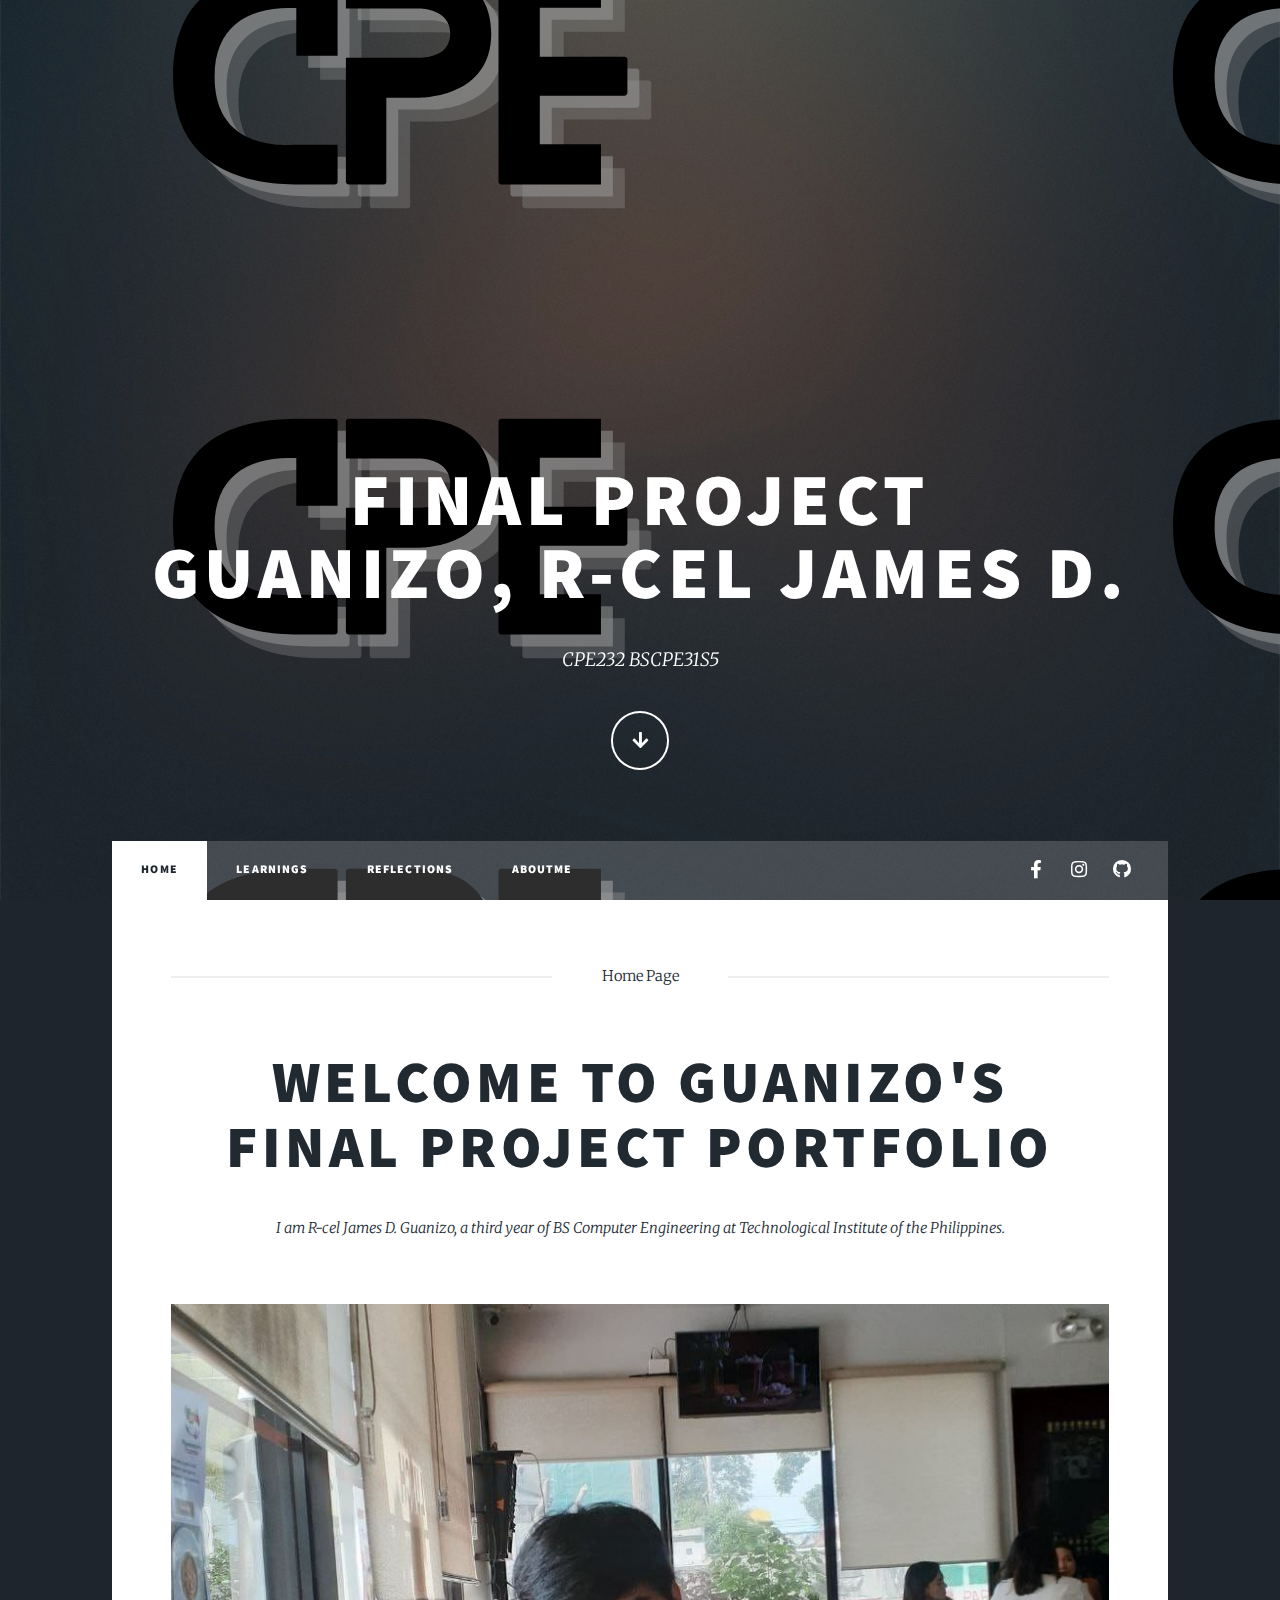
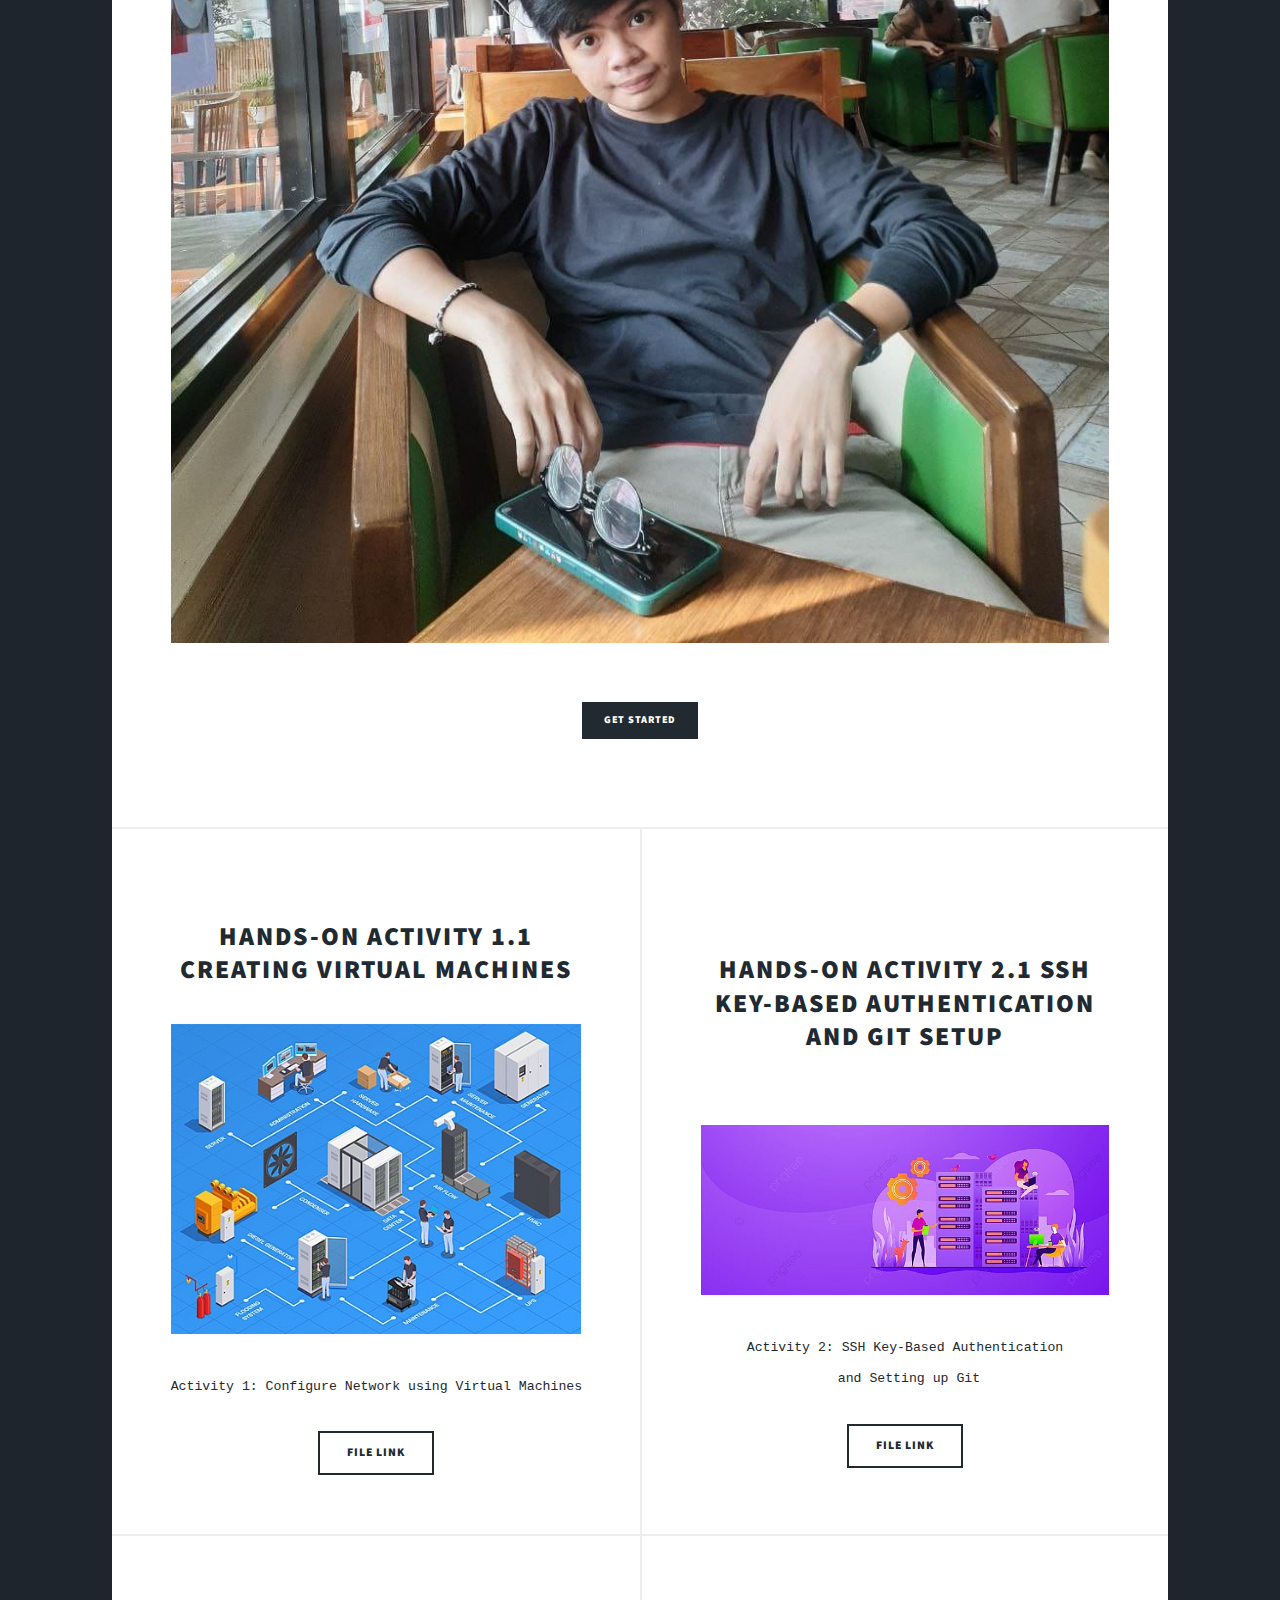
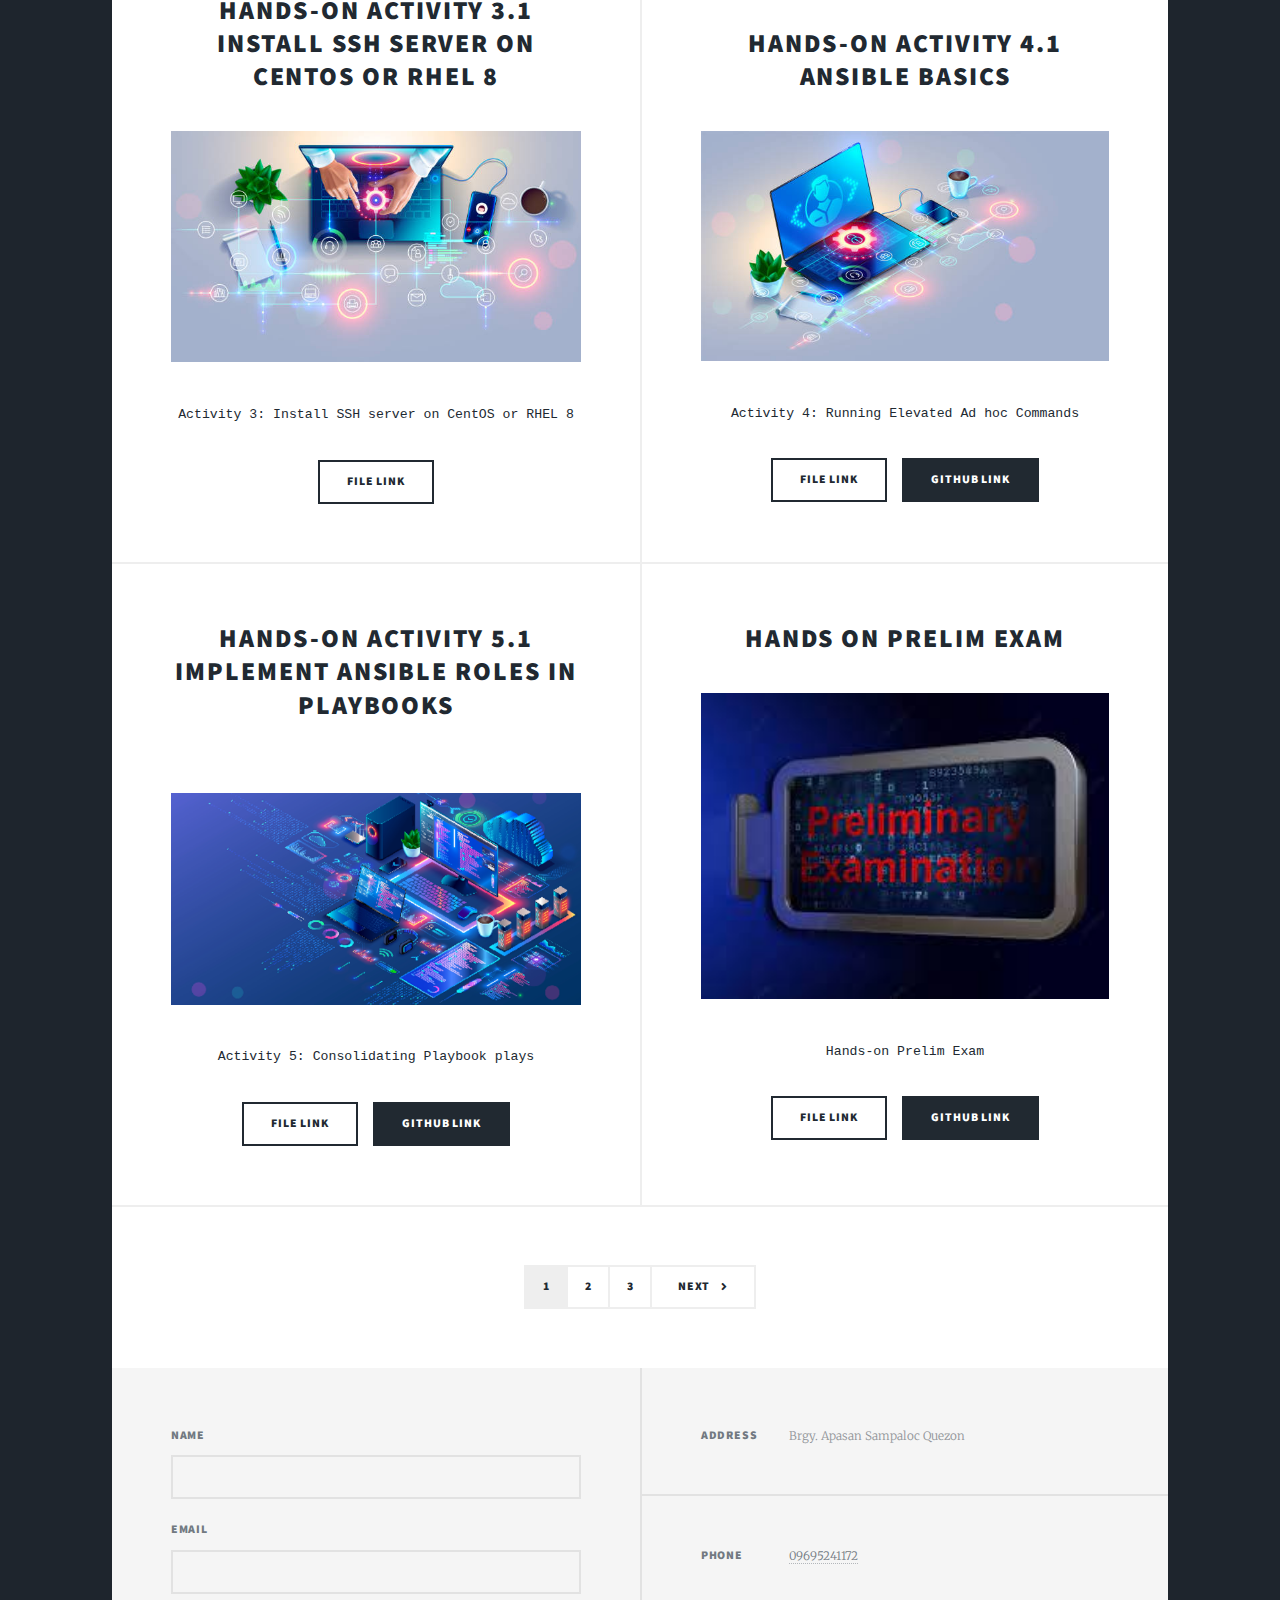
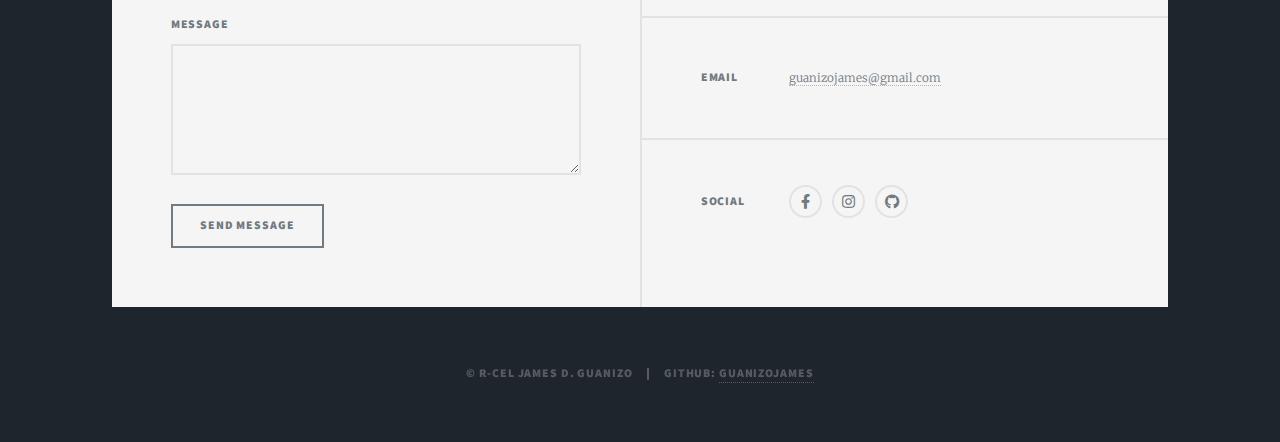
<file: index.html>
<!DOCTYPE HTML>
<html>
	<head>
		<title>FinalProjectGuanizo</title>
		<meta charset="utf-8" />
		<meta name="viewport" content="width=device-width, initial-scale=1, user-scalable=no" />
		<link rel="stylesheet" href="assets/css/main.css" />
		<noscript><link rel="stylesheet" href="assets/css/noscript.css" /></noscript>
	</head>
		<body class="is-preload">
		<!-- Wrapper -->
			<div id="wrapper" class="fade-in">
				<!-- Intro -->
				<div id="intro">
					<h1>Final Project<br />
					Guanizo, R-cel James D.</h1>
					<p>CPE232 BSCPE31S5</p>
					<ul class="actions">
						<li><a href="#header" class="button icon solid solo fa-arrow-down scrolly">Continue</a></li>
					</ul>
				</div>
				<!-- Header -->
					<header id="header">
						<a href="index.html" class="logo">Final Project Guanizo</a>
					</header>

				<!-- Nav -->
					<nav id="nav">
						
						<ul class="links">
							<li class="active"><a href="index.html">Home</a></li>
							<li><a href="Learnings.html">Learnings</a></li>
							<li><a href="Reflections.html">Reflections</a></li>
							<li><a href="AboutMe.html">AboutMe</a></li>
						</ul>
						<ul class="icons">
							<li><a href="https://www.facebook.com/profile.php?id=100008551004521&mibextid=9R9pXO" class="icon brands fa-facebook-f"><span class="label">Facebook</span></a></li>
							<li><a href="https://l.facebook.com/l.php?u=https%3A%2F%2Fwww.instagram.com%2F_u%2Farchiiyamess%3Ffbclid%3DIwAR0DmDbA2FF8TnMgug_JnUdEWpQZshhiA7kS0MeZMnXrf6T95hBC4vQlPKs&h=AT00EOxFMJNdLlnCyjTXToxuCfG5Jwe8SVptaMHw3ZKjxnMRKa1ljJhXKYrCnbsqOSMXd0jvxk1F2auhR5CuwtTzzkQtb64c9dLDALyFWzlyREjyqTvosR2wDj-aSD4kJ4f3Wn4oj1Y0_kL8" class="icon brands fa-instagram"><span class="label">Instagram</span></a></li>
							<li><a href="https://github.com/guanizojames" class="icon brands fa-github"><span class="label">GitHub</span></a></li>
						</ul>
					</nav>

				<!-- Main -->
					<div id="main">
						<!-- Featured Post -->
							<article class="post featured">
								<header class="major">
									<span class="date">Home Page</span>
									<h2><a href="#">Welcome to Guanizo's<br />
									Final Project Portfolio</a></h2>
									<p>I am R-cel James D. Guanizo, a third year of BS 
										Computer Engineering at Technological Institute of the Philippines.</p>
								</header>
								<a href="#" class="image main"><img src="images/profile.jpg" alt="" /></a>
								<ul class="actions special">
								<li><a href="#" class="button primary fit small">Get Started</a></li>
								</ul>
							</article>
						<!-- Posts -->
							<section class="posts">
								<article>
									<header>
										<h2><a href="#"><br />Hands-on Activity 1.1<br />
											Creating Virtual Machines</a></h2>
									</header>
									<a href="https://drive.google.com/file/d/1w4bSsg_w9kYylVkqypN4NctYjax1bLvw/view?usp=sharing" target="_blank" class="image fit"><img src="images/pic2.jpg" alt="" /></a>
									<pre >Activity 1: Configure Network using Virtual Machines</pre>
									<ul class="actions special">
										<li><a href="https://drive.google.com/file/d/1w4bSsg_w9kYylVkqypN4NctYjax1bLvw/view?usp=sharing" target="_blank" class="button">File Link</a></li>
									</ul>
								</article>
								<article>
									<header>									
										<h2><a href="#"><br /><br />Hands-on Activity 2.1
											SSH Key-Based Authentication and GIT Setup<br /><br /></a></h2>
									</header>
									<a href="https://drive.google.com/file/d/1sfgH8xqFELExtCYkDPWPS-m_5AgcpS6Q/view?usp=sharing" target="_blank" class="image fit"><img src="images/pic3.jpg" alt="" /></a>
									<pre>Activity 2: SSH Key-Based Authentication<br/> and Setting up Git</pre>
									<ul class="actions special">
										<li><a href="https://drive.google.com/file/d/1sfgH8xqFELExtCYkDPWPS-m_5AgcpS6Q/view?usp=sharing" target="_blank" class="button">File Link</a></li>									</ul>
								</article>
								<article>
									<header>									
										<h2><a href="#">Hands-on Activity 3.1
											Install SSH server on CentOS or RHEL 8</a></h2>
									</header>
									<a href="https://drive.google.com/file/d/1cHHiuVgpu7ohlzzijdp-IzQTsVzyeTUY/view?usp=sharing" target="_blank" class="image fit"><img src="images/pic4.jpg" alt="" /></a>
									<pre>Activity 3: Install SSH server on CentOS or RHEL 8</pre>
									<ul class="actions special">
										<li><a href="https://drive.google.com/file/d/1cHHiuVgpu7ohlzzijdp-IzQTsVzyeTUY/view?usp=sharing" target="_blank" class="button">File Link</a></li>									</ul>
								</article>
								<article>
									<header>									
										<h2><a href="#"><br />Hands-on Activity 4.1
											Ansible Basics</a></h2>
									</header>
									<a href="https://drive.google.com/file/d/1-SZ4cyFtPc4Miw1e40UapjUTGa7UM9rp/view?usp=sharing" target="_blank" class="image fit"><img src="images/pic5.jpg" alt="" /></a>
									<pre>Activity 4: Running Elevated Ad hoc Commands</pre>
									<ul class="actions special">
										<li><a href="https://drive.google.com/file/d/1-SZ4cyFtPc4Miw1e40UapjUTGa7UM9rp/view?usp=sharing" target="_blank" class="button">File Link</a></li>
										<li><a href="https://github.com/jamesguanizo/CPE232_GuanizoRcelJamesD.git" target="_blank" class="button primary">Github Link</a></li>
									</ul>
								</article>
								<article>
									<header>									
										<h2><a href="#">Hands-on Activity 5.1
											Implement Ansible roles in playbooks<br /><br /></a></h2>
									</header>
									<a href="https://drive.google.com/file/d/1Ot5xU7i-CGRLabGj0jJFdcbwCffsYbmZ/view?usp=sharing" target="_blank" class="image fit"><img src="images/pic6.png" alt="" /></a>
									<pre>Activity 5: Consolidating Playbook plays</pre>
									<ul class="actions special">
										<li><a href="https://drive.google.com/file/d/1Ot5xU7i-CGRLabGj0jJFdcbwCffsYbmZ/view?usp=sharing" target="_blank" class="button">File Link</a></li>
										<li><a href="https://github.com/guanizojames/CPE232_GuanizoRceljamesD.git" target="_blank" class="button primary">Github Link</a></li>
									</ul>
								</article>
								<article>
									<header>									
										<h2><a href="#">Hands On
											Prelim Exam</a></h2>
									</header>
									<a href="https://drive.google.com/file/d/15E9cSeQ0HmataP-jY4-lKQZXAbImReSM/view?usp=sharing" target="_blank" class="image fit"><img src="images/prelim.jpeg" alt="" /></a>
									<pre>Hands-on Prelim Exam</pre>
									<ul class="actions special">
										<li><a href="https://drive.google.com/file/d/15E9cSeQ0HmataP-jY4-lKQZXAbImReSM/view?usp=sharing" target="_blank" class="button">File Link</a></li>
										<li><a href="https://github.com/guanizojames/Guanizo_PrelimExam.git" target="_blank" class="button primary">Github Link</a></li>
									</ul>
								</article>
							</section>

						<!-- Footer -->
							<footer>
								<div class="pagination">
									<!--<a href="#" class="previous">Prev</a>-->
									<a href="#" class="page active">1</a>
									<a href="page2.html" class="page">2</a>
									<a href="page3.html" class="page">3</a>
									<a href="page2.html" class="next">Next</a>
								</div>
							</footer>

					</div>

				<!-- Footer -->
					<footer id="footer">
						<section>
							<form method="post" action="#">
								<div class="fields">
									<div class="field">
										<label for="name">Name</label>
										<input type="text" name="name" id="name" />
									</div>
									<div class="field">
										<label for="email">Email</label>
										<input type="text" name="email" id="email" />
									</div>
									<div class="field">
										<label for="message">Message</label>
										<textarea name="message" id="message" rows="3"></textarea>
									</div>
								</div>
								<ul class="actions">
									<li><input type="submit" value="Send Message" /></li>
								</ul>
							</form>
						</section>
						<section class="split contact">
							<section class="alt">
								<h3>Address</h3>
								<p>Brgy. Apasan Sampaloc Quezon<br /></p>
							</section>
							<section>
								<h3>Phone</h3>
								<p><a href="#">09695241172</a></p>
							</section>
							<section>
								<h3>Email</h3>
								<p><a href="guanizojames@gmail.com">guanizojames@gmail.com</a></p>
							</section>
							<section>
								<h3>Social</h3>
								<ul class="icons alt">
									<li><a href="https://www.facebook.com/profile.php?id=100008551004521&mibextid=9R9pXO" class="icon brands fa-facebook-f"><span class="label">Facebook</span></a></li>
									<li><a href="https://l.facebook.com/l.php?u=https%3A%2F%2Fwww.instagram.com%2F_u%2Farchiiyamess%3Ffbclid%3DIwAR0DmDbA2FF8TnMgug_JnUdEWpQZshhiA7kS0MeZMnXrf6T95hBC4vQlPKs&h=AT00EOxFMJNdLlnCyjTXToxuCfG5Jwe8SVptaMHw3ZKjxnMRKa1ljJhXKYrCnbsqOSMXd0jvxk1F2auhR5CuwtTzzkQtb64c9dLDALyFWzlyREjyqTvosR2wDj-aSD4kJ4f3Wn4oj1Y0_kL8" class="icon brands fa-instagram"><span class="label">Instagram</span></a></li>
									<li><a href="https://github.com/guanizojames" class="icon brands fa-github"><span class="label">GitHub</span></a></li>
								</ul>
							</section>
						</section>
					</footer>

				<!-- Copyright -->
					<div id="copyright">
						<ul><li>&copy; R-cel James D. Guanizo</li><li>GitHub: <a href="https://github.com/guanizojames">guanizojames</a></li></ul>
					</div>

			</div>

		<!-- Scripts -->
			<script src="assets/js/jquery.min.js"></script>
			<script src="assets/js/jquery.scrollex.min.js"></script>
			<script src="assets/js/jquery.scrolly.min.js"></script>
			<script src="assets/js/browser.min.js"></script>
			<script src="assets/js/breakpoints.min.js"></script>
			<script src="assets/js/util.js"></script>
			<script src="assets/js/main.js"></script>

	</body>
</html>
</file>
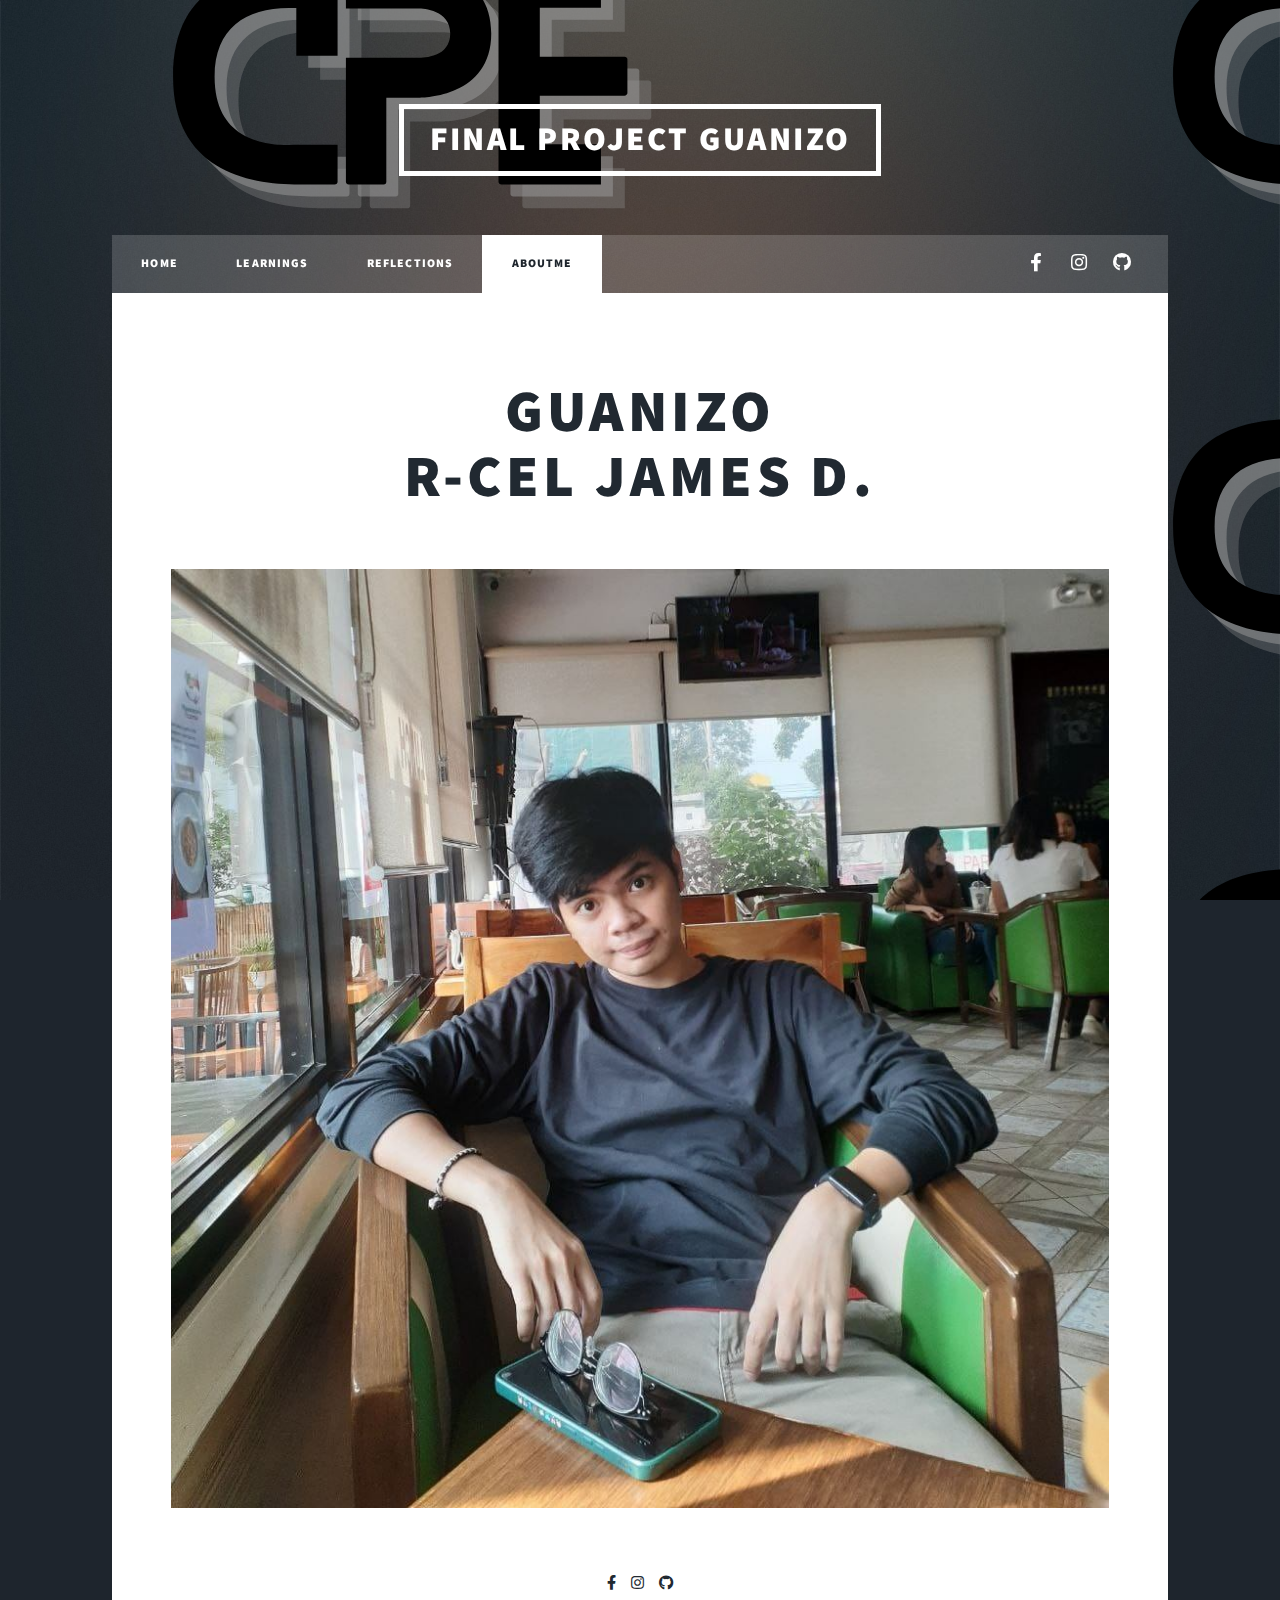
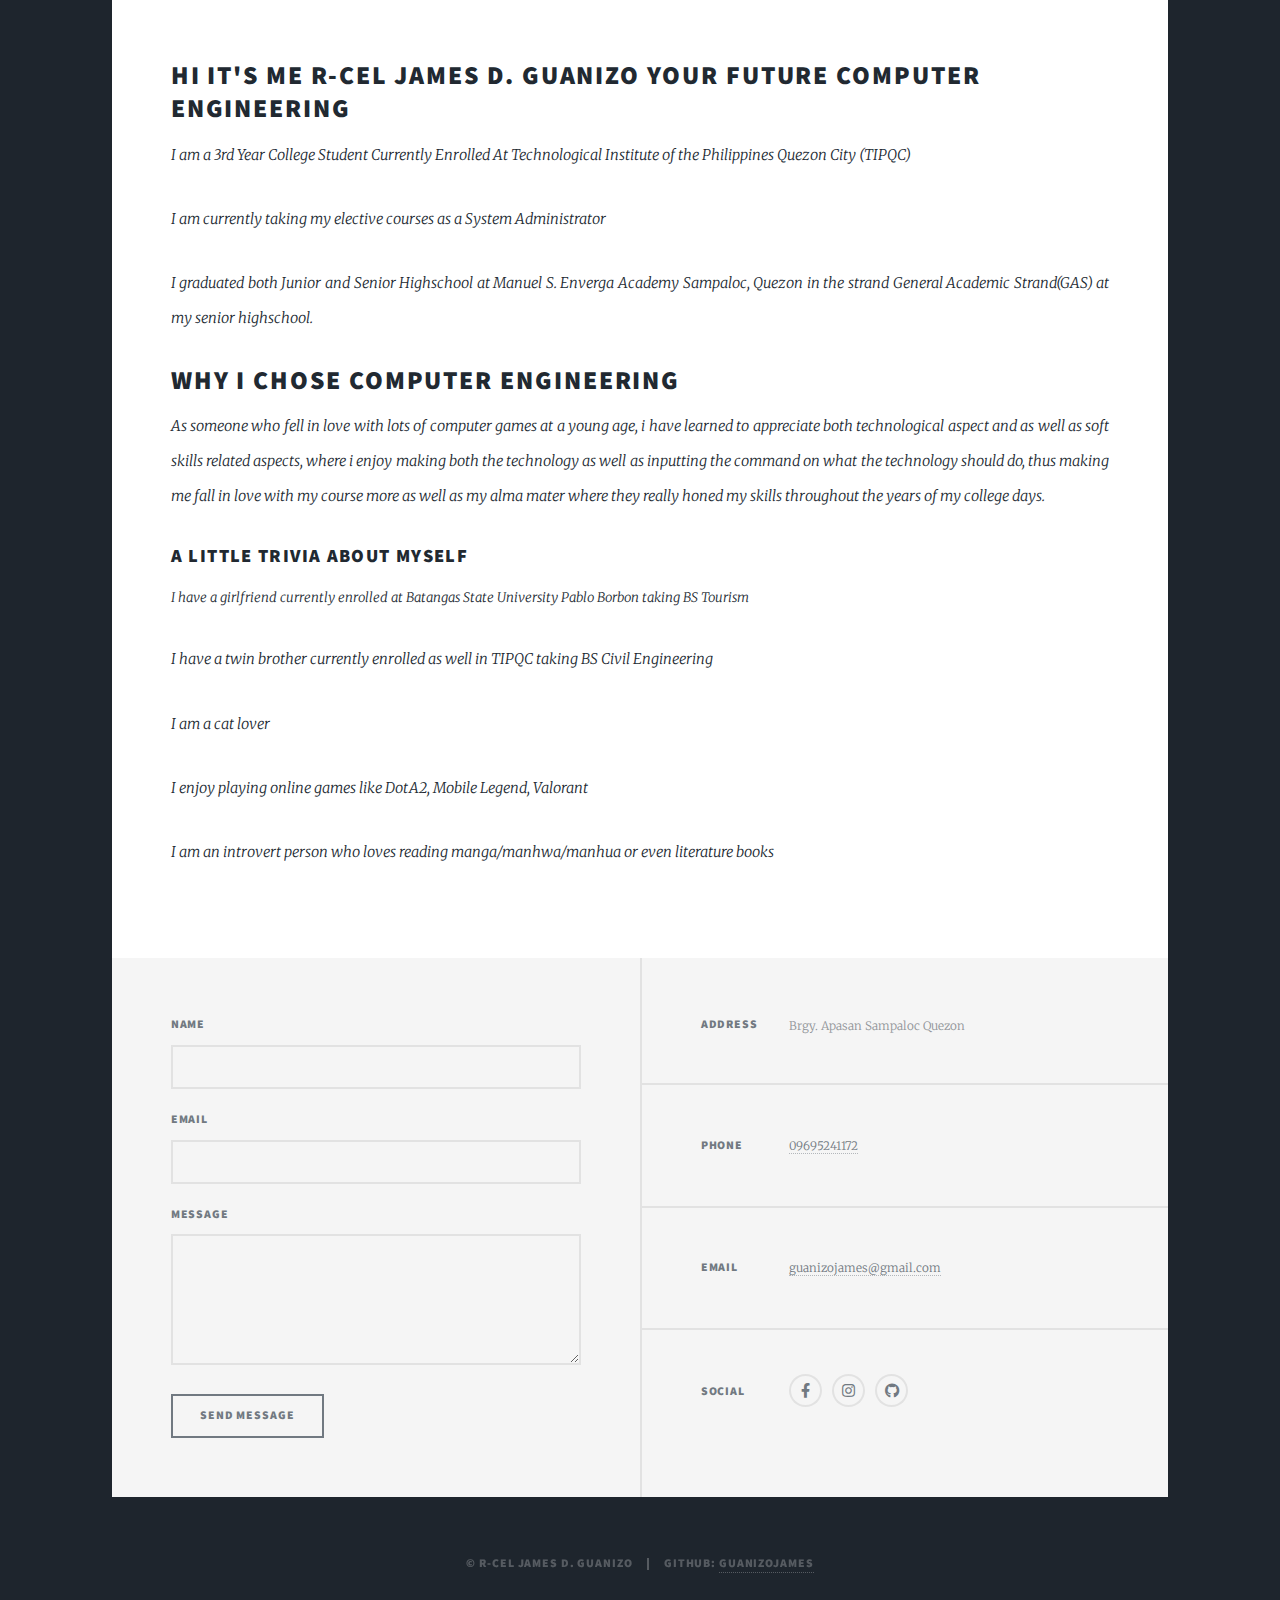
<file: AboutMe.html>
<!DOCTYPE HTML>
<!--
	Massively by HTML5 UP
	html5up.net | @ajlkn
	Free for personal and commercial use under the CCA 3.0 license (html5up.net/license)
-->
<html>
	<head>
		<title>FinalProjectGuanizo</title>
		<meta charset="utf-8" />
		<meta name="viewport" content="width=device-width, initial-scale=1, user-scalable=no" />
		<link rel="stylesheet" href="assets/css/main.css" />
		<noscript><link rel="stylesheet" href="assets/css/noscript.css" /></noscript>
	</head>
	<body class="is-preload">

		<!-- Wrapper -->
			<div id="wrapper">

				<!-- Header -->
					<header id="header">
						<a href="index.html" class="logo">Final Project Guanizo</a>
					</header>

				<!-- Nav -->
					<nav id="nav">
						<ul class="links">
							<li><a href="index.html">Home</a></li>
							<li><a href="Learnings.html">Learnings</a></li>
							<li><a href="Reflections.html">Reflections</a></li>
							<li class="active"><a href="AboutMe.html">AboutMe</a></li>
						</ul>
						<ul class="icons">
							<li><a href="https://www.facebook.com/profile.php?id=100008551004521&mibextid=9R9pXO" class="icon brands fa-facebook-f"><span class="label">Facebook</span></a></li>
							<li><a href="https://l.facebook.com/l.php?u=https%3A%2F%2Fwww.instagram.com%2F_u%2Farchiiyamess%3Ffbclid%3DIwAR0DmDbA2FF8TnMgug_JnUdEWpQZshhiA7kS0MeZMnXrf6T95hBC4vQlPKs&h=AT00EOxFMJNdLlnCyjTXToxuCfG5Jwe8SVptaMHw3ZKjxnMRKa1ljJhXKYrCnbsqOSMXd0jvxk1F2auhR5CuwtTzzkQtb64c9dLDALyFWzlyREjyqTvosR2wDj-aSD4kJ4f3Wn4oj1Y0_kL8" class="icon brands fa-instagram"><span class="label">Instagram</span></a></li>
							<li><a href="https://github.com/guanizojames" class="icon brands fa-github"><span class="label">GitHub</span></a></li>
						</ul>
					</nav>

				<!-- Main -->
					<div id="main">

						<!-- Post -->
							<section class="post">
								<header class="major">
									<h1>Guanizo<br />
									R-cel James D.</h1>
									<a href="#" class="image main"><img src="images/profile.jpg" alt="" /></a>
									<ul class="actions special">
										<li><a href="https://www.facebook.com/profile.php?id=100008551004521&mibextid=9R9pXO" class="icon brands fa-facebook-f"><span class="label">Facebook</span></a></li>
										<li><a href="https://l.facebook.com/l.php?u=https%3A%2F%2Fwww.instagram.com%2F_u%2Farchiiyamess%3Ffbclid%3DIwAR0DmDbA2FF8TnMgug_JnUdEWpQZshhiA7kS0MeZMnXrf6T95hBC4vQlPKs&h=AT00EOxFMJNdLlnCyjTXToxuCfG5Jwe8SVptaMHw3ZKjxnMRKa1ljJhXKYrCnbsqOSMXd0jvxk1F2auhR5CuwtTzzkQtb64c9dLDALyFWzlyREjyqTvosR2wDj-aSD4kJ4f3Wn4oj1Y0_kL8" class="icon brands fa-instagram"><span class="label">Instagram</span></a></li>
										<li><a href="https://github.com/guanizojames" class="icon brands fa-github"><span class="label">GitHub</span></a></li>
								</header>

								<!-- Text stuff -->
								<header>
									<h2></i>HI It's me R-cel James D. Guanizo
										your Future Computer Engineering</h2>
									<p>I am a 3rd Year College Student Currently Enrolled At Technological Institute of the Philippines Quezon City (TIPQC)</p>
									<p>I am currently taking my elective courses as a System Administrator</p>
									<p>I graduated both Junior and Senior Highschool at Manuel S. Enverga Academy Sampaloc, Quezon in the strand General Academic Strand(GAS) at my senior highschool.</p>
								</header>
									<header>
										<h2></i>Why I Chose Computer Engineering</h2>
										<p>As someone who fell in love with lots of computer games at a young age, i have learned
											to appreciate both technological aspect and as well as soft skills related aspects, 
											where i enjoy making both the technology as well as inputting the command on what the technology should do, 
											thus making me fall in love with my course more as well as my alma mater where they really honed my skills
											throughout the years of my college days.
										</p>
									</header>
									<header>
										<h3>A little trivia about myself</h3>
										<p>I have a girlfriend currently enrolled at Batangas State University Pablo Borbon taking BS Tourism</p>
										<p>I have a twin brother currently enrolled as well in TIPQC taking BS Civil Engineering</p>
										<p>I am a cat lover</p>
										<p>I enjoy playing online games like DotA2, Mobile Legend, Valorant</p>
										<p>I am an introvert person who loves reading manga/manhwa/manhua or even literature books</p>
									</header>
							</section>

					</div>

				<!-- Footer -->
					<footer id="footer">
						<section>
							<form method="post" action="#">
								<div class="fields">
									<div class="field">
										<label for="name">Name</label>
										<input type="text" name="name" id="name" />
									</div>
									<div class="field">
										<label for="email">Email</label>
										<input type="text" name="email" id="email" />
									</div>
									<div class="field">
										<label for="message">Message</label>
										<textarea name="message" id="message" rows="3"></textarea>
									</div>
								</div>
								<ul class="actions">
									<li><input type="submit" value="Send Message" /></li>
								</ul>
							</form>
						</section>
						<section class="split contact">
							<section class="alt">
								<h3>Address</h3>
								<p>Brgy. Apasan Sampaloc Quezon<br /></p>
							</section>
							<section>
								<h3>Phone</h3>
								<p><a href="#">09695241172</a></p>
							</section>
							<section>
								<h3>Email</h3>
								<p><a href="guanizojames@gmail.com">guanizojames@gmail.com</a></p>
							</section>
							<section>
								<h3>Social</h3>
								<ul class="icons alt">
									<li><a href="https://www.facebook.com/profile.php?id=100008551004521&mibextid=9R9pXO" class="icon brands fa-facebook-f"><span class="label">Facebook</span></a></li>
									<li><a href="https://l.facebook.com/l.php?u=https%3A%2F%2Fwww.instagram.com%2F_u%2Farchiiyamess%3Ffbclid%3DIwAR0DmDbA2FF8TnMgug_JnUdEWpQZshhiA7kS0MeZMnXrf6T95hBC4vQlPKs&h=AT00EOxFMJNdLlnCyjTXToxuCfG5Jwe8SVptaMHw3ZKjxnMRKa1ljJhXKYrCnbsqOSMXd0jvxk1F2auhR5CuwtTzzkQtb64c9dLDALyFWzlyREjyqTvosR2wDj-aSD4kJ4f3Wn4oj1Y0_kL8" class="icon brands fa-instagram"><span class="label">Instagram</span></a></li>
									<li><a href="https://github.com/guanizojames" class="icon brands fa-github"><span class="label">GitHub</span></a></li>
								</ul>
							</section>
						</section>
					</footer>

				<!-- Copyright -->
					<div id="copyright">
						<ul><li>&copy; R-cel James D. Guanizo</li><li>GitHub: <a href="https://github.com/guanizojames">guanizojames</a></li></ul>
					</div>

			</div>

		<!-- Scripts -->
			<script src="assets/js/jquery.min.js"></script>
			<script src="assets/js/jquery.scrollex.min.js"></script>
			<script src="assets/js/jquery.scrolly.min.js"></script>
			<script src="assets/js/browser.min.js"></script>
			<script src="assets/js/breakpoints.min.js"></script>
			<script src="assets/js/util.js"></script>
			<script src="assets/js/main.js"></script>

	</body>
</html>
</file>
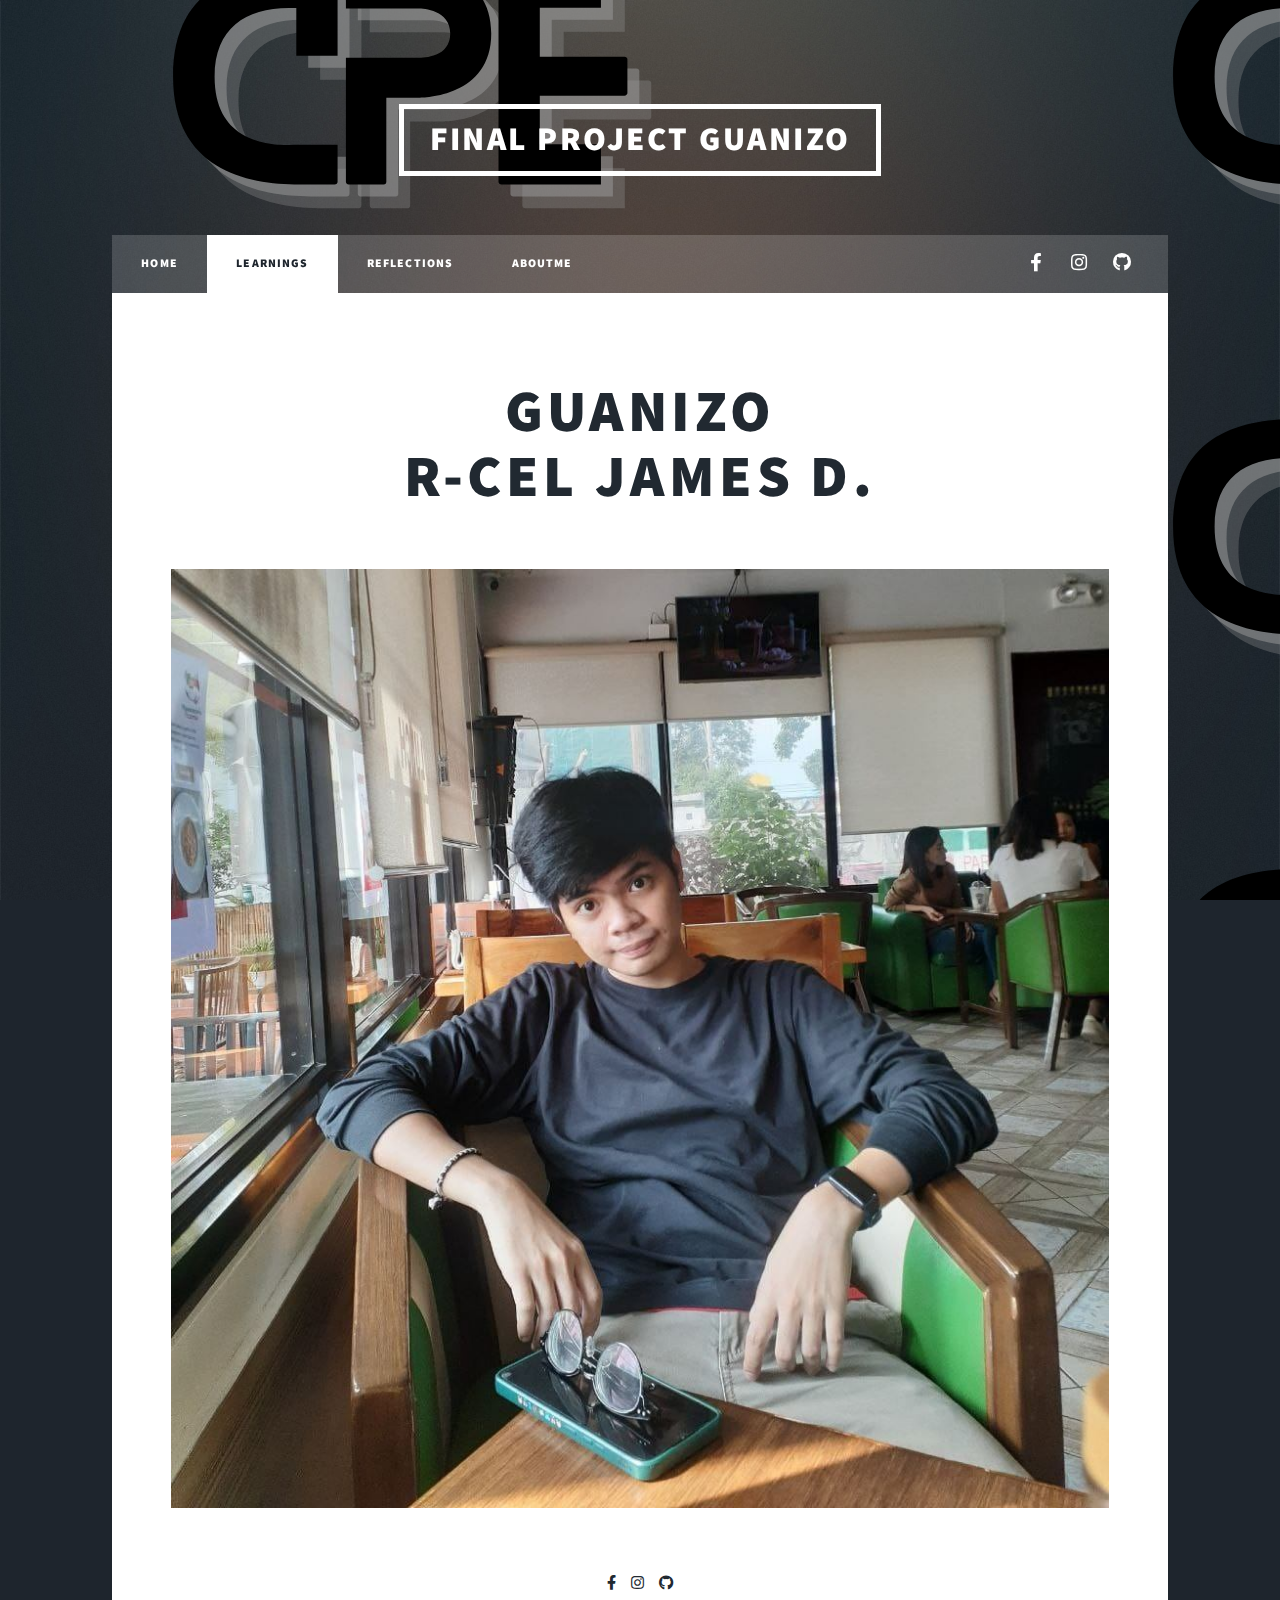
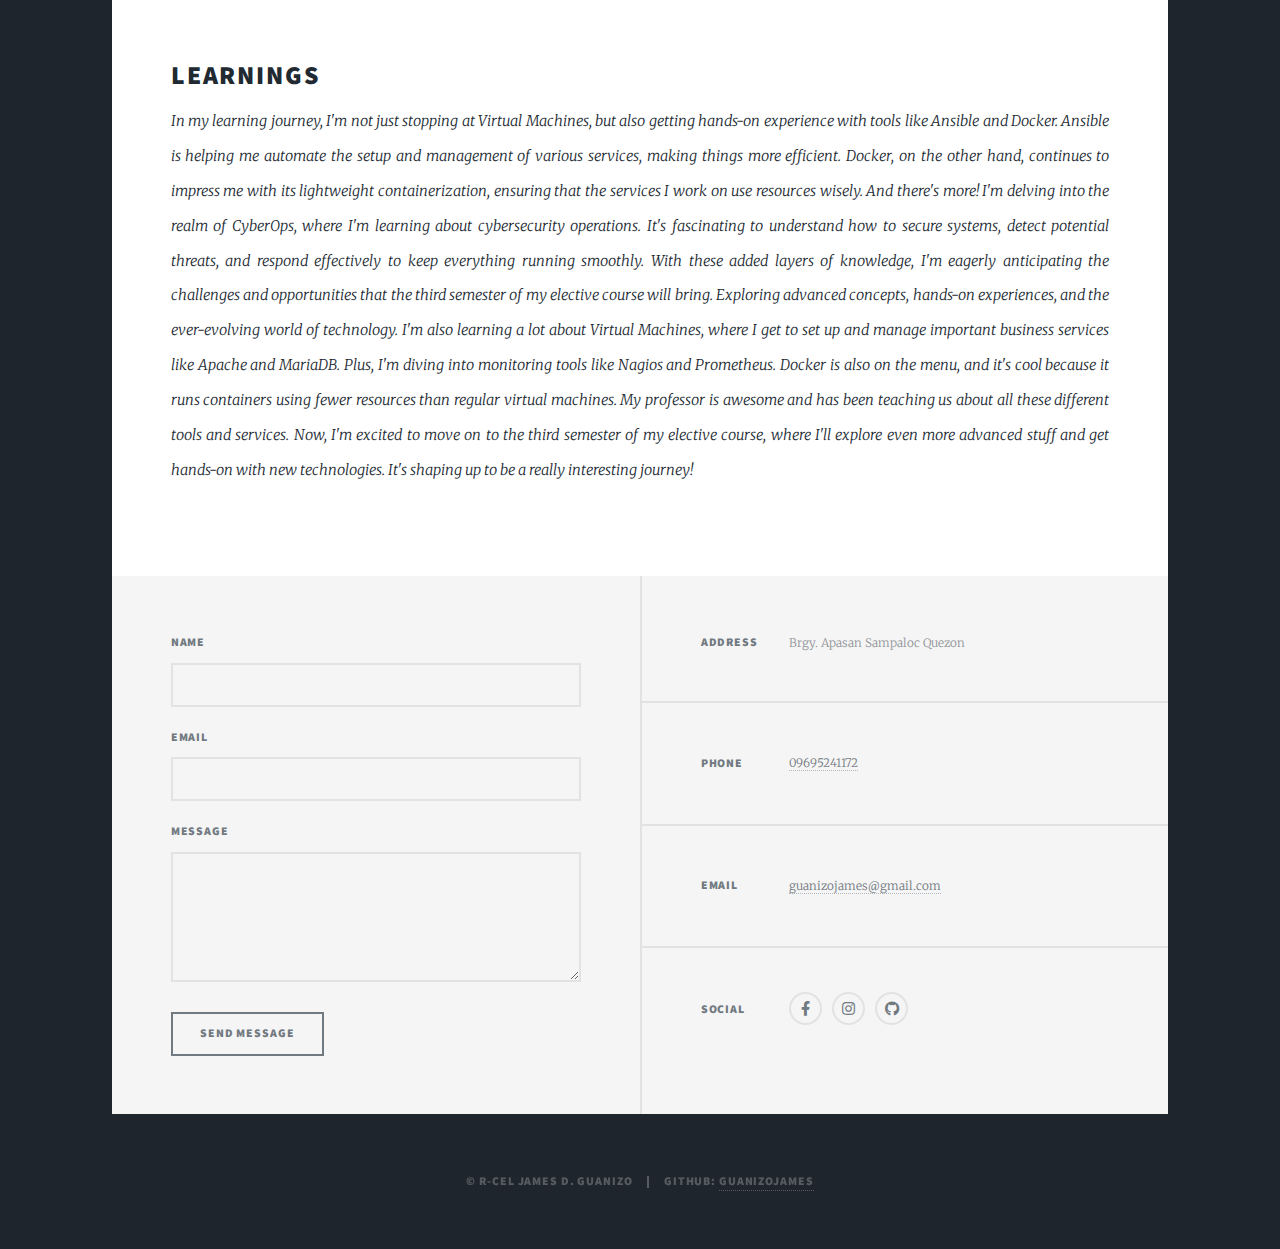
<file: Learnings.html>
<!DOCTYPE HTML>
<!--
	Massively by HTML5 UP
	html5up.net | @ajlkn
	Free for personal and commercial use under the CCA 3.0 license (html5up.net/license)
-->
<html>
	<head>
		<title>FinalProjectGuanizo</title>
		<meta charset="utf-8" />
		<meta name="viewport" content="width=device-width, initial-scale=1, user-scalable=no" />
		<link rel="stylesheet" href="assets/css/main.css" />
		<noscript><link rel="stylesheet" href="assets/css/noscript.css" /></noscript>
	</head>
	<body class="is-preload">

		<!-- Wrapper -->
			<div id="wrapper">

				<!-- Header -->
					<header id="header">
						<a href="index.html" class="logo">Final Project Guanizo</a>
					</header>

				<!-- Nav -->
					<nav id="nav">
						<ul class="links">
							<li><a href="index.html">Home</a></li>
							<li class="active"><a href="Learnings.html">Learnings</a></li>
							<li><a href="Reflections.html">Reflections</a></li>
							<li><a href="AboutMe.html">AboutMe</a></li>
						</ul>
						<ul class="icons">
							<li><a href="https://www.facebook.com/profile.php?id=100008551004521&mibextid=9R9pXO" class="icon brands fa-facebook-f"><span class="label">Facebook</span></a></li>
							<li><a href="https://l.facebook.com/l.php?u=https%3A%2F%2Fwww.instagram.com%2F_u%2Farchiiyamess%3Ffbclid%3DIwAR0DmDbA2FF8TnMgug_JnUdEWpQZshhiA7kS0MeZMnXrf6T95hBC4vQlPKs&h=AT00EOxFMJNdLlnCyjTXToxuCfG5Jwe8SVptaMHw3ZKjxnMRKa1ljJhXKYrCnbsqOSMXd0jvxk1F2auhR5CuwtTzzkQtb64c9dLDALyFWzlyREjyqTvosR2wDj-aSD4kJ4f3Wn4oj1Y0_kL8" class="icon brands fa-instagram"><span class="label">Instagram</span></a></li>
							<li><a href="https://github.com/guanizojames" class="icon brands fa-github"><span class="label">GitHub</span></a></li>
						</ul>
					</nav>

				<!-- Main -->
					<div id="main">

						<!-- Post -->
							<section class="post">
								<header class="major">
									<h1>Guanizo<br />
									R-cel James D.</h1>
									<a href="#" class="image main"><img src="images/profile.jpg" alt="" /></a>
									<ul class="actions special">
										<li><a href="https://www.facebook.com/profile.php?id=100008551004521&mibextid=9R9pXO" class="icon brands fa-facebook-f"><span class="label">Facebook</span></a></li>
										<li><a href="https://l.facebook.com/l.php?u=https%3A%2F%2Fwww.instagram.com%2F_u%2Farchiiyamess%3Ffbclid%3DIwAR0DmDbA2FF8TnMgug_JnUdEWpQZshhiA7kS0MeZMnXrf6T95hBC4vQlPKs&h=AT00EOxFMJNdLlnCyjTXToxuCfG5Jwe8SVptaMHw3ZKjxnMRKa1ljJhXKYrCnbsqOSMXd0jvxk1F2auhR5CuwtTzzkQtb64c9dLDALyFWzlyREjyqTvosR2wDj-aSD4kJ4f3Wn4oj1Y0_kL8" class="icon brands fa-instagram"><span class="label">Instagram</span></a></li>
										<li><a href="https://github.com/guanizojames" class="icon brands fa-github"><span class="label">GitHub</span></a></li>
								</header>

								<!-- Text stuff -->
								<header>
									<h2></i>Learnings</h2>
									<p>
										In my learning journey, I'm not just stopping at Virtual Machines, but also getting hands-on experience with tools like Ansible and Docker. Ansible is helping me automate the setup and management of various services, making things more efficient. Docker, on the other hand, continues to impress me with its lightweight containerization, ensuring that the services I work on use resources wisely.
And there's more! I'm delving into the realm of CyberOps, where I'm learning about cybersecurity operations. It's fascinating to understand how to secure systems, detect potential threats, and respond effectively to keep everything running smoothly.
With these added layers of knowledge, I'm eagerly anticipating the challenges and opportunities that the third semester of my elective course will bring. Exploring advanced concepts, hands-on experiences, and the ever-evolving world of technology.
I'm also learning a lot about Virtual Machines, where I get to set up and manage important business services like Apache and MariaDB. Plus, I'm diving into monitoring tools like Nagios and Prometheus. Docker is also on the menu, and it's cool because it runs containers using fewer resources than regular virtual machines.
My professor is awesome and has been teaching us about all these different tools and services. Now, I'm excited to move on to the third semester of my elective course, where I'll explore even more advanced stuff and get hands-on with new technologies. It's shaping up to be a really interesting journey!
									</p>								
								</header>
							</section>

					</div>

				<!-- Footer -->
					<footer id="footer">
						<section>
							<form method="post" action="#">
								<div class="fields">
									<div class="field">
										<label for="name">Name</label>
										<input type="text" name="name" id="name" />
									</div>
									<div class="field">
										<label for="email">Email</label>
										<input type="text" name="email" id="email" />
									</div>
									<div class="field">
										<label for="message">Message</label>
										<textarea name="message" id="message" rows="3"></textarea>
									</div>
								</div>
								<ul class="actions">
									<li><input type="submit" value="Send Message" /></li>
								</ul>
							</form>
						</section>
						<section class="split contact">
							<section class="alt">
								<h3>Address</h3>
								<p>Brgy. Apasan Sampaloc Quezon<br /></p>
							</section>
							<section>
								<h3>Phone</h3>
								<p><a href="#">09695241172</a></p>
							</section>
							<section>
								<h3>Email</h3>
								<p><a href="guanizojames@gmail.com">guanizojames@gmail.com</a></p>
							</section>
							<section>
								<h3>Social</h3>
								<ul class="icons alt">
									<li><a href="https://www.facebook.com/profile.php?id=100008551004521&mibextid=9R9pXO" class="icon brands fa-facebook-f"><span class="label">Facebook</span></a></li>
									<li><a href="https://l.facebook.com/l.php?u=https%3A%2F%2Fwww.instagram.com%2F_u%2Farchiiyamess%3Ffbclid%3DIwAR0DmDbA2FF8TnMgug_JnUdEWpQZshhiA7kS0MeZMnXrf6T95hBC4vQlPKs&h=AT00EOxFMJNdLlnCyjTXToxuCfG5Jwe8SVptaMHw3ZKjxnMRKa1ljJhXKYrCnbsqOSMXd0jvxk1F2auhR5CuwtTzzkQtb64c9dLDALyFWzlyREjyqTvosR2wDj-aSD4kJ4f3Wn4oj1Y0_kL8" class="icon brands fa-instagram"><span class="label">Instagram</span></a></li>
									<li><a href="https://github.com/guanizojames" class="icon brands fa-github"><span class="label">GitHub</span></a></li>
								</ul>
							</section>
						</section>
					</footer>

				<!-- Copyright -->
					<div id="copyright">
						<ul><li>&copy; R-cel James D. Guanizo</li><li>GitHub: <a href="https://github.com/guanizojames">guanizojames</a></li></ul>
					</div>

			</div>

		<!-- Scripts -->
			<script src="assets/js/jquery.min.js"></script>
			<script src="assets/js/jquery.scrollex.min.js"></script>
			<script src="assets/js/jquery.scrolly.min.js"></script>
			<script src="assets/js/browser.min.js"></script>
			<script src="assets/js/breakpoints.min.js"></script>
			<script src="assets/js/util.js"></script>
			<script src="assets/js/main.js"></script>

	</body>
</html>
</file>
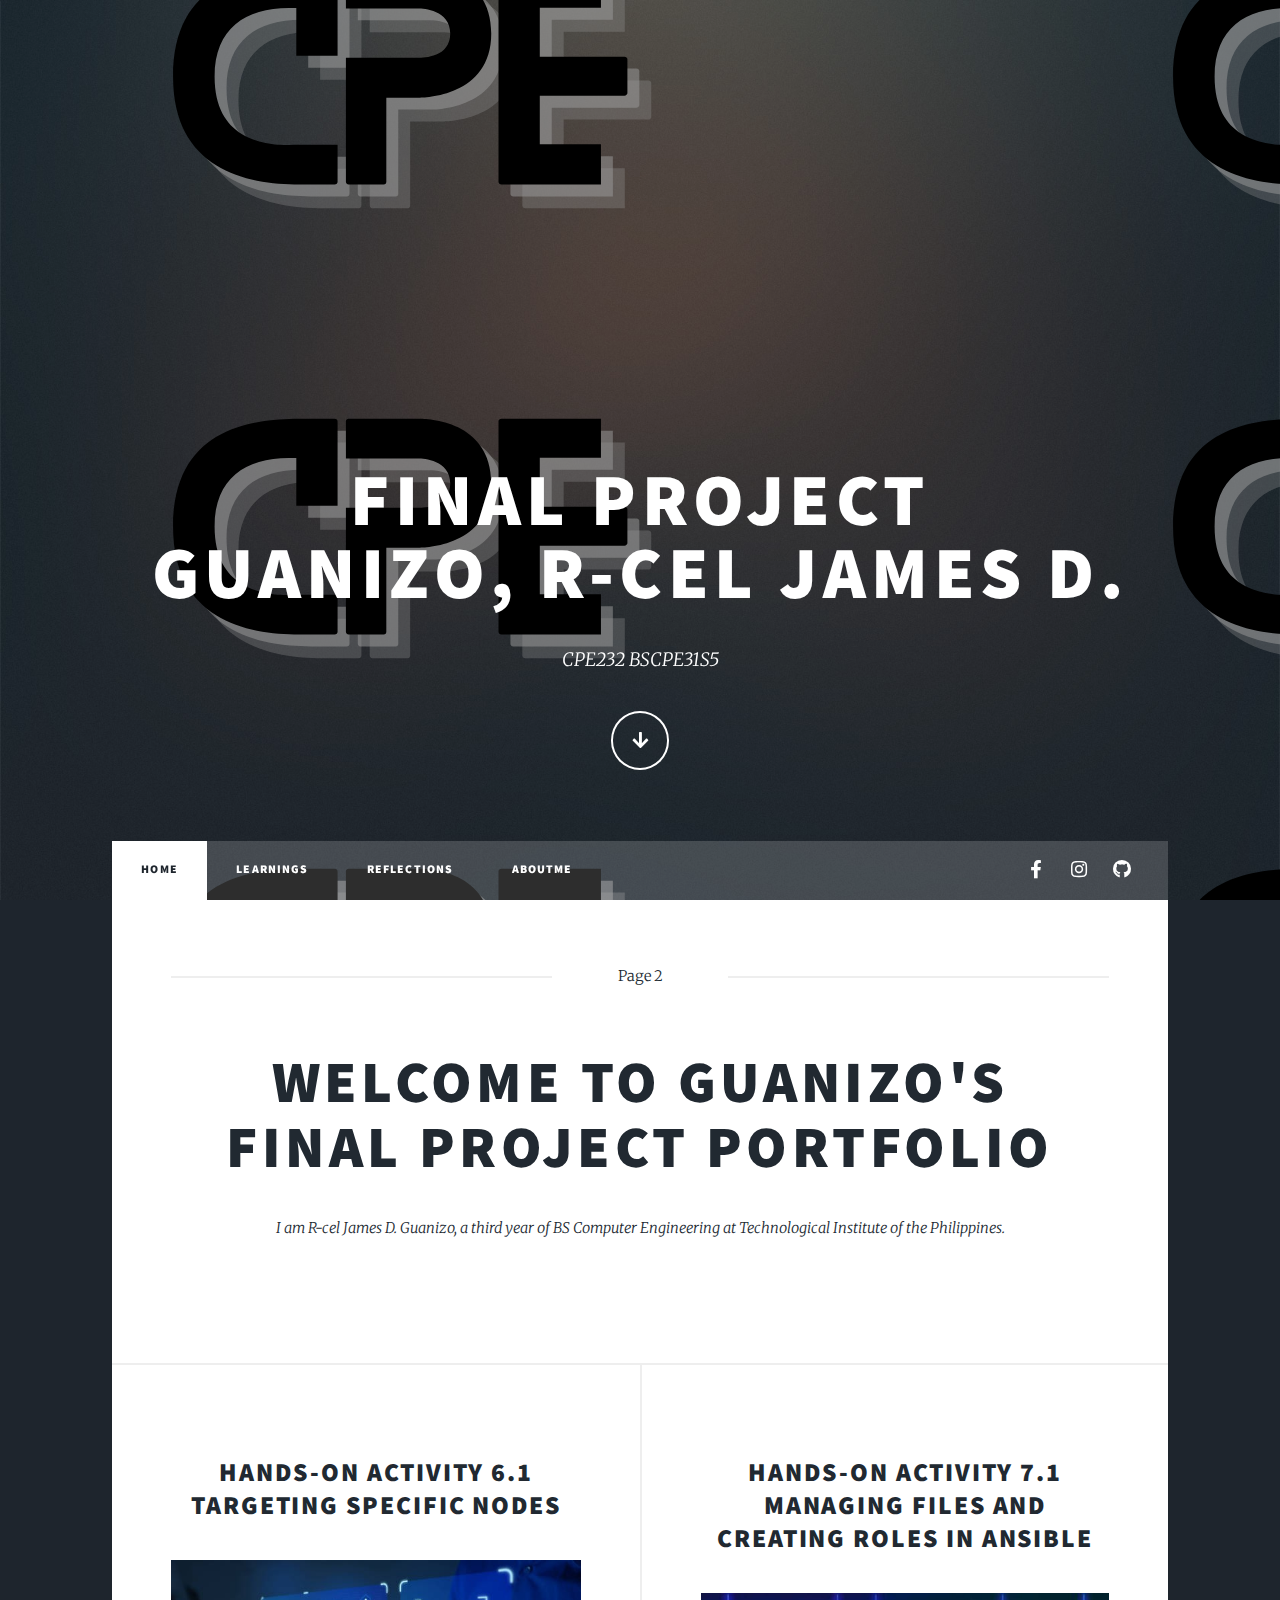
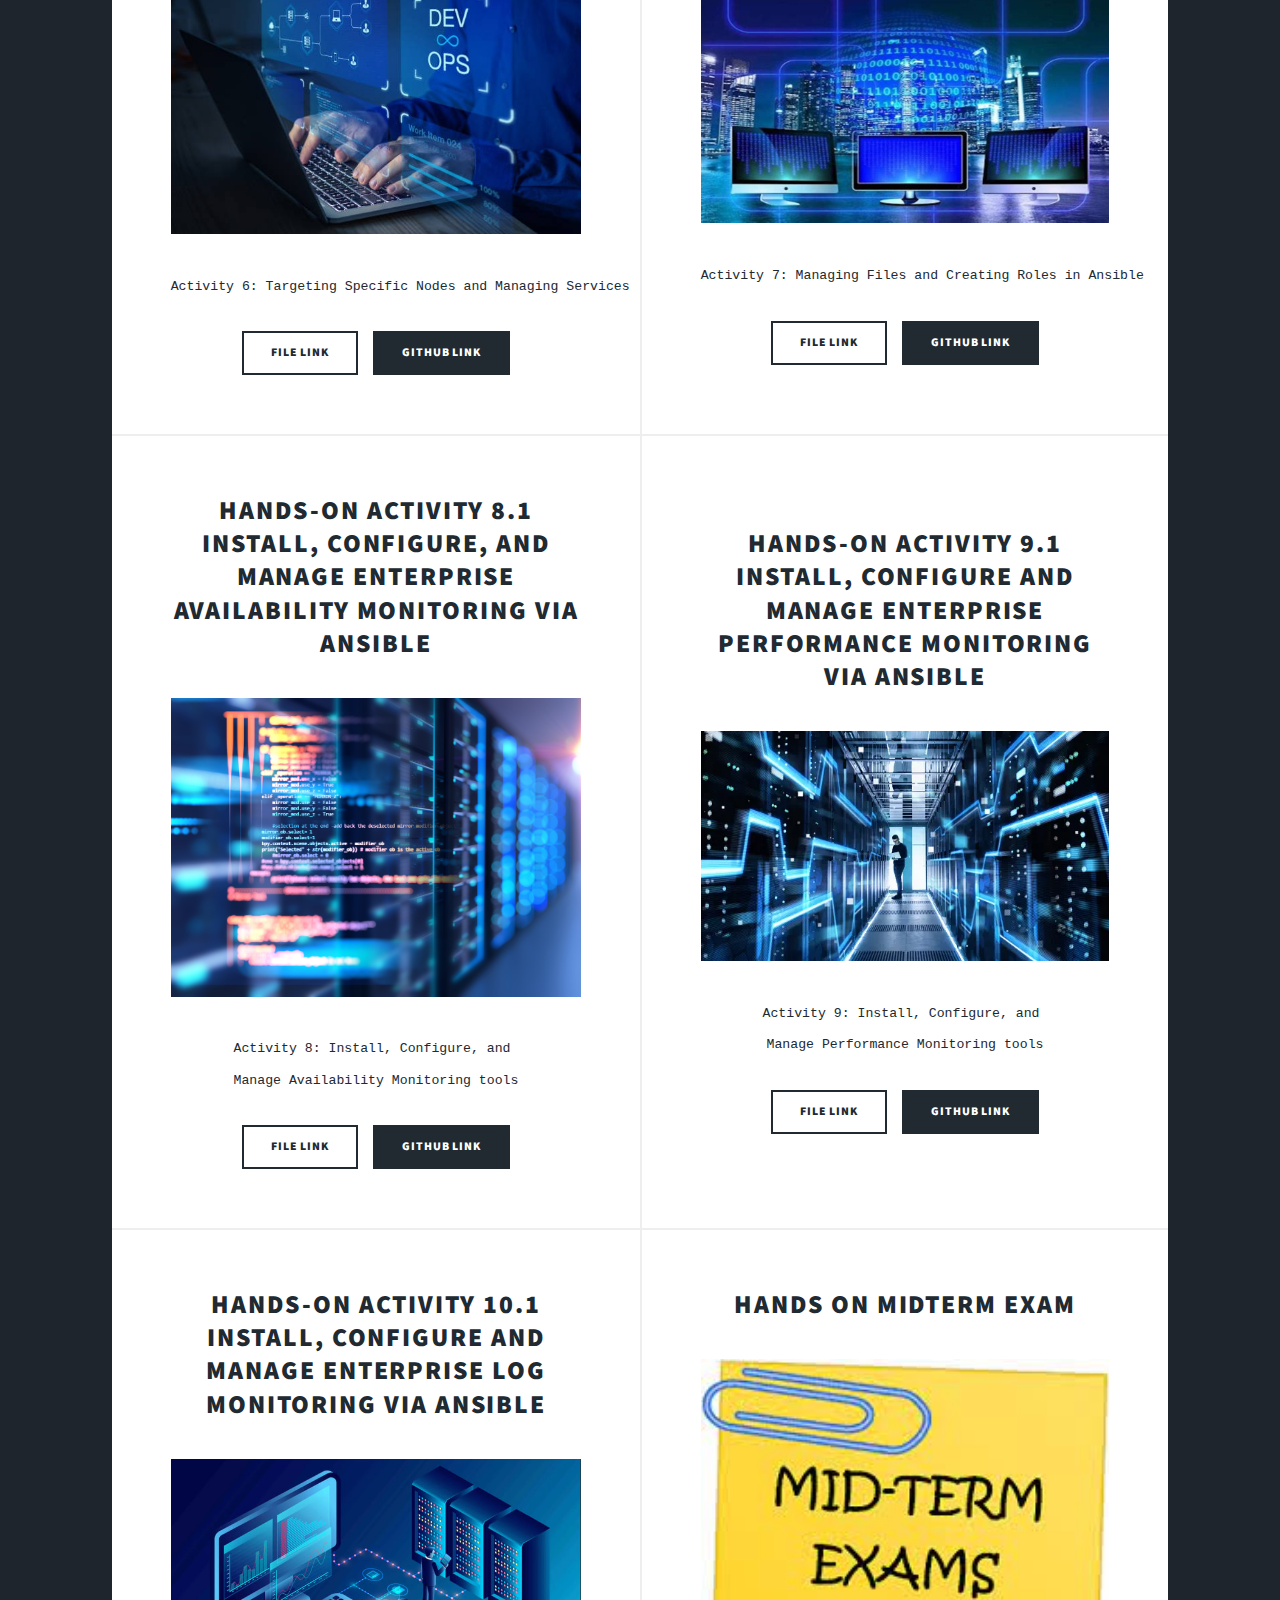
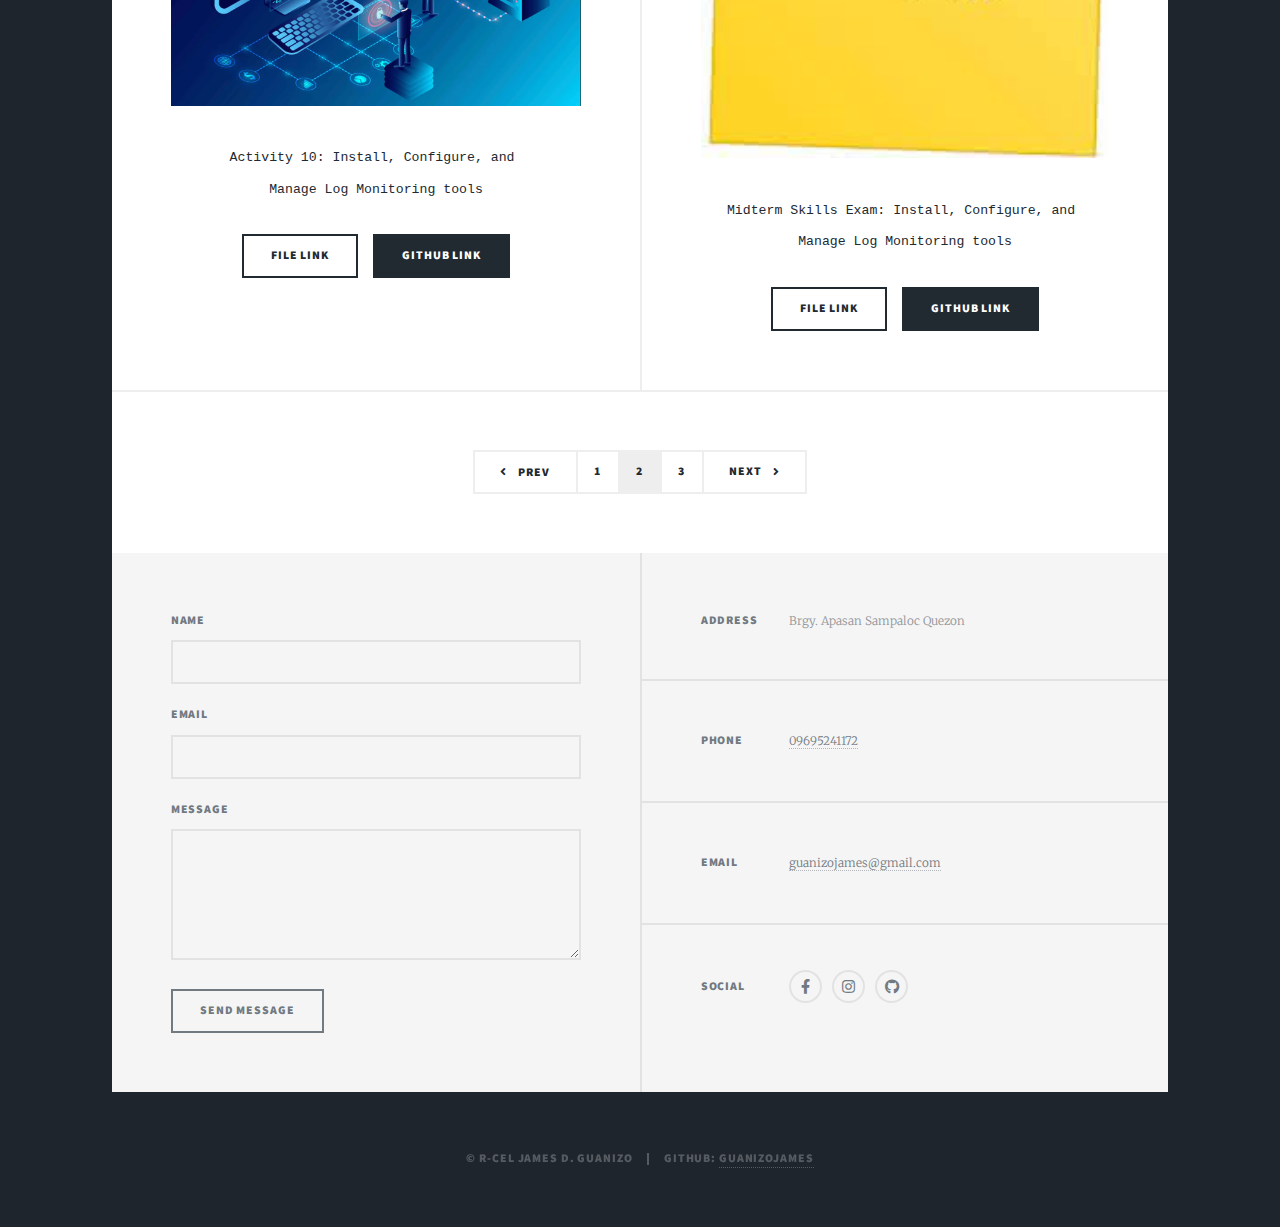
<file: page2.html>
<!DOCTYPE HTML>
<html>
	<head>
		<title>FinalProjectGuanizo</title>
		<meta charset="utf-8" />
		<meta name="viewport" content="width=device-width, initial-scale=1, user-scalable=no" />
		<link rel="stylesheet" href="assets/css/main.css" />
		<noscript><link rel="stylesheet" href="assets/css/noscript.css" /></noscript>
	</head>
	<body class="is-preload">

		<!-- Wrapper -->
			<div id="wrapper" class="fade-in">

				<!-- Intro -->
					<div id="intro">
						<h1>Final Project<br />
						Guanizo, R-cel James D.</h1>
						<p>CPE232 BSCPE31S5</p>
						<ul class="actions">
							<li><a href="#header" class="button icon solid solo fa-arrow-down scrolly">Continue</a></li>
						</ul>
					</div>

				<!-- Header -->
					<header id="header">
						<a href="index.html" class="logo">Final Project Guanizo</a>
					</header>

				<!-- Nav -->
					<nav id="nav">
						
						<ul class="links">
							<li class="active"><a href="index.html">Home</a></li>
							<li><a href="Learnings.html">Learnings</a></li>
							<li><a href="Reflections.html">Reflections</a></li>
							<li><a href="AboutMe.html">AboutMe</a></li>
						</ul>
						<ul class="icons">
							<li><a href="https://www.facebook.com/profile.php?id=100008551004521&mibextid=9R9pXO" class="icon brands fa-facebook-f"><span class="label">Facebook</span></a></li>
							<li><a href="https://l.facebook.com/l.php?u=https%3A%2F%2Fwww.instagram.com%2F_u%2Farchiiyamess%3Ffbclid%3DIwAR0DmDbA2FF8TnMgug_JnUdEWpQZshhiA7kS0MeZMnXrf6T95hBC4vQlPKs&h=AT00EOxFMJNdLlnCyjTXToxuCfG5Jwe8SVptaMHw3ZKjxnMRKa1ljJhXKYrCnbsqOSMXd0jvxk1F2auhR5CuwtTzzkQtb64c9dLDALyFWzlyREjyqTvosR2wDj-aSD4kJ4f3Wn4oj1Y0_kL8" class="icon brands fa-instagram"><span class="label">Instagram</span></a></li>
							<li><a href="https://github.com/guanizojames" class="icon brands fa-github"><span class="label">GitHub</span></a></li>
						</ul>
					</nav>

				<!-- Main -->
					<div id="main">

						<!-- Featured Post -->
							<article class="post featured">
								<header class="major">
									<span class="date">Page 2</span>
									<h2><a href="#">Welcome to Guanizo's<br />
									Final Project Portfolio</a></h2>
									<p>I am R-cel James D. Guanizo, a third year of BS 
										Computer Engineering at Technological Institute of the Philippines.</p>
								</header>
							</article>

						<!-- Posts -->
							<section class="posts">
								<article>
									<header>
										<h2><a href="#"><br />Hands-on Activity 6.1<br />
											Targeting Specific Nodes</a></h2>
									</header>
									<a href="https://drive.google.com/file/d/1-XEZvAqVlSCPcB9UvpaFXiat_Gy0RIer/view?usp=sharing" target="_blank" class="image fit"><img src="images/pic7.jpeg" alt="" /></a>
									<pre >Activity 6: Targeting Specific Nodes and Managing Services</pre>
									<ul class="actions special">
										<li><a href="https://drive.google.com/file/d/1-XEZvAqVlSCPcB9UvpaFXiat_Gy0RIer/view?usp=sharing" target="_blank" class="button">File Link</a></li>
										<li><a href="https://github.com/guanizojames/CPE232_GuanizoRceljamesD.git" target="_blank" class="button primary">Github Link</a></li>
									</ul>
								</article>
								<article>
									<header>									
										<h2><a href="#"><br />Hands-on Activity 7.1
											Managing Files and Creating Roles in Ansible<br /></a></h2>
									</header>
									<a href="https://drive.google.com/file/d/1U1THU6clcoNYgBtW1oai7PY67lY3fjLb/view?usp=sharing" target="_blank" class="image fit"><img src="images/pic8.jpg" alt="" /></a>
									<pre>Activity 7: Managing Files and Creating Roles in Ansible<br /></pre>
									<ul class="actions special">
										<li><a href="https://drive.google.com/file/d/1U1THU6clcoNYgBtW1oai7PY67lY3fjLb/view?usp=sharing" target="_blank" class="button">File Link</a></li>
										<li><a href="https://github.com/guanizojames/CPE232_HOA7.1.git" target="_blank" class="button primary">Github Link</a></li>
									</ul>
								</article>
								<article>
									<header>									
										<h2><a href="#">Hands-on Activity 8.1
											Install, Configure, and Manage Enterprise Availability Monitoring via Ansible</a></h2>
									</header>
									<a href="https://drive.google.com/file/d/1Mwd9NlxDLhpFNhNVDBdwgp79064s5nKq/view?usp=sharing" target="_blank" class="image fit"><img src="images/pic9.jpg" alt="" /></a>
									<pre>Activity 8: Install, Configure, and 
Manage Availability Monitoring tools</pre>
									<ul class="actions special">
										<li><a href="https://drive.google.com/file/d/1Mwd9NlxDLhpFNhNVDBdwgp79064s5nKq/view?usp=sharing" target="_blank" class="button">File Link</a></li>
										<li><a href="https://github.com/guanizojames/CPE232_HOA8.1.git" target="_blank" class="button primary">Github Link</a></li>
									</ul>
								</article>
								<article>
									<header>									
										<h2><a href="#"><br />Hands-on Activity 9.1
											Install, Configure and Manage Enterprise Performance Monitoring via Ansible<br /></a></h2>
									</header>
									<a href="https://drive.google.com/file/d/18Towc-HxCfb9MTiXwlVcjG3pjVWZvhkI/view?usp=sharing" target="_blank" class="image fit"><img src="images/pic10.webp" alt="" /></a>
									<pre>Activity 9: Install, Configure, and 
Manage Performance Monitoring tools<br /></pre>
									<ul class="actions special">
										<li><a href="https://drive.google.com/file/d/18Towc-HxCfb9MTiXwlVcjG3pjVWZvhkI/view?usp=sharing" target="_blank" class="button">File Link</a></li>
										<li><a href="https://github.com/guanizojames/CPE232_HOA9.1.git" target="_blank" class="button primary">Github Link</a></li>
									</ul>
								</article>
								<article>
									<header>									
										<h2><a href="#">Hands-on Activity 10.1
											Install, Configure and Manage Enterprise Log Monitoring via Ansible</a></h2>
									</header>
									<a href="https://drive.google.com/file/d/1V7-TtGShzMPb8w4i-8fYihPc8LZu6MAK/view?usp=sharing" target="_blank" class="image fit"><img src="images/pic11.jpeg" alt="" /></a>
									<pre>Activity 10: Install, Configure, and 
Manage Log Monitoring tools</pre>
									<ul class="actions special">
										<li><a href="https://drive.google.com/file/d/1V7-TtGShzMPb8w4i-8fYihPc8LZu6MAK/view?usp=sharing" target="_blank" class="button">File Link</a></li>
										<li><a href="https://github.com/guanizojames/CPE232_HOA10.git" target="_blank" class="button primary">Github Link</a></li>
									</ul>
								</article>
								<article>
									<header>									
										<h2><a href="#">Hands On
											Midterm Exam</a></h2>
									</header>
									<a href="https://drive.google.com/file/d/1jUm5WWtLUMvK5XpVEjbrYgvEgTOtauuL/view?usp=sharing" target="_blank" class="image fit"><img src="images/midtermexam.jpeg" alt="" /></a>
									<pre>Midterm Skills Exam: Install, Configure, and 
Manage Log Monitoring tools</pre>
									<ul class="actions special">
										<li><a href="https://drive.google.com/file/d/1jUm5WWtLUMvK5XpVEjbrYgvEgTOtauuL/view?usp=sharing" target="_blank" class="button">File Link</a></li>
										<li><a href="https://github.com/guanizojames/CPE_MIDTERM_GUANIZO.git" target="_blank" class="button primary">Github Link</a></li>
									</ul>
								</article>
							</section>

						<!-- Footer -->
							<footer>
								<div class="pagination">
									<a href="index.html" class="previous">Prev</a>
									<a href="index.html" class="page">1</a>
									<a href="#" class="page active">2</a>
									<a href="page3.html" class="page">3</a>
									<a href="page3.html" class="next">Next</a>
								</div>
							</footer>

					</div>

				<!-- Footer -->
					<footer id="footer">
						<section>
							<form method="post" action="#">
								<div class="fields">
									<div class="field">
										<label for="name">Name</label>
										<input type="text" name="name" id="name" />
									</div>
									<div class="field">
										<label for="email">Email</label>
										<input type="text" name="email" id="email" />
									</div>
									<div class="field">
										<label for="message">Message</label>
										<textarea name="message" id="message" rows="3"></textarea>
									</div>
								</div>
								<ul class="actions">
									<li><input type="submit" value="Send Message" /></li>
								</ul>
							</form>
						</section>
						<section class="split contact">
							<section class="alt">
								<h3>Address</h3>
								<p>Brgy. Apasan Sampaloc Quezon<br /></p>
							</section>
							<section>
								<h3>Phone</h3>
								<p><a href="#">09695241172</a></p>
							</section>
							<section>
								<h3>Email</h3>
								<p><a href="guanizojames@gmail.com">guanizojames@gmail.com</a></p>
							</section>
							<section>
								<h3>Social</h3>
								<ul class="icons alt">
									<li><a href="https://www.facebook.com/profile.php?id=100008551004521&mibextid=9R9pXO" class="icon brands fa-facebook-f"><span class="label">Facebook</span></a></li>
									<li><a href="https://l.facebook.com/l.php?u=https%3A%2F%2Fwww.instagram.com%2F_u%2Farchiiyamess%3Ffbclid%3DIwAR0DmDbA2FF8TnMgug_JnUdEWpQZshhiA7kS0MeZMnXrf6T95hBC4vQlPKs&h=AT00EOxFMJNdLlnCyjTXToxuCfG5Jwe8SVptaMHw3ZKjxnMRKa1ljJhXKYrCnbsqOSMXd0jvxk1F2auhR5CuwtTzzkQtb64c9dLDALyFWzlyREjyqTvosR2wDj-aSD4kJ4f3Wn4oj1Y0_kL8" class="icon brands fa-instagram"><span class="label">Instagram</span></a></li>
									<li><a href="https://github.com/guanizojames" class="icon brands fa-github"><span class="label">GitHub</span></a></li>
								</ul>
							</section>
						</section>
					</footer>

				<!-- Copyright -->
					<div id="copyright">
						<ul><li>&copy; R-cel James D. Guanizo</li><li>GitHub: <a href="https://github.com/guanizojames">guanizojames</a></li></ul>
					</div>

			</div>

		<!-- Scripts -->
			<script src="assets/js/jquery.min.js"></script>
			<script src="assets/js/jquery.scrollex.min.js"></script>
			<script src="assets/js/jquery.scrolly.min.js"></script>
			<script src="assets/js/browser.min.js"></script>
			<script src="assets/js/breakpoints.min.js"></script>
			<script src="assets/js/util.js"></script>
			<script src="assets/js/main.js"></script>

	</body>
</html>
</file>
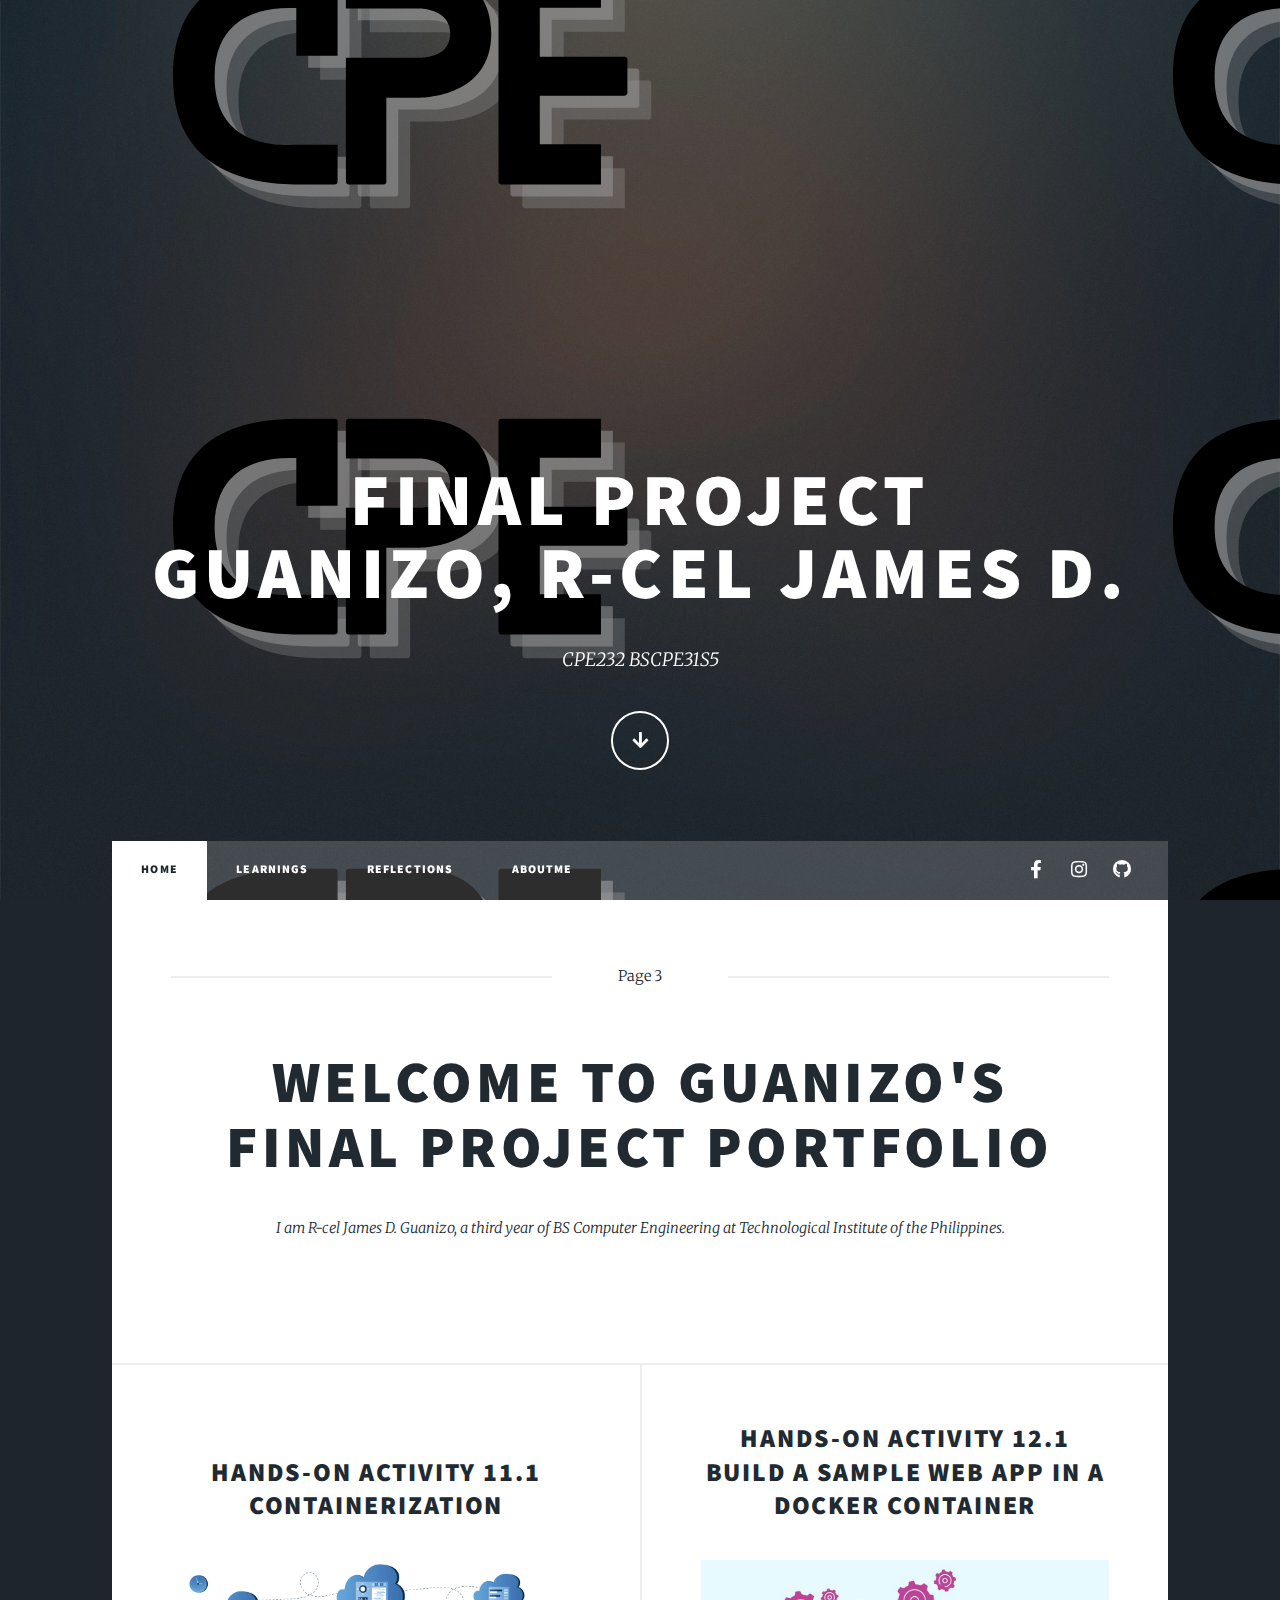
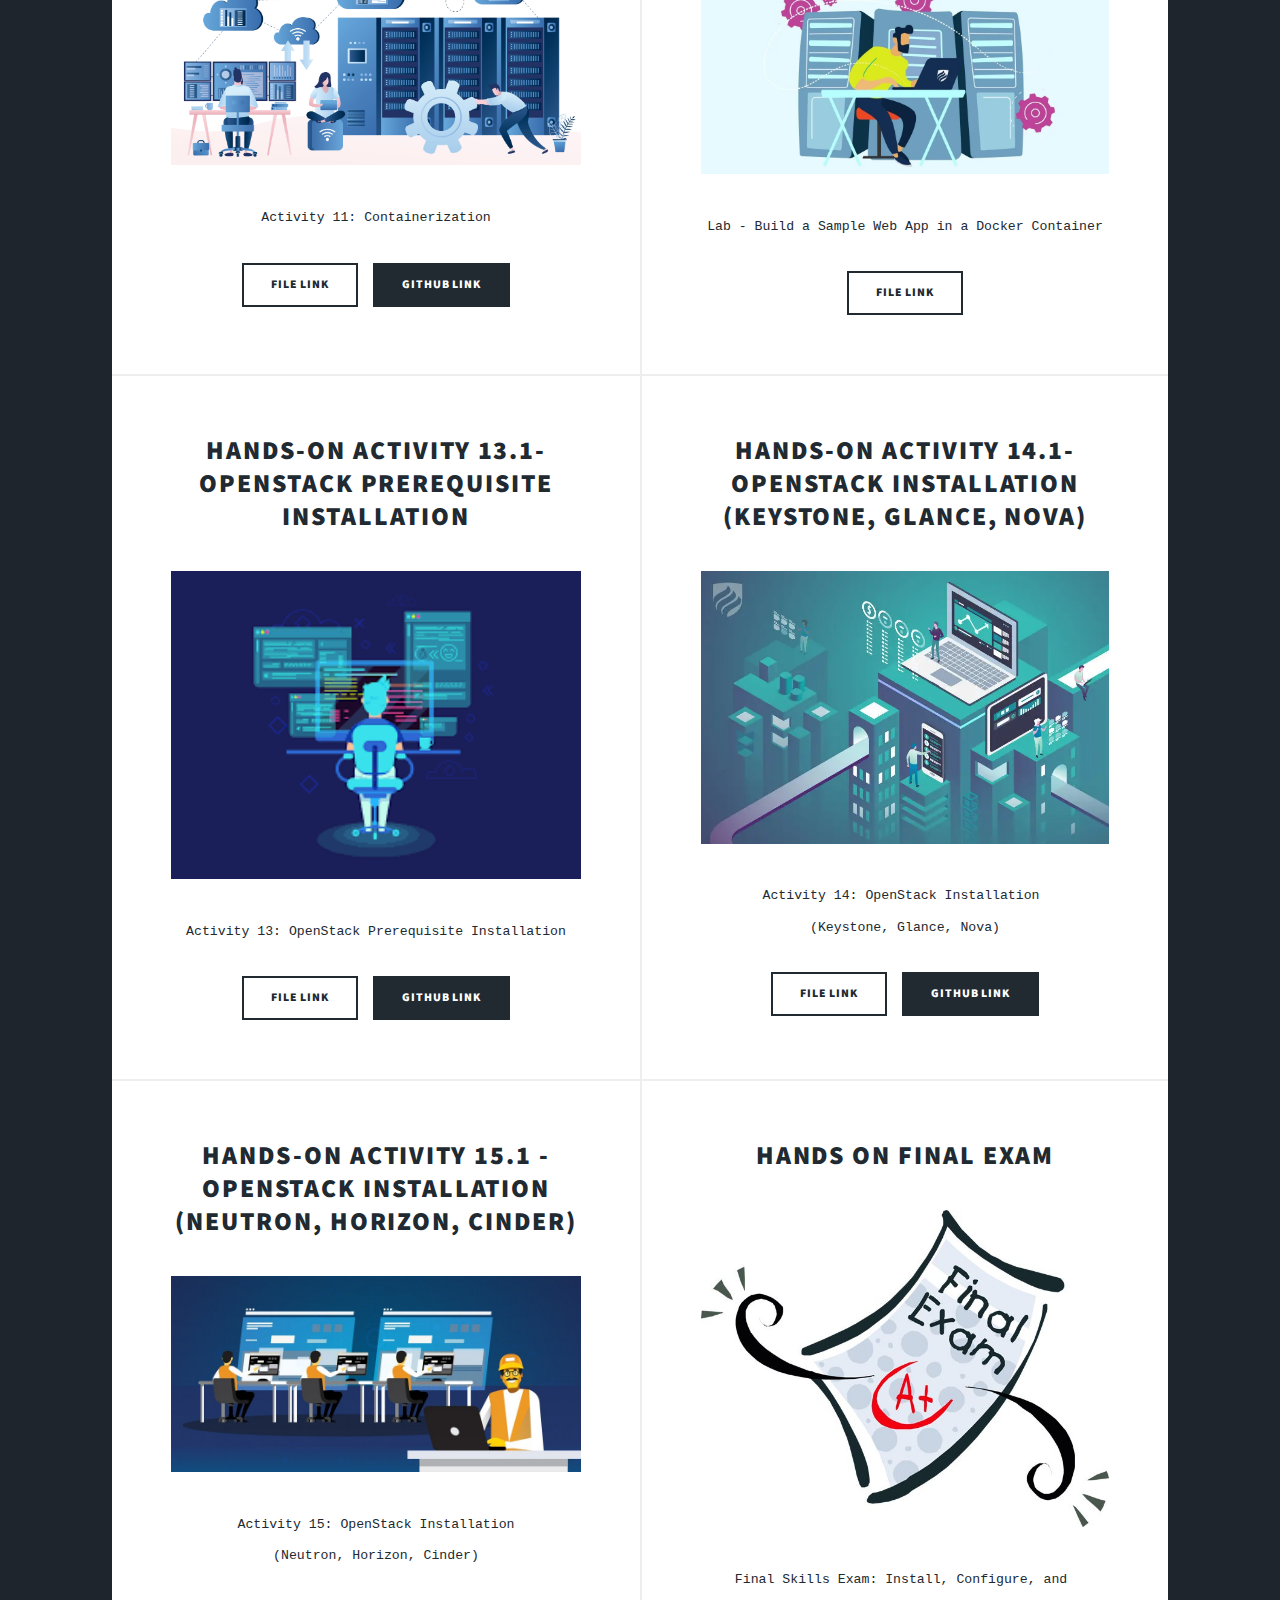
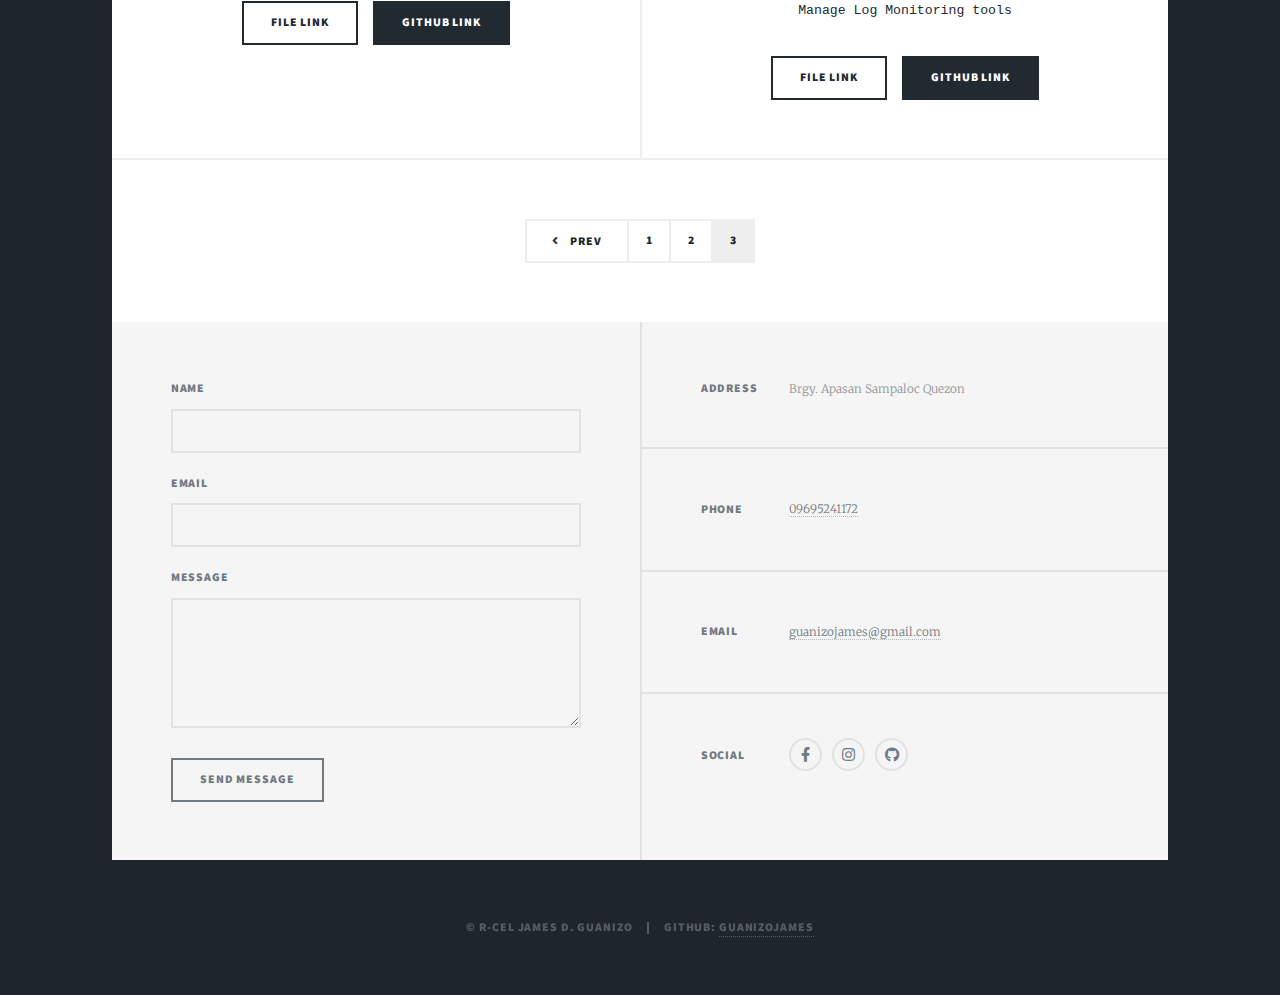
<file: page3.html>
<!DOCTYPE HTML>
<html>
	<head>
		<title>FinalProjectGuanizo</title>
		<meta charset="utf-8" />
		<meta name="viewport" content="width=device-width, initial-scale=1, user-scalable=no" />
		<link rel="stylesheet" href="assets/css/main.css" />
		<noscript><link rel="stylesheet" href="assets/css/noscript.css" /></noscript>
	</head>
	<body class="is-preload">

		<!-- Wrapper -->
			<div id="wrapper" class="fade-in">

				<!-- Intro -->
					<div id="intro">
						<h1>Final Project<br />
						Guanizo, R-cel James D.</h1>
						<p>CPE232 BSCPE31S5</p>
						<ul class="actions">
							<li><a href="#header" class="button icon solid solo fa-arrow-down scrolly">Continue</a></li>
						</ul>
					</div>

				<!-- Header -->
					<header id="header">
						<a href="index.html" class="logo">Final Project Guanizo</a>
					</header>

				<!-- Nav -->
					<nav id="nav">
						
						<ul class="links">
							<li class="active"><a href="index.html">Home</a></li>
							<li><a href="Learnings.html">Learnings</a></li>
							<li><a href="Reflections.html">Reflections</a></li>
							<li><a href="AboutMe.html">AboutMe</a></li>
						</ul>
						<ul class="icons">
							<li><a href="https://www.facebook.com/profile.php?id=100008551004521&mibextid=9R9pXO" class="icon brands fa-facebook-f"><span class="label">Facebook</span></a></li>
							<li><a href="https://l.facebook.com/l.php?u=https%3A%2F%2Fwww.instagram.com%2F_u%2Farchiiyamess%3Ffbclid%3DIwAR0DmDbA2FF8TnMgug_JnUdEWpQZshhiA7kS0MeZMnXrf6T95hBC4vQlPKs&h=AT00EOxFMJNdLlnCyjTXToxuCfG5Jwe8SVptaMHw3ZKjxnMRKa1ljJhXKYrCnbsqOSMXd0jvxk1F2auhR5CuwtTzzkQtb64c9dLDALyFWzlyREjyqTvosR2wDj-aSD4kJ4f3Wn4oj1Y0_kL8" class="icon brands fa-instagram"><span class="label">Instagram</span></a></li>
							<li><a href="https://github.com/guanizojames" class="icon brands fa-github"><span class="label">GitHub</span></a></li>
						</ul>
					</nav>

				<!-- Main -->
					<div id="main">

						<!-- Featured Post -->
							<article class="post featured">
								<header class="major">
									<span class="date">Page 3</span>
									<h2><a href="#">Welcome to Guanizo's<br />
									Final Project Portfolio</a></h2>
									<p>I am R-cel James D. Guanizo, a third year of BS 
										Computer Engineering at Technological Institute of the Philippines.</p>
								</header>
							</article>

						<!-- Posts -->
							<section class="posts">
								<article>
									<header>
										<h2><a href="#"><br />Hands-on Activity 11.1<br />
											Containerization</a></h2>
									</header>
									<a href="https://drive.google.com/file/d/10Js3Gk_iItr2wuO46RVoXU_yYdlWg8I_/view?usp=sharing" target="_blank" class="image fit"><img src="images/pic12.jpg" alt="" /></a>
									<pre >Activity 11: Containerization</pre>
									<ul class="actions special">
										<li><a href="https://drive.google.com/file/d/10Js3Gk_iItr2wuO46RVoXU_yYdlWg8I_/view?usp=sharing" target="_blank" class="button">File Link</a></li>
										<li><a href="https://github.com/guanizojames/cpedocker.git" target="_blank" class="button primary">Github Link</a></li>
									</ul>
								</article>
								<article>
									<header>									
										<h2><a href="#">Hands-on Activity 12.1
											Build a Sample Web App in a Docker Container</a></h2>
									</header>
									<a href="https://drive.google.com/file/d/1rBg6SM6wxvQOVRmbGr1cJYZafr_St-YS/view?usp=sharing" target="_blank" class="image fit"><img src="images/pic13.webp" alt="" /></a>
									<pre>Lab - Build a Sample Web App in a Docker Container</pre>
									<ul class="actions special">
										<li><a href="https://drive.google.com/file/d/1rBg6SM6wxvQOVRmbGr1cJYZafr_St-YS/view?usp=sharing" class="button">File Link</a></li>
									</ul>
								</article>
								<article>
									<header>									
										<h2><a href="#">Hands-on Activity 13.1- OpenStack Prerequisite Installation</a></h2>
									</header>
									<a href="https://drive.google.com/file/d/1RSL1GBn-2bFvcr7k1Bxf4vmSHHK2n_0S/view?usp=sharing" class="image fit"><img src="images/pic14.png" alt="" /></a>
									<pre>Activity 13: OpenStack Prerequisite Installation</pre>
									<ul class="actions special">
										<li><a href="https://drive.google.com/file/d/1RSL1GBn-2bFvcr7k1Bxf4vmSHHK2n_0S/view?usp=sharing" class="button">File Link</a></li>
										<li><a href="https://github.com/guanizojames/HOA13GUANIZO.git" class="button primary">Github Link</a></li>
									</ul>
								</article>

								<article>
									<header>									
										<h2><a href="#">Hands-on Activity 14.1- OpenStack Installation (Keystone, Glance, Nova)</a></h2>
									</header>
									<a href="https://drive.google.com/file/d/1EDOXTM1inC71gjijo36NFbffRl0wF5Q5/view?usp=sharing" class="image fit"><img src="images/pic15.webp" alt="" /></a>
									<pre>Activity 14: OpenStack Installation 
(Keystone, Glance, Nova)<br /></pre>
									<ul class="actions special">
										<li><a href="https://drive.google.com/file/d/1EDOXTM1inC71gjijo36NFbffRl0wF5Q5/view?usp=sharing" class="button">File Link</a></li>
										<li><a href="https://github.com/guanizojames/HOA14.git" class="button primary">Github Link</a></li>
									</ul>
								</article>

								<article>
									<header>									
										<h2><a href="#">Hands-on Activity 15.1 - OpenStack Installation (Neutron, Horizon, Cinder)</a></h2>
									</header>
									<a href="https://drive.google.com/file/d/15xrFTjUERkAVC1iLKUJwfxQaLDz65DF_/view?usp=sharing" class="image fit"><img src="images/pic17.jpeg" alt="" /></a>
									<pre>Activity 15: OpenStack Installation
(Neutron, Horizon, Cinder)</pre>
									<ul class="actions special">
										<li><a href="https://drive.google.com/file/d/15xrFTjUERkAVC1iLKUJwfxQaLDz65DF_/view?usp=sharing" class="button">File Link</a></li>
										<li><a href="https://github.com/guanizojames/HOA15.git" class="button primary">Github Link</a></li>
									</ul>
								</article>

								<article>
									<header>									
										<h2><a href="#">Hands On
											Final Exam</a></h2>
									</header>
									<a href="https://drive.google.com/drive/folders/1LHKMS_uzEIqHJHMWLE_CGHGumfGvFBh-?usp=sharing" class="image fit"><img src="images/finalexam.jpg" alt="" /></a>
									<pre>Final Skills Exam: Install, Configure, and 
Manage Log Monitoring tools</pre>
									<ul class="actions special">
										<li><a href="https://drive.google.com/drive/folders/1LHKMS_uzEIqHJHMWLE_CGHGumfGvFBh-?usp=sharing" class="button">File Link</a></li>
										<li><a href="https://github.com/guanizojames/guanizojames.github.io.git" class="button primary">Github Link</a></li>
									</ul>
								</article>
							</section>

						<!-- Footer -->
							<footer>
								<div class="pagination">
									<a href="page2.html" class="previous">Prev</a>
									<a href="index.html" class="page">1</a>
									<a href="page2.html" class="page">2</a>
									<a href="#" class="page active">3</a>
									<!--<a href="#" class="next">Next</a>-->
								</div>
							</footer>

					</div>

				<!-- Footer -->
					<footer id="footer">
						<section>
							<form method="post" action="#">
								<div class="fields">
									<div class="field">
										<label for="name">Name</label>
										<input type="text" name="name" id="name" />
									</div>
									<div class="field">
										<label for="email">Email</label>
										<input type="text" name="email" id="email" />
									</div>
									<div class="field">
										<label for="message">Message</label>
										<textarea name="message" id="message" rows="3"></textarea>
									</div>
								</div>
								<ul class="actions">
									<li><input type="submit" value="Send Message" /></li>
								</ul>
							</form>
						</section>
						<section class="split contact">
							<section class="alt">
								<h3>Address</h3>
								<p>Brgy. Apasan Sampaloc Quezon<br /></p>
							</section>
							<section>
								<h3>Phone</h3>
								<p><a href="#">09695241172</a></p>
							</section>
							<section>
								<h3>Email</h3>
								<p><a href="guanizojames@gmail.com">guanizojames@gmail.com</a></p>
							</section>
							<section>
								<h3>Social</h3>
								<ul class="icons alt">
									<li><a href="https://www.facebook.com/profile.php?id=100008551004521&mibextid=9R9pXO" class="icon brands fa-facebook-f"><span class="label">Facebook</span></a></li>
									<li><a href="https://l.facebook.com/l.php?u=https%3A%2F%2Fwww.instagram.com%2F_u%2Farchiiyamess%3Ffbclid%3DIwAR0DmDbA2FF8TnMgug_JnUdEWpQZshhiA7kS0MeZMnXrf6T95hBC4vQlPKs&h=AT00EOxFMJNdLlnCyjTXToxuCfG5Jwe8SVptaMHw3ZKjxnMRKa1ljJhXKYrCnbsqOSMXd0jvxk1F2auhR5CuwtTzzkQtb64c9dLDALyFWzlyREjyqTvosR2wDj-aSD4kJ4f3Wn4oj1Y0_kL8" class="icon brands fa-instagram"><span class="label">Instagram</span></a></li>
									<li><a href="https://github.com/guanizojames" class="icon brands fa-github"><span class="label">GitHub</span></a></li>
								</ul>
							</section>
						</section>
					</footer>

				<!-- Copyright -->
					<div id="copyright">
						<ul><li>&copy; R-cel James D. Guanizo</li><li>GitHub: <a href="https://github.com/guanizojames">guanizojames</a></li></ul>
					</div>

			</div>

		<!-- Scripts -->
			<script src="assets/js/jquery.min.js"></script>
			<script src="assets/js/jquery.scrollex.min.js"></script>
			<script src="assets/js/jquery.scrolly.min.js"></script>
			<script src="assets/js/browser.min.js"></script>
			<script src="assets/js/breakpoints.min.js"></script>
			<script src="assets/js/util.js"></script>
			<script src="assets/js/main.js"></script>

	</body>
</html>
</file>
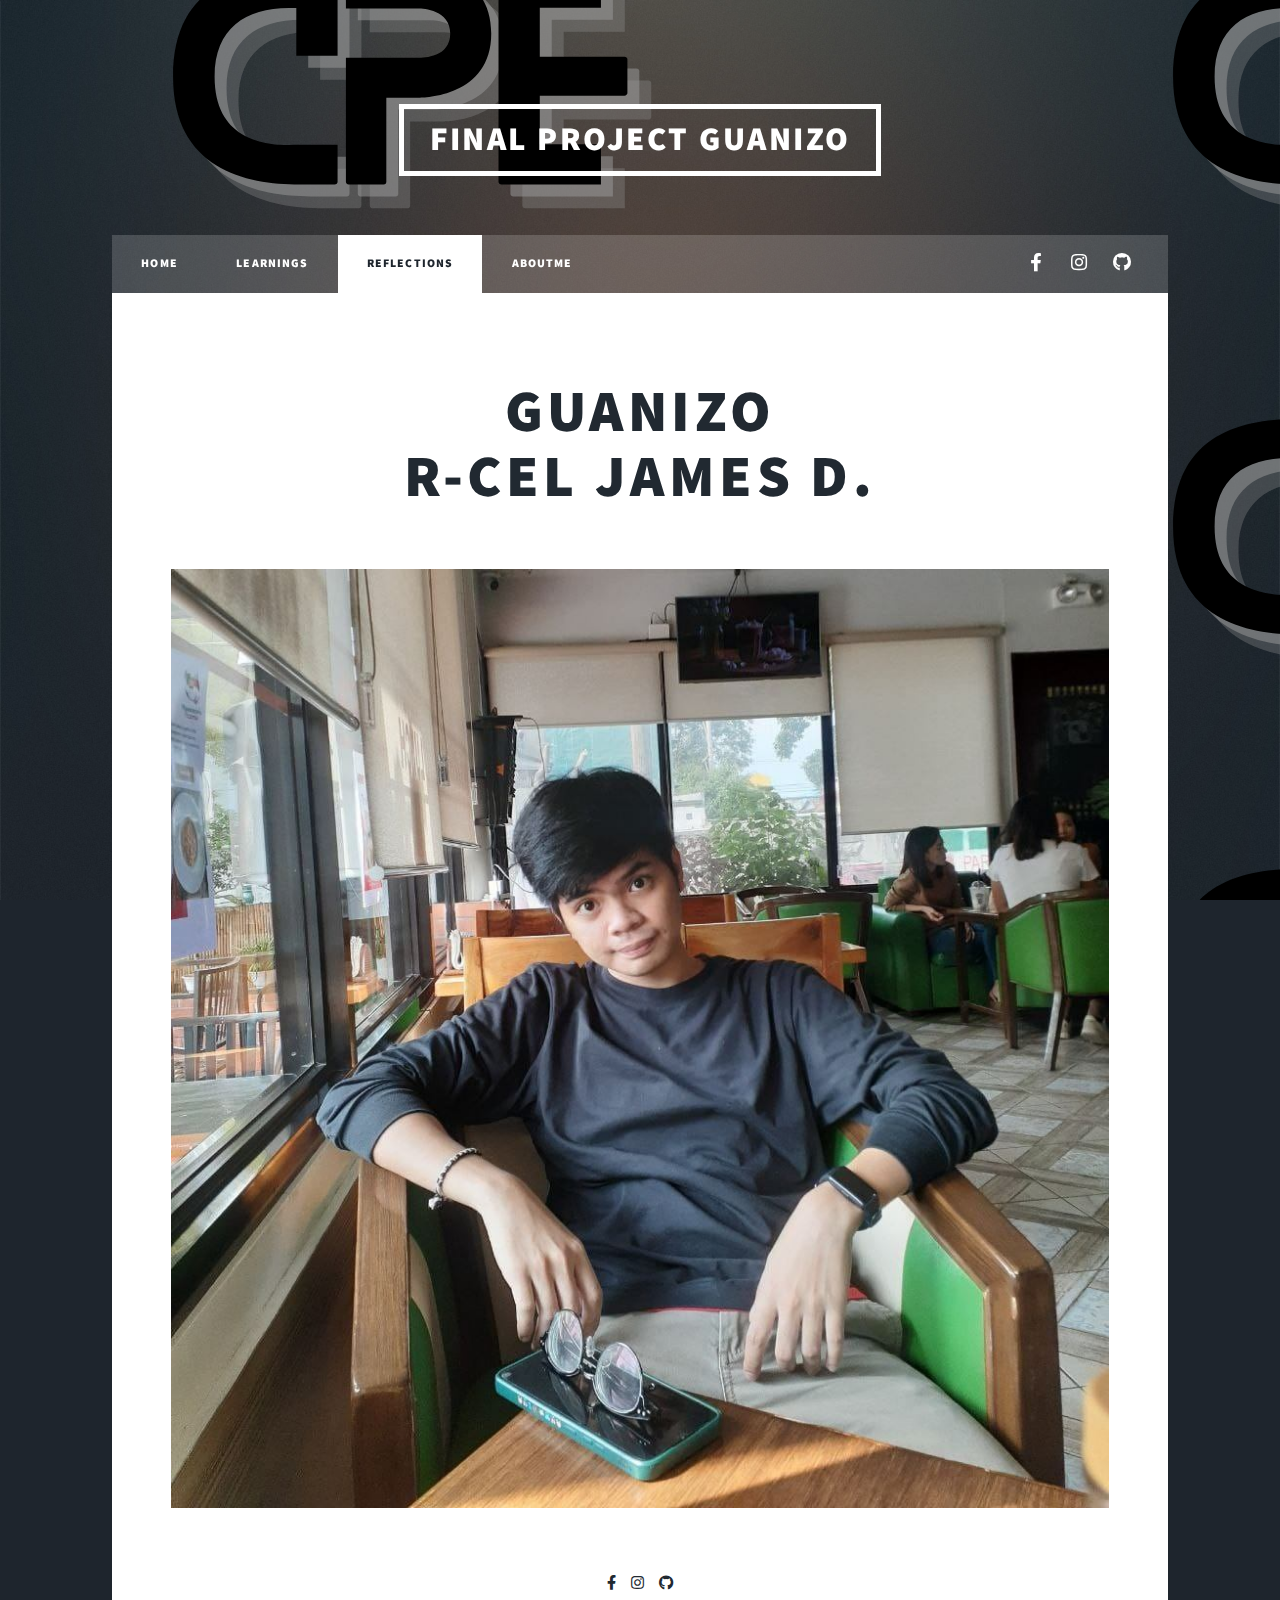
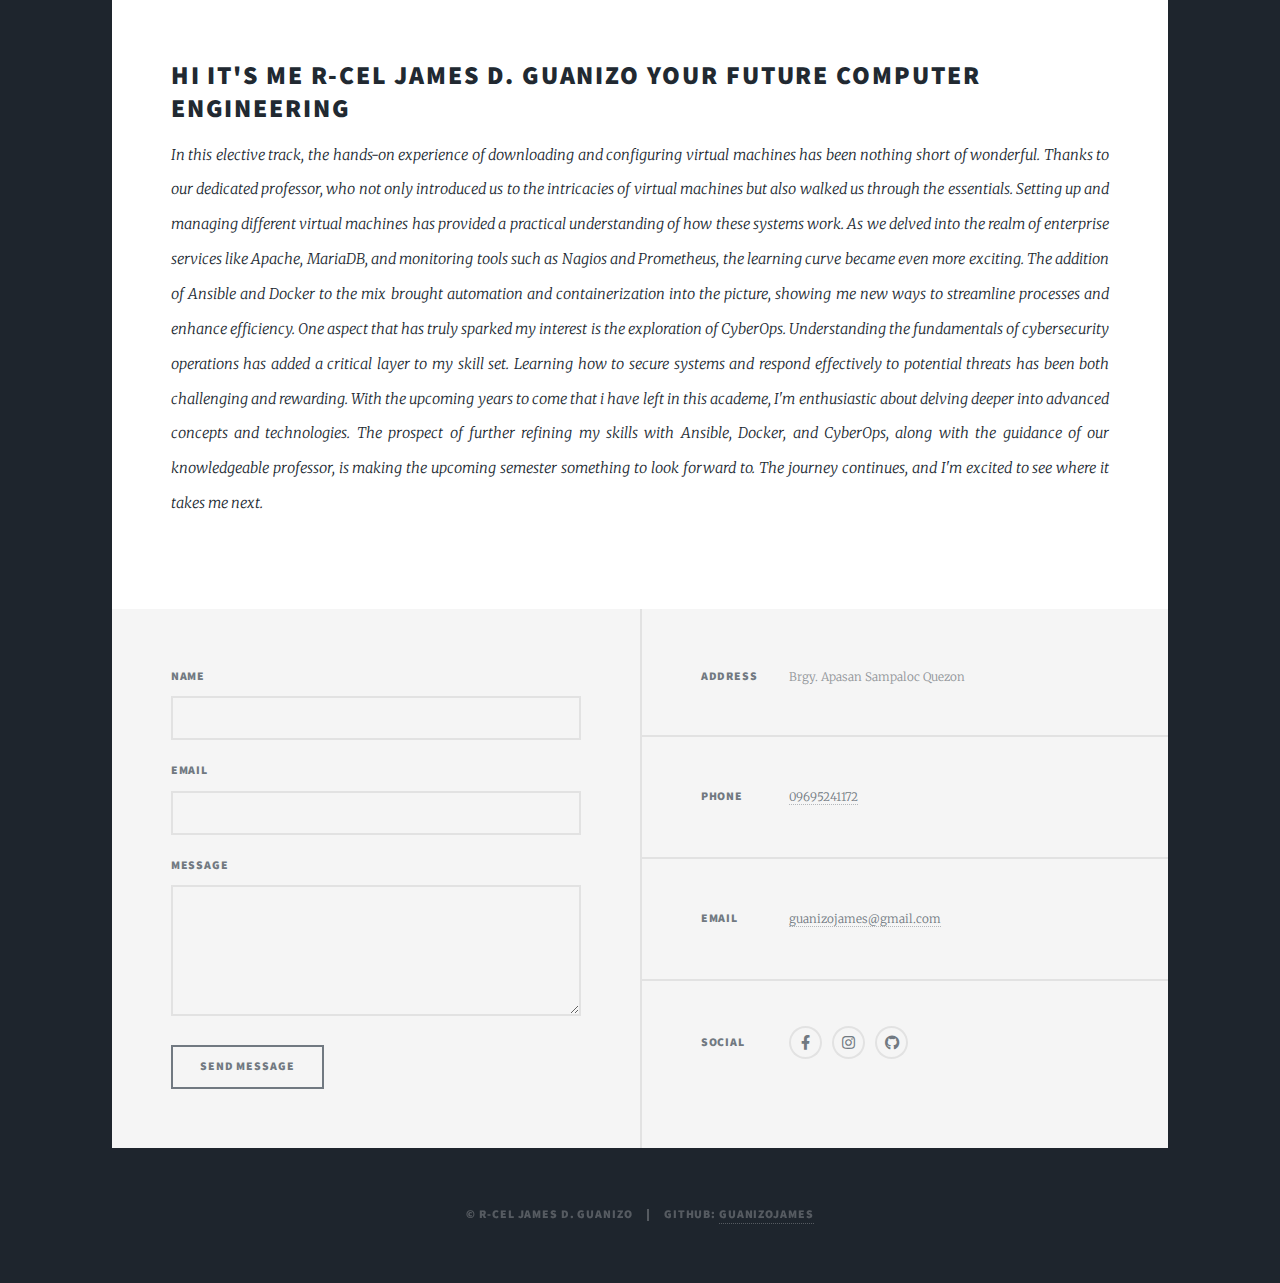
<file: Reflections.html>
<!DOCTYPE HTML>
<!--
	Massively by HTML5 UP
	html5up.net | @ajlkn
	Free for personal and commercial use under the CCA 3.0 license (html5up.net/license)
-->
<html>
	<head>
		<title>FinalProjectGuanizo</title>
		<meta charset="utf-8" />
		<meta name="viewport" content="width=device-width, initial-scale=1, user-scalable=no" />
		<link rel="stylesheet" href="assets/css/main.css" />
		<noscript><link rel="stylesheet" href="assets/css/noscript.css" /></noscript>
	</head>
	<body class="is-preload">

		<!-- Wrapper -->
			<div id="wrapper">

				<!-- Header -->
					<header id="header">
						<a href="index.html" class="logo">Final Project Guanizo</a>
					</header>

				<!-- Nav -->
					<nav id="nav">
						<ul class="links">
							<li><a href="index.html">Home</a></li>
							<li><a href="Learnings.html">Learnings</a></li>
							<li class="active"><a href="Reflections.html">Reflections</a></li>
							<li><a href="AboutMe.html">AboutMe</a></li>
						</ul>
						<ul class="icons">
							<li><a href="https://www.facebook.com/profile.php?id=100008551004521&mibextid=9R9pXO" class="icon brands fa-facebook-f"><span class="label">Facebook</span></a></li>
							<li><a href="https://l.facebook.com/l.php?u=https%3A%2F%2Fwww.instagram.com%2F_u%2Farchiiyamess%3Ffbclid%3DIwAR0DmDbA2FF8TnMgug_JnUdEWpQZshhiA7kS0MeZMnXrf6T95hBC4vQlPKs&h=AT00EOxFMJNdLlnCyjTXToxuCfG5Jwe8SVptaMHw3ZKjxnMRKa1ljJhXKYrCnbsqOSMXd0jvxk1F2auhR5CuwtTzzkQtb64c9dLDALyFWzlyREjyqTvosR2wDj-aSD4kJ4f3Wn4oj1Y0_kL8" class="icon brands fa-instagram"><span class="label">Instagram</span></a></li>
							<li><a href="https://github.com/guanizojames" class="icon brands fa-github"><span class="label">GitHub</span></a></li>
						</ul>
					</nav>

				<!-- Main -->
					<div id="main">

						<!-- Post -->
							<section class="post">
								<header class="major">
									<h1>Guanizo<br />
									R-cel James D.</h1>
									<a href="#" class="image main"><img src="images/profile.jpg" alt="" /></a>
									<ul class="actions special">
										<li><a href="https://www.facebook.com/profile.php?id=100008551004521&mibextid=9R9pXO" class="icon brands fa-facebook-f"><span class="label">Facebook</span></a></li>
										<li><a href="https://l.facebook.com/l.php?u=https%3A%2F%2Fwww.instagram.com%2F_u%2Farchiiyamess%3Ffbclid%3DIwAR0DmDbA2FF8TnMgug_JnUdEWpQZshhiA7kS0MeZMnXrf6T95hBC4vQlPKs&h=AT00EOxFMJNdLlnCyjTXToxuCfG5Jwe8SVptaMHw3ZKjxnMRKa1ljJhXKYrCnbsqOSMXd0jvxk1F2auhR5CuwtTzzkQtb64c9dLDALyFWzlyREjyqTvosR2wDj-aSD4kJ4f3Wn4oj1Y0_kL8" class="icon brands fa-instagram"><span class="label">Instagram</span></a></li>
										<li><a href="https://github.com/guanizojames" class="icon brands fa-github"><span class="label">GitHub</span></a></li>
								</header>

								<!-- Text stuff -->
								<header>
									<h2></i>HI It's me R-cel James D. Guanizo
										your Future Computer Engineering</h2>
									<p>In this elective track, the hands-on experience of downloading and configuring virtual machines has been nothing short of wonderful. Thanks to our dedicated professor, who not only introduced us to the intricacies of virtual machines but also walked us through the essentials. Setting up and managing different virtual machines has provided a practical understanding of how these systems work.

										As we delved into the realm of enterprise services like Apache, MariaDB, and monitoring tools such as Nagios and Prometheus, the learning curve became even more exciting. The addition of Ansible and Docker to the mix brought automation and containerization into the picture, showing me new ways to streamline processes and enhance efficiency.
										
										One aspect that has truly sparked my interest is the exploration of CyberOps. Understanding the fundamentals of cybersecurity operations has added a critical layer to my skill set. Learning how to secure systems and respond effectively to potential threats has been both challenging and rewarding.
										
										With the upcoming years to come that i have left in this academe, I'm enthusiastic about delving deeper into advanced concepts and technologies. The prospect of further refining my skills with Ansible, Docker, and CyberOps, along with the guidance of our knowledgeable professor, is making the upcoming semester something to look forward to. The journey continues, and I'm excited to see where it takes me next.

									</p>
								</header>
							</section>

					</div>

				<!-- Footer -->
					<footer id="footer">
						<section>
							<form method="post" action="#">
								<div class="fields">
									<div class="field">
										<label for="name">Name</label>
										<input type="text" name="name" id="name" />
									</div>
									<div class="field">
										<label for="email">Email</label>
										<input type="text" name="email" id="email" />
									</div>
									<div class="field">
										<label for="message">Message</label>
										<textarea name="message" id="message" rows="3"></textarea>
									</div>
								</div>
								<ul class="actions">
									<li><input type="submit" value="Send Message" /></li>
								</ul>
							</form>
						</section>
						<section class="split contact">
							<section class="alt">
								<h3>Address</h3>
								<p>Brgy. Apasan Sampaloc Quezon<br /></p>
							</section>
							<section>
								<h3>Phone</h3>
								<p><a href="#">09695241172</a></p>
							</section>
							<section>
								<h3>Email</h3>
								<p><a href="guanizojames@gmail.com">guanizojames@gmail.com</a></p>
							</section>
							<section>
								<h3>Social</h3>
								<ul class="icons alt">
									<li><a href="https://www.facebook.com/profile.php?id=100008551004521&mibextid=9R9pXO" class="icon brands fa-facebook-f"><span class="label">Facebook</span></a></li>
									<li><a href="https://l.facebook.com/l.php?u=https%3A%2F%2Fwww.instagram.com%2F_u%2Farchiiyamess%3Ffbclid%3DIwAR0DmDbA2FF8TnMgug_JnUdEWpQZshhiA7kS0MeZMnXrf6T95hBC4vQlPKs&h=AT00EOxFMJNdLlnCyjTXToxuCfG5Jwe8SVptaMHw3ZKjxnMRKa1ljJhXKYrCnbsqOSMXd0jvxk1F2auhR5CuwtTzzkQtb64c9dLDALyFWzlyREjyqTvosR2wDj-aSD4kJ4f3Wn4oj1Y0_kL8" class="icon brands fa-instagram"><span class="label">Instagram</span></a></li>
									<li><a href="https://github.com/guanizojames" class="icon brands fa-github"><span class="label">GitHub</span></a></li>
								</ul>
							</section>
						</section>
					</footer>

				<!-- Copyright -->
					<div id="copyright">
						<ul><li>&copy; R-cel James D. Guanizo</li><li>GitHub: <a href="https://github.com/guanizojames">guanizojames</a></li></ul>
					</div>

			</div>

		<!-- Scripts -->
			<script src="assets/js/jquery.min.js"></script>
			<script src="assets/js/jquery.scrollex.min.js"></script>
			<script src="assets/js/jquery.scrolly.min.js"></script>
			<script src="assets/js/browser.min.js"></script>
			<script src="assets/js/breakpoints.min.js"></script>
			<script src="assets/js/util.js"></script>
			<script src="assets/js/main.js"></script>

	</body>
</html>
</file>
<file: assets/css/main.css>
@import url(fontawesome-all.min.css);
@import url("https://fonts.googleapis.com/css?family=Merriweather:300,700,300italic,700italic|Source+Sans+Pro:900");

/*
	Massively by HTML5 UP
	html5up.net | @ajlkn
	Free for personal and commercial use under the CCA 3.0 license (html5up.net/license)
*/

html, body, div, span, applet, object,
iframe, h1, h2, h3, h4, h5, h6, p, blockquote,
pre, a, abbr, acronym, address, big, cite,
code, del, dfn, em, img, ins, kbd, q, s, samp,
small, strike, strong, sub, sup, tt, var, b,
u, i, center, dl, dt, dd, ol, ul, li, fieldset,
form, label, legend, table, caption, tbody,
tfoot, thead, tr, th, td, article, aside,
canvas, details, embed, figure, figcaption,
footer, header, hgroup, menu, nav, output, ruby,
section, summary, time, mark, audio, video {
	margin: 0;
	padding: 0;
	border: 0;
	font-size: 100%;
	font: inherit;
	vertical-align: baseline;}

article, aside, details, figcaption, figure,
footer, header, hgroup, menu, nav, section {
	display: block;}

body {
	line-height: 1;
}

ol, ul {
	list-style: none;
}

blockquote, q {
	quotes: none;
}

	blockquote:before, blockquote:after, q:before, q:after {
		content: '';
		content: none;
	}

table {
	border-collapse: collapse;
	border-spacing: 0;
}

body {
	-webkit-text-size-adjust: none;
}

mark {
	background-color: transparent;
	color: inherit;
}

input::-moz-focus-inner {
	border: 0;
	padding: 0;
}

input, select, textarea {
	-moz-appearance: none;
	-webkit-appearance: none;
	-ms-appearance: none;
	appearance: none;
}

/* Basic */

	@-ms-viewport {
		width: device-width;
	}

	body {
		-ms-overflow-style: scrollbar;
	}

	@media screen and (max-width: 480px) {

		html, body {
			min-width: 320px;
		}

	}

	html {
		box-sizing: border-box;
	}

	*, *:before, *:after {
		box-sizing: inherit;
	}

	body {
		background-color: #1e252d;
	}

		body.is-preload *, body.is-preload *:before, body.is-preload *:after {
			-moz-animation: none !important;
			-webkit-animation: none !important;
			-ms-animation: none !important;
			animation: none !important;
			-moz-transition: none !important;
			-webkit-transition: none !important;
			-ms-transition: none !important;
			transition: none !important;
		}

/* Type */

	html {
		font-size: 16pt;
	}

		@media screen and (max-width: 1680px) {

			html {
				font-size: 12pt;
			}

		}

		@media screen and (max-width: 1280px) {

			html {
				font-size: 11pt;
			}

		}

		@media screen and (max-width: 360px) {

			html {
				font-size: 10pt;
			}

		}

	body {
		color: #212931;
	}

	body, input, select, textarea {
		font-family: "Merriweather", Georgia, serif;
		font-weight: 300;
		font-size: 1rem;
		line-height: 2.375;
	}

	a {
		-moz-transition: color 0.2s ease-in-out, background-color 0.2s ease-in-out, border-color 0.2s ease-in-out, box-shadow 0.2s ease-in-out;
		-webkit-transition: color 0.2s ease-in-out, background-color 0.2s ease-in-out, border-color 0.2s ease-in-out, box-shadow 0.2s ease-in-out;
		-ms-transition: color 0.2s ease-in-out, background-color 0.2s ease-in-out, border-color 0.2s ease-in-out, box-shadow 0.2s ease-in-out;
		transition: color 0.2s ease-in-out, background-color 0.2s ease-in-out, border-color 0.2s ease-in-out, box-shadow 0.2s ease-in-out;
		border-bottom: dotted 1px;
		text-decoration: none;
	}

		a:hover {
			border-bottom-color: transparent;
		}

	strong, b {
		font-weight: 600;
	}

	em, i {
		font-style: italic;
	}

	p {
		text-align: justify;
		margin: 0 0 2rem 0;
	}

	h1, h2, h3, h4, h5, h6 {
		font-family: "Source Sans Pro", Helvetica, sans-serif;
		font-weight: 900;
		line-height: 1.5;
		letter-spacing: 0.075em;
		text-transform: uppercase;
		margin: 0 0 1rem 0;
	}

		h1 a, h2 a, h3 a, h4 a, h5 a, h6 a {
			border-bottom: 0;
			color: inherit;
			text-decoration: none;
		}

	h1 {
		font-size: 4rem;
		line-height: 1.1;
		margin: 0 0 2rem 0;
	}

	h2 {
		font-size: 1.75rem;
		line-height: 1.3;
		margin: 0 0 1.5rem 0;
	}

	h3 {
		font-size: 1.25rem;
		margin: 0 0 1.5rem 0;
	}

	h4 {
		font-size: 1rem;
	}

	h5 {
		font-size: 0.9rem;
	}

	h6 {
		font-size: 0.8rem;
	}

	sub {
		font-size: 0.8rem;
		position: relative;
		top: 0.5rem;
	}

	sup {
		font-size: 0.8rem;
		position: relative;
		top: -0.5rem;
	}

	blockquote {
		border-left: solid 4px;
		font-style: italic;
		margin: 0 0 2rem 0;
		padding: 0.5rem 0 0.5rem 2rem;
	}

	code {
		border: solid 2px;
		font-family: "Courier New", monospace;
		font-size: 0.9rem;
		margin: 0 0.25rem;
		padding: 0.25rem 0.65rem;
	}

	pre {
		-webkit-overflow-scrolling: touch;
		font-family: "Courier New", monospace;
		font-size: 0.9rem;
		margin: 0 0 2rem 0;
	}

		pre code {
			display: block;
			line-height: 1.75;
			padding: 1rem 1.5rem;
			overflow-x: auto;
		}

	hr {
		border: 0;
		border-bottom: solid 2px;
		margin: 3rem 0;
	}

		hr.major {
			margin: 5rem 0;
		}

	.align-left {
		text-align: left;
	}

	.align-center {
		text-align: center;
	}

	.align-right {
		text-align: right;
	}

	input, select, textarea {
		color: #212931;
	}

	a {
		color: #212931;
		border-bottom-color: rgba(33, 41, 49, 0.5);
	}

		a:hover {
			border-bottom-color: transparent;
			color: #18bfef !important;
		}

	strong, b {
		color: #212931;
	}

	h1, h2, h3, h4, h5, h6 {
		color: #212931;
	}

	blockquote {
		border-left-color: #eeeeee;
	}

	code {
		background: rgba(220, 220, 220, 0.25);
		border-color: #eeeeee;
	}

	hr {
		border-bottom-color: #eeeeee;
	}

/* Row */

	.row {
		display: flex;
		flex-wrap: wrap;
		box-sizing: border-box;
		align-items: stretch;
	}

		.row > * {
			box-sizing: border-box;
		}

		.row.gtr-uniform > * > :last-child {
			margin-bottom: 0;
		}

		.row.aln-left {
			justify-content: flex-start;
		}

		.row.aln-center {
			justify-content: center;
		}

		.row.aln-right {
			justify-content: flex-end;
		}

		.row.aln-top {
			align-items: flex-start;
		}

		.row.aln-middle {
			align-items: center;
		}

		.row.aln-bottom {
			align-items: flex-end;
		}

		.row > .imp {
			order: -1;
		}

		.row > .col-1 {
			width: 8.33333%;
		}

		.row > .off-1 {
			margin-left: 8.33333%;
		}

		.row > .col-2 {
			width: 16.66667%;
		}

		.row > .off-2 {
			margin-left: 16.66667%;
		}

		.row > .col-3 {
			width: 25%;
		}

		.row > .off-3 {
			margin-left: 25%;
		}

		.row > .col-4 {
			width: 33.33333%;
		}

		.row > .off-4 {
			margin-left: 33.33333%;
		}

		.row > .col-5 {
			width: 41.66667%;
		}

		.row > .off-5 {
			margin-left: 41.66667%;
		}

		.row > .col-6 {
			width: 50%;
		}

		.row > .off-6 {
			margin-left: 50%;
		}

		.row > .col-7 {
			width: 58.33333%;
		}

		.row > .off-7 {
			margin-left: 58.33333%;
		}

		.row > .col-8 {
			width: 66.66667%;
		}

		.row > .off-8 {
			margin-left: 66.66667%;
		}

		.row > .col-9 {
			width: 75%;
		}

		.row > .off-9 {
			margin-left: 75%;
		}

		.row > .col-10 {
			width: 83.33333%;
		}

		.row > .off-10 {
			margin-left: 83.33333%;
		}

		.row > .col-11 {
			width: 91.66667%;
		}

		.row > .off-11 {
			margin-left: 91.66667%;
		}

		.row > .col-12 {
			width: 100%;
		}

		.row > .off-12 {
			margin-left: 100%;
		}

		.row.gtr-0 {
			margin-top: 0;
			margin-left: 0rem;
		}

			.row.gtr-0 > * {
				padding: 0 0 0 0rem;
			}

			.row.gtr-0.gtr-uniform {
				margin-top: 0rem;
			}

				.row.gtr-0.gtr-uniform > * {
					padding-top: 0rem;
				}

		.row.gtr-25 {
			margin-top: 0;
			margin-left: -0.375rem;
		}

			.row.gtr-25 > * {
				padding: 0 0 0 0.375rem;
			}

			.row.gtr-25.gtr-uniform {
				margin-top: -0.375rem;
			}

				.row.gtr-25.gtr-uniform > * {
					padding-top: 0.375rem;
				}

		.row.gtr-50 {
			margin-top: 0;
			margin-left: -0.75rem;
		}

			.row.gtr-50 > * {
				padding: 0 0 0 0.75rem;
			}

			.row.gtr-50.gtr-uniform {
				margin-top: -0.75rem;
			}

				.row.gtr-50.gtr-uniform > * {
					padding-top: 0.75rem;
				}

		.row {
			margin-top: 0;
			margin-left: -1.5rem;
		}

			.row > * {
				padding: 0 0 0 1.5rem;
			}

			.row.gtr-uniform {
				margin-top: -1.5rem;
			}

				.row.gtr-uniform > * {
					padding-top: 1.5rem;
				}

		.row.gtr-150 {
			margin-top: 0;
			margin-left: -2.25rem;
		}

			.row.gtr-150 > * {
				padding: 0 0 0 2.25rem;
			}

			.row.gtr-150.gtr-uniform {
				margin-top: -2.25rem;
			}

				.row.gtr-150.gtr-uniform > * {
					padding-top: 2.25rem;
				}

		.row.gtr-200 {
			margin-top: 0;
			margin-left: -3rem;
		}

			.row.gtr-200 > * {
				padding: 0 0 0 3rem;
			}

			.row.gtr-200.gtr-uniform {
				margin-top: -3rem;
			}

				.row.gtr-200.gtr-uniform > * {
					padding-top: 3rem;
				}

		@media screen and (max-width: 1680px) {

			.row {
				display: flex;
				flex-wrap: wrap;
				box-sizing: border-box;
				align-items: stretch;
			}

				.row > * {
					box-sizing: border-box;
				}

				.row.gtr-uniform > * > :last-child {
					margin-bottom: 0;
				}

				.row.aln-left {
					justify-content: flex-start;
				}

				.row.aln-center {
					justify-content: center;
				}

				.row.aln-right {
					justify-content: flex-end;
				}

				.row.aln-top {
					align-items: flex-start;
				}

				.row.aln-middle {
					align-items: center;
				}

				.row.aln-bottom {
					align-items: flex-end;
				}

				.row > .imp-xlarge {
					order: -1;
				}

				.row > .col-1-xlarge {
					width: 8.33333%;
				}

				.row > .off-1-xlarge {
					margin-left: 8.33333%;
				}

				.row > .col-2-xlarge {
					width: 16.66667%;
				}

				.row > .off-2-xlarge {
					margin-left: 16.66667%;
				}

				.row > .col-3-xlarge {
					width: 25%;
				}

				.row > .off-3-xlarge {
					margin-left: 25%;
				}

				.row > .col-4-xlarge {
					width: 33.33333%;
				}

				.row > .off-4-xlarge {
					margin-left: 33.33333%;
				}

				.row > .col-5-xlarge {
					width: 41.66667%;
				}

				.row > .off-5-xlarge {
					margin-left: 41.66667%;
				}

				.row > .col-6-xlarge {
					width: 50%;
				}

				.row > .off-6-xlarge {
					margin-left: 50%;
				}

				.row > .col-7-xlarge {
					width: 58.33333%;
				}

				.row > .off-7-xlarge {
					margin-left: 58.33333%;
				}

				.row > .col-8-xlarge {
					width: 66.66667%;
				}

				.row > .off-8-xlarge {
					margin-left: 66.66667%;
				}

				.row > .col-9-xlarge {
					width: 75%;
				}

				.row > .off-9-xlarge {
					margin-left: 75%;
				}

				.row > .col-10-xlarge {
					width: 83.33333%;
				}

				.row > .off-10-xlarge {
					margin-left: 83.33333%;
				}

				.row > .col-11-xlarge {
					width: 91.66667%;
				}

				.row > .off-11-xlarge {
					margin-left: 91.66667%;
				}

				.row > .col-12-xlarge {
					width: 100%;
				}

				.row > .off-12-xlarge {
					margin-left: 100%;
				}

				.row.gtr-0 {
					margin-top: 0;
					margin-left: 0rem;
				}

					.row.gtr-0 > * {
						padding: 0 0 0 0rem;
					}

					.row.gtr-0.gtr-uniform {
						margin-top: 0rem;
					}

						.row.gtr-0.gtr-uniform > * {
							padding-top: 0rem;
						}

				.row.gtr-25 {
					margin-top: 0;
					margin-left: -0.375rem;
				}

					.row.gtr-25 > * {
						padding: 0 0 0 0.375rem;
					}

					.row.gtr-25.gtr-uniform {
						margin-top: -0.375rem;
					}

						.row.gtr-25.gtr-uniform > * {
							padding-top: 0.375rem;
						}

				.row.gtr-50 {
					margin-top: 0;
					margin-left: -0.75rem;
				}

					.row.gtr-50 > * {
						padding: 0 0 0 0.75rem;
					}

					.row.gtr-50.gtr-uniform {
						margin-top: -0.75rem;
					}

						.row.gtr-50.gtr-uniform > * {
							padding-top: 0.75rem;
						}

				.row {
					margin-top: 0;
					margin-left: -1.5rem;
				}

					.row > * {
						padding: 0 0 0 1.5rem;
					}

					.row.gtr-uniform {
						margin-top: -1.5rem;
					}

						.row.gtr-uniform > * {
							padding-top: 1.5rem;
						}

				.row.gtr-150 {
					margin-top: 0;
					margin-left: -2.25rem;
				}

					.row.gtr-150 > * {
						padding: 0 0 0 2.25rem;
					}

					.row.gtr-150.gtr-uniform {
						margin-top: -2.25rem;
					}

						.row.gtr-150.gtr-uniform > * {
							padding-top: 2.25rem;
						}

				.row.gtr-200 {
					margin-top: 0;
					margin-left: -3rem;
				}

					.row.gtr-200 > * {
						padding: 0 0 0 3rem;
					}

					.row.gtr-200.gtr-uniform {
						margin-top: -3rem;
					}

						.row.gtr-200.gtr-uniform > * {
							padding-top: 3rem;
						}

		}

		@media screen and (max-width: 1280px) {

			.row {
				display: flex;
				flex-wrap: wrap;
				box-sizing: border-box;
				align-items: stretch;
			}

				.row > * {
					box-sizing: border-box;
				}

				.row.gtr-uniform > * > :last-child {
					margin-bottom: 0;
				}

				.row.aln-left {
					justify-content: flex-start;
				}

				.row.aln-center {
					justify-content: center;
				}

				.row.aln-right {
					justify-content: flex-end;
				}

				.row.aln-top {
					align-items: flex-start;
				}

				.row.aln-middle {
					align-items: center;
				}

				.row.aln-bottom {
					align-items: flex-end;
				}

				.row > .imp-large {
					order: -1;
				}

				.row > .col-1-large {
					width: 8.33333%;
				}

				.row > .off-1-large {
					margin-left: 8.33333%;
				}

				.row > .col-2-large {
					width: 16.66667%;
				}

				.row > .off-2-large {
					margin-left: 16.66667%;
				}

				.row > .col-3-large {
					width: 25%;
				}

				.row > .off-3-large {
					margin-left: 25%;
				}

				.row > .col-4-large {
					width: 33.33333%;
				}

				.row > .off-4-large {
					margin-left: 33.33333%;
				}

				.row > .col-5-large {
					width: 41.66667%;
				}

				.row > .off-5-large {
					margin-left: 41.66667%;
				}

				.row > .col-6-large {
					width: 50%;
				}

				.row > .off-6-large {
					margin-left: 50%;
				}

				.row > .col-7-large {
					width: 58.33333%;
				}

				.row > .off-7-large {
					margin-left: 58.33333%;
				}

				.row > .col-8-large {
					width: 66.66667%;
				}

				.row > .off-8-large {
					margin-left: 66.66667%;
				}

				.row > .col-9-large {
					width: 75%;
				}

				.row > .off-9-large {
					margin-left: 75%;
				}

				.row > .col-10-large {
					width: 83.33333%;
				}

				.row > .off-10-large {
					margin-left: 83.33333%;
				}

				.row > .col-11-large {
					width: 91.66667%;
				}

				.row > .off-11-large {
					margin-left: 91.66667%;
				}

				.row > .col-12-large {
					width: 100%;
				}

				.row > .off-12-large {
					margin-left: 100%;
				}

				.row.gtr-0 {
					margin-top: 0;
					margin-left: 0rem;
				}

					.row.gtr-0 > * {
						padding: 0 0 0 0rem;
					}

					.row.gtr-0.gtr-uniform {
						margin-top: 0rem;
					}

						.row.gtr-0.gtr-uniform > * {
							padding-top: 0rem;
						}

				.row.gtr-25 {
					margin-top: 0;
					margin-left: -0.375rem;
				}

					.row.gtr-25 > * {
						padding: 0 0 0 0.375rem;
					}

					.row.gtr-25.gtr-uniform {
						margin-top: -0.375rem;
					}

						.row.gtr-25.gtr-uniform > * {
							padding-top: 0.375rem;
						}

				.row.gtr-50 {
					margin-top: 0;
					margin-left: -0.75rem;
				}

					.row.gtr-50 > * {
						padding: 0 0 0 0.75rem;
					}

					.row.gtr-50.gtr-uniform {
						margin-top: -0.75rem;
					}

						.row.gtr-50.gtr-uniform > * {
							padding-top: 0.75rem;
						}

				.row {
					margin-top: 0;
					margin-left: -1.5rem;
				}

					.row > * {
						padding: 0 0 0 1.5rem;
					}

					.row.gtr-uniform {
						margin-top: -1.5rem;
					}

						.row.gtr-uniform > * {
							padding-top: 1.5rem;
						}

				.row.gtr-150 {
					margin-top: 0;
					margin-left: -2.25rem;
				}

					.row.gtr-150 > * {
						padding: 0 0 0 2.25rem;
					}

					.row.gtr-150.gtr-uniform {
						margin-top: -2.25rem;
					}

						.row.gtr-150.gtr-uniform > * {
							padding-top: 2.25rem;
						}

				.row.gtr-200 {
					margin-top: 0;
					margin-left: -3rem;
				}

					.row.gtr-200 > * {
						padding: 0 0 0 3rem;
					}

					.row.gtr-200.gtr-uniform {
						margin-top: -3rem;
					}

						.row.gtr-200.gtr-uniform > * {
							padding-top: 3rem;
						}

		}

		@media screen and (max-width: 980px) {

			.row {
				display: flex;
				flex-wrap: wrap;
				box-sizing: border-box;
				align-items: stretch;
			}

				.row > * {
					box-sizing: border-box;
				}

				.row.gtr-uniform > * > :last-child {
					margin-bottom: 0;
				}

				.row.aln-left {
					justify-content: flex-start;
				}

				.row.aln-center {
					justify-content: center;
				}

				.row.aln-right {
					justify-content: flex-end;
				}

				.row.aln-top {
					align-items: flex-start;
				}

				.row.aln-middle {
					align-items: center;
				}

				.row.aln-bottom {
					align-items: flex-end;
				}

				.row > .imp-medium {
					order: -1;
				}

				.row > .col-1-medium {
					width: 8.33333%;
				}

				.row > .off-1-medium {
					margin-left: 8.33333%;
				}

				.row > .col-2-medium {
					width: 16.66667%;
				}

				.row > .off-2-medium {
					margin-left: 16.66667%;
				}

				.row > .col-3-medium {
					width: 25%;
				}

				.row > .off-3-medium {
					margin-left: 25%;
				}

				.row > .col-4-medium {
					width: 33.33333%;
				}

				.row > .off-4-medium {
					margin-left: 33.33333%;
				}

				.row > .col-5-medium {
					width: 41.66667%;
				}

				.row > .off-5-medium {
					margin-left: 41.66667%;
				}

				.row > .col-6-medium {
					width: 50%;
				}

				.row > .off-6-medium {
					margin-left: 50%;
				}

				.row > .col-7-medium {
					width: 58.33333%;
				}

				.row > .off-7-medium {
					margin-left: 58.33333%;
				}

				.row > .col-8-medium {
					width: 66.66667%;
				}

				.row > .off-8-medium {
					margin-left: 66.66667%;
				}

				.row > .col-9-medium {
					width: 75%;
				}

				.row > .off-9-medium {
					margin-left: 75%;
				}

				.row > .col-10-medium {
					width: 83.33333%;
				}

				.row > .off-10-medium {
					margin-left: 83.33333%;
				}

				.row > .col-11-medium {
					width: 91.66667%;
				}

				.row > .off-11-medium {
					margin-left: 91.66667%;
				}

				.row > .col-12-medium {
					width: 100%;
				}

				.row > .off-12-medium {
					margin-left: 100%;
				}

				.row.gtr-0 {
					margin-top: 0;
					margin-left: 0rem;
				}

					.row.gtr-0 > * {
						padding: 0 0 0 0rem;
					}

					.row.gtr-0.gtr-uniform {
						margin-top: 0rem;
					}

						.row.gtr-0.gtr-uniform > * {
							padding-top: 0rem;
						}

				.row.gtr-25 {
					margin-top: 0;
					margin-left: -0.375rem;
				}

					.row.gtr-25 > * {
						padding: 0 0 0 0.375rem;
					}

					.row.gtr-25.gtr-uniform {
						margin-top: -0.375rem;
					}

						.row.gtr-25.gtr-uniform > * {
							padding-top: 0.375rem;
						}

				.row.gtr-50 {
					margin-top: 0;
					margin-left: -0.75rem;
				}

					.row.gtr-50 > * {
						padding: 0 0 0 0.75rem;
					}

					.row.gtr-50.gtr-uniform {
						margin-top: -0.75rem;
					}

						.row.gtr-50.gtr-uniform > * {
							padding-top: 0.75rem;
						}

				.row {
					margin-top: 0;
					margin-left: -1.5rem;
				}

					.row > * {
						padding: 0 0 0 1.5rem;
					}

					.row.gtr-uniform {
						margin-top: -1.5rem;
					}

						.row.gtr-uniform > * {
							padding-top: 1.5rem;
						}

				.row.gtr-150 {
					margin-top: 0;
					margin-left: -2.25rem;
				}

					.row.gtr-150 > * {
						padding: 0 0 0 2.25rem;
					}

					.row.gtr-150.gtr-uniform {
						margin-top: -2.25rem;
					}

						.row.gtr-150.gtr-uniform > * {
							padding-top: 2.25rem;
						}

				.row.gtr-200 {
					margin-top: 0;
					margin-left: -3rem;
				}

					.row.gtr-200 > * {
						padding: 0 0 0 3rem;
					}

					.row.gtr-200.gtr-uniform {
						margin-top: -3rem;
					}

						.row.gtr-200.gtr-uniform > * {
							padding-top: 3rem;
						}

		}

		@media screen and (max-width: 736px) {

			.row {
				display: flex;
				flex-wrap: wrap;
				box-sizing: border-box;
				align-items: stretch;
			}

				.row > * {
					box-sizing: border-box;
				}

				.row.gtr-uniform > * > :last-child {
					margin-bottom: 0;
				}

				.row.aln-left {
					justify-content: flex-start;
				}

				.row.aln-center {
					justify-content: center;
				}

				.row.aln-right {
					justify-content: flex-end;
				}

				.row.aln-top {
					align-items: flex-start;
				}

				.row.aln-middle {
					align-items: center;
				}

				.row.aln-bottom {
					align-items: flex-end;
				}

				.row > .imp-small {
					order: -1;
				}

				.row > .col-1-small {
					width: 8.33333%;
				}

				.row > .off-1-small {
					margin-left: 8.33333%;
				}

				.row > .col-2-small {
					width: 16.66667%;
				}

				.row > .off-2-small {
					margin-left: 16.66667%;
				}

				.row > .col-3-small {
					width: 25%;
				}

				.row > .off-3-small {
					margin-left: 25%;
				}

				.row > .col-4-small {
					width: 33.33333%;
				}

				.row > .off-4-small {
					margin-left: 33.33333%;
				}

				.row > .col-5-small {
					width: 41.66667%;
				}

				.row > .off-5-small {
					margin-left: 41.66667%;
				}

				.row > .col-6-small {
					width: 50%;
				}

				.row > .off-6-small {
					margin-left: 50%;
				}

				.row > .col-7-small {
					width: 58.33333%;
				}

				.row > .off-7-small {
					margin-left: 58.33333%;
				}

				.row > .col-8-small {
					width: 66.66667%;
				}

				.row > .off-8-small {
					margin-left: 66.66667%;
				}

				.row > .col-9-small {
					width: 75%;
				}

				.row > .off-9-small {
					margin-left: 75%;
				}

				.row > .col-10-small {
					width: 83.33333%;
				}

				.row > .off-10-small {
					margin-left: 83.33333%;
				}

				.row > .col-11-small {
					width: 91.66667%;
				}

				.row > .off-11-small {
					margin-left: 91.66667%;
				}

				.row > .col-12-small {
					width: 100%;
				}

				.row > .off-12-small {
					margin-left: 100%;
				}

				.row.gtr-0 {
					margin-top: 0;
					margin-left: 0rem;
				}

					.row.gtr-0 > * {
						padding: 0 0 0 0rem;
					}

					.row.gtr-0.gtr-uniform {
						margin-top: 0rem;
					}

						.row.gtr-0.gtr-uniform > * {
							padding-top: 0rem;
						}

				.row.gtr-25 {
					margin-top: 0;
					margin-left: -0.375rem;
				}

					.row.gtr-25 > * {
						padding: 0 0 0 0.375rem;
					}

					.row.gtr-25.gtr-uniform {
						margin-top: -0.375rem;
					}

						.row.gtr-25.gtr-uniform > * {
							padding-top: 0.375rem;
						}

				.row.gtr-50 {
					margin-top: 0;
					margin-left: -0.75rem;
				}

					.row.gtr-50 > * {
						padding: 0 0 0 0.75rem;
					}

					.row.gtr-50.gtr-uniform {
						margin-top: -0.75rem;
					}

						.row.gtr-50.gtr-uniform > * {
							padding-top: 0.75rem;
						}

				.row {
					margin-top: 0;
					margin-left: -1.5rem;
				}

					.row > * {
						padding: 0 0 0 1.5rem;
					}

					.row.gtr-uniform {
						margin-top: -1.5rem;
					}

						.row.gtr-uniform > * {
							padding-top: 1.5rem;
						}

				.row.gtr-150 {
					margin-top: 0;
					margin-left: -2.25rem;
				}

					.row.gtr-150 > * {
						padding: 0 0 0 2.25rem;
					}

					.row.gtr-150.gtr-uniform {
						margin-top: -2.25rem;
					}

						.row.gtr-150.gtr-uniform > * {
							padding-top: 2.25rem;
						}

				.row.gtr-200 {
					margin-top: 0;
					margin-left: -3rem;
				}

					.row.gtr-200 > * {
						padding: 0 0 0 3rem;
					}

					.row.gtr-200.gtr-uniform {
						margin-top: -3rem;
					}

						.row.gtr-200.gtr-uniform > * {
							padding-top: 3rem;
						}

		}

		@media screen and (max-width: 480px) {

			.row {
				display: flex;
				flex-wrap: wrap;
				box-sizing: border-box;
				align-items: stretch;
			}

				.row > * {
					box-sizing: border-box;
				}

				.row.gtr-uniform > * > :last-child {
					margin-bottom: 0;
				}

				.row.aln-left {
					justify-content: flex-start;
				}

				.row.aln-center {
					justify-content: center;
				}

				.row.aln-right {
					justify-content: flex-end;
				}

				.row.aln-top {
					align-items: flex-start;
				}

				.row.aln-middle {
					align-items: center;
				}

				.row.aln-bottom {
					align-items: flex-end;
				}

				.row > .imp-xsmall {
					order: -1;
				}

				.row > .col-1-xsmall {
					width: 8.33333%;
				}

				.row > .off-1-xsmall {
					margin-left: 8.33333%;
				}

				.row > .col-2-xsmall {
					width: 16.66667%;
				}

				.row > .off-2-xsmall {
					margin-left: 16.66667%;
				}

				.row > .col-3-xsmall {
					width: 25%;
				}

				.row > .off-3-xsmall {
					margin-left: 25%;
				}

				.row > .col-4-xsmall {
					width: 33.33333%;
				}

				.row > .off-4-xsmall {
					margin-left: 33.33333%;
				}

				.row > .col-5-xsmall {
					width: 41.66667%;
				}

				.row > .off-5-xsmall {
					margin-left: 41.66667%;
				}

				.row > .col-6-xsmall {
					width: 50%;
				}

				.row > .off-6-xsmall {
					margin-left: 50%;
				}

				.row > .col-7-xsmall {
					width: 58.33333%;
				}

				.row > .off-7-xsmall {
					margin-left: 58.33333%;
				}

				.row > .col-8-xsmall {
					width: 66.66667%;
				}

				.row > .off-8-xsmall {
					margin-left: 66.66667%;
				}

				.row > .col-9-xsmall {
					width: 75%;
				}

				.row > .off-9-xsmall {
					margin-left: 75%;
				}

				.row > .col-10-xsmall {
					width: 83.33333%;
				}

				.row > .off-10-xsmall {
					margin-left: 83.33333%;
				}

				.row > .col-11-xsmall {
					width: 91.66667%;
				}

				.row > .off-11-xsmall {
					margin-left: 91.66667%;
				}

				.row > .col-12-xsmall {
					width: 100%;
				}

				.row > .off-12-xsmall {
					margin-left: 100%;
				}

				.row.gtr-0 {
					margin-top: 0;
					margin-left: 0rem;
				}

					.row.gtr-0 > * {
						padding: 0 0 0 0rem;
					}

					.row.gtr-0.gtr-uniform {
						margin-top: 0rem;
					}

						.row.gtr-0.gtr-uniform > * {
							padding-top: 0rem;
						}

				.row.gtr-25 {
					margin-top: 0;
					margin-left: -0.375rem;
				}

					.row.gtr-25 > * {
						padding: 0 0 0 0.375rem;
					}

					.row.gtr-25.gtr-uniform {
						margin-top: -0.375rem;
					}

						.row.gtr-25.gtr-uniform > * {
							padding-top: 0.375rem;
						}

				.row.gtr-50 {
					margin-top: 0;
					margin-left: -0.75rem;
				}

					.row.gtr-50 > * {
						padding: 0 0 0 0.75rem;
					}

					.row.gtr-50.gtr-uniform {
						margin-top: -0.75rem;
					}

						.row.gtr-50.gtr-uniform > * {
							padding-top: 0.75rem;
						}

				.row {
					margin-top: 0;
					margin-left: -1.5rem;
				}

					.row > * {
						padding: 0 0 0 1.5rem;
					}

					.row.gtr-uniform {
						margin-top: -1.5rem;
					}

						.row.gtr-uniform > * {
							padding-top: 1.5rem;
						}

				.row.gtr-150 {
					margin-top: 0;
					margin-left: -2.25rem;
				}

					.row.gtr-150 > * {
						padding: 0 0 0 2.25rem;
					}

					.row.gtr-150.gtr-uniform {
						margin-top: -2.25rem;
					}

						.row.gtr-150.gtr-uniform > * {
							padding-top: 2.25rem;
						}

				.row.gtr-200 {
					margin-top: 0;
					margin-left: -3rem;
				}

					.row.gtr-200 > * {
						padding: 0 0 0 3rem;
					}

					.row.gtr-200.gtr-uniform {
						margin-top: -3rem;
					}

						.row.gtr-200.gtr-uniform > * {
							padding-top: 3rem;
						}

		}

		@media screen and (max-width: 360px) {

			.row {
				display: flex;
				flex-wrap: wrap;
				box-sizing: border-box;
				align-items: stretch;
			}

				.row > * {
					box-sizing: border-box;
				}

				.row.gtr-uniform > * > :last-child {
					margin-bottom: 0;
				}

				.row.aln-left {
					justify-content: flex-start;
				}

				.row.aln-center {
					justify-content: center;
				}

				.row.aln-right {
					justify-content: flex-end;
				}

				.row.aln-top {
					align-items: flex-start;
				}

				.row.aln-middle {
					align-items: center;
				}

				.row.aln-bottom {
					align-items: flex-end;
				}

				.row > .imp-xxsmall {
					order: -1;
				}

				.row > .col-1-xxsmall {
					width: 8.33333%;
				}

				.row > .off-1-xxsmall {
					margin-left: 8.33333%;
				}

				.row > .col-2-xxsmall {
					width: 16.66667%;
				}

				.row > .off-2-xxsmall {
					margin-left: 16.66667%;
				}

				.row > .col-3-xxsmall {
					width: 25%;
				}

				.row > .off-3-xxsmall {
					margin-left: 25%;
				}

				.row > .col-4-xxsmall {
					width: 33.33333%;
				}

				.row > .off-4-xxsmall {
					margin-left: 33.33333%;
				}

				.row > .col-5-xxsmall {
					width: 41.66667%;
				}

				.row > .off-5-xxsmall {
					margin-left: 41.66667%;
				}

				.row > .col-6-xxsmall {
					width: 50%;
				}

				.row > .off-6-xxsmall {
					margin-left: 50%;
				}

				.row > .col-7-xxsmall {
					width: 58.33333%;
				}

				.row > .off-7-xxsmall {
					margin-left: 58.33333%;
				}

				.row > .col-8-xxsmall {
					width: 66.66667%;
				}

				.row > .off-8-xxsmall {
					margin-left: 66.66667%;
				}

				.row > .col-9-xxsmall {
					width: 75%;
				}

				.row > .off-9-xxsmall {
					margin-left: 75%;
				}

				.row > .col-10-xxsmall {
					width: 83.33333%;
				}

				.row > .off-10-xxsmall {
					margin-left: 83.33333%;
				}

				.row > .col-11-xxsmall {
					width: 91.66667%;
				}

				.row > .off-11-xxsmall {
					margin-left: 91.66667%;
				}

				.row > .col-12-xxsmall {
					width: 100%;
				}

				.row > .off-12-xxsmall {
					margin-left: 100%;
				}

				.row.gtr-0 {
					margin-top: 0;
					margin-left: 0rem;
				}

					.row.gtr-0 > * {
						padding: 0 0 0 0rem;
					}

					.row.gtr-0.gtr-uniform {
						margin-top: 0rem;
					}

						.row.gtr-0.gtr-uniform > * {
							padding-top: 0rem;
						}

				.row.gtr-25 {
					margin-top: 0;
					margin-left: -0.375rem;
				}

					.row.gtr-25 > * {
						padding: 0 0 0 0.375rem;
					}

					.row.gtr-25.gtr-uniform {
						margin-top: -0.375rem;
					}

						.row.gtr-25.gtr-uniform > * {
							padding-top: 0.375rem;
						}

				.row.gtr-50 {
					margin-top: 0;
					margin-left: -0.75rem;
				}

					.row.gtr-50 > * {
						padding: 0 0 0 0.75rem;
					}

					.row.gtr-50.gtr-uniform {
						margin-top: -0.75rem;
					}

						.row.gtr-50.gtr-uniform > * {
							padding-top: 0.75rem;
						}

				.row {
					margin-top: 0;
					margin-left: -1.5rem;
				}

					.row > * {
						padding: 0 0 0 1.5rem;
					}

					.row.gtr-uniform {
						margin-top: -1.5rem;
					}

						.row.gtr-uniform > * {
							padding-top: 1.5rem;
						}

				.row.gtr-150 {
					margin-top: 0;
					margin-left: -2.25rem;
				}

					.row.gtr-150 > * {
						padding: 0 0 0 2.25rem;
					}

					.row.gtr-150.gtr-uniform {
						margin-top: -2.25rem;
					}

						.row.gtr-150.gtr-uniform > * {
							padding-top: 2.25rem;
						}

				.row.gtr-200 {
					margin-top: 0;
					margin-left: -3rem;
				}

					.row.gtr-200 > * {
						padding: 0 0 0 3rem;
					}

					.row.gtr-200.gtr-uniform {
						margin-top: -3rem;
					}

						.row.gtr-200.gtr-uniform > * {
							padding-top: 3rem;
						}

		}

/* Box */

	.box {
		border: solid 2px;
		margin-bottom: 2rem;
		padding: 1.5rem;
	}

		.box > :last-child,
		.box > :last-child > :last-child,
		.box > :last-child > :last-child > :last-child {
			margin-bottom: 0;
		}

		.box.alt {
			border: 0;
			border-radius: 0;
			padding: 0;
		}

	.box {
		border-color: #eeeeee;
	}

/* Button */

	input[type="submit"],
	input[type="reset"],
	input[type="button"],
	button,
	.button {
		-moz-appearance: none;
		-webkit-appearance: none;
		-ms-appearance: none;
		appearance: none;
		-moz-transition: background-color 0.2s ease-in-out, box-shadow 0.2s ease-in-out, color 0.2s ease-in-out;
		-webkit-transition: background-color 0.2s ease-in-out, box-shadow 0.2s ease-in-out, color 0.2s ease-in-out;
		-ms-transition: background-color 0.2s ease-in-out, box-shadow 0.2s ease-in-out, color 0.2s ease-in-out;
		transition: background-color 0.2s ease-in-out, box-shadow 0.2s ease-in-out, color 0.2s ease-in-out;
		border: 0;
		border-radius: 0;
		cursor: pointer;
		display: inline-block;
		font-family: "Source Sans Pro", Helvetica, sans-serif;
		font-size: 0.8rem;
		font-weight: 900;
		letter-spacing: 0.075em;
		height: 3rem;
		line-height: 3rem;
		padding: 0 2rem;
		text-align: center;
		text-decoration: none;
		text-transform: uppercase;
		white-space: nowrap;
	}

		input[type="submit"].icon:before,
		input[type="reset"].icon:before,
		input[type="button"].icon:before,
		button.icon:before,
		.button.icon:before {
			margin-right: 0.5rem;
		}

		input[type="submit"].icon.solo,
		input[type="reset"].icon.solo,
		input[type="button"].icon.solo,
		button.icon.solo,
		.button.icon.solo {
			position: relative;
			width: 4rem;
			height: 4rem;
			line-height: 4rem;
			border-radius: 4rem;
			text-indent: 4rem;
			overflow: hidden;
			padding: 0;
			white-space: nowrap;
		}

			input[type="submit"].icon.solo:before,
			input[type="reset"].icon.solo:before,
			input[type="button"].icon.solo:before,
			button.icon.solo:before,
			.button.icon.solo:before {
				position: absolute;
				display: block;
				top: 0;
				left: 0;
				width: inherit;
				height: inherit;
				line-height: inherit;
				font-size: 1.25rem;
				margin-right: 0;
				text-align: center;
				text-indent: 0;
			}

		input[type="submit"].fit,
		input[type="reset"].fit,
		input[type="button"].fit,
		button.fit,
		.button.fit {
			width: 100%;
		}

		input[type="submit"].small,
		input[type="reset"].small,
		input[type="button"].small,
		button.small,
		.button.small {
			font-size: 0.7rem;
			height: 2.5rem;
			line-height: 2.5rem;
			padding: 0 1.5rem;
		}

		input[type="submit"].large,
		input[type="reset"].large,
		input[type="button"].large,
		button.large,
		.button.large {
			font-size: 0.9rem;
			height: 3.5rem;
			line-height: 3.5rem;
			padding: 0 2.75rem;
		}

		@media screen and (max-width: 980px) {

			input[type="submit"],
			input[type="reset"],
			input[type="button"],
			button,
			.button {
				font-size: 0.9rem;
				height: 3.25rem;
				line-height: 3.25rem;
			}

				input[type="submit"].large,
				input[type="reset"].large,
				input[type="button"].large,
				button.large,
				.button.large {
					font-size: 1rem;
					height: 3.75rem;
					line-height: 3.75rem;
				}

		}

		input[type="submit"].disabled, input[type="submit"]:disabled,
		input[type="reset"].disabled,
		input[type="reset"]:disabled,
		input[type="button"].disabled,
		input[type="button"]:disabled,
		button.disabled,
		button:disabled,
		.button.disabled,
		.button:disabled {
			pointer-events: none;
			opacity: 0.25;
		}

	input[type="submit"],
	input[type="reset"],
	input[type="button"],
	button,
	.button {
		background-color: transparent;
		box-shadow: inset 0 0 0 2px #212931;
		color: #212931 !important;
	}

		input[type="submit"]:hover,
		input[type="reset"]:hover,
		input[type="button"]:hover,
		button:hover,
		.button:hover {
			box-shadow: inset 0 0 0 2px #18bfef;
			color: #18bfef !important;
		}

		input[type="submit"].primary,
		input[type="reset"].primary,
		input[type="button"].primary,
		button.primary,
		.button.primary {
			background-color: #212931;
			box-shadow: none;
			color: #ffffff !important;
		}

			input[type="submit"].primary:hover,
			input[type="reset"].primary:hover,
			input[type="button"].primary:hover,
			button.primary:hover,
			.button.primary:hover {
				background-color: #18bfef;
			}

/* Form */

	form {
		margin: 0 0 2rem 0;
	}

		form > :last-child {
			margin-bottom: 0;
		}

		form > .fields {
			display: -moz-flex;
			display: -webkit-flex;
			display: -ms-flex;
			display: flex;
			-moz-flex-wrap: wrap;
			-webkit-flex-wrap: wrap;
			-ms-flex-wrap: wrap;
			flex-wrap: wrap;
			width: calc(100% + 3rem);
			margin: -1.5rem 0 2rem -1.5rem;
		}

			form > .fields > .field {
				-moz-flex-grow: 0;
				-webkit-flex-grow: 0;
				-ms-flex-grow: 0;
				flex-grow: 0;
				-moz-flex-shrink: 0;
				-webkit-flex-shrink: 0;
				-ms-flex-shrink: 0;
				flex-shrink: 0;
				padding: 1.5rem 0 0 1.5rem;
				width: calc(100% - 1.5rem);
			}

				form > .fields > .field.half {
					width: calc(50% - 0.75rem);
				}

				form > .fields > .field.third {
					width: calc(100%/3 - 0.5rem);
				}

				form > .fields > .field.quarter {
					width: calc(25% - 0.375rem);
				}

		@media screen and (max-width: 480px) {

			form > .fields {
				width: calc(100% + 3rem);
				margin: -1.5rem 0 2rem -1.5rem;
			}

				form > .fields > .field {
					padding: 1.5rem 0 0 1.5rem;
					width: calc(100% - 1.5rem);
				}

					form > .fields > .field.half {
						width: calc(100% - 1.5rem);
					}

					form > .fields > .field.third {
						width: calc(100% - 1.5rem);
					}

					form > .fields > .field.quarter {
						width: calc(100% - 1.5rem);
					}

		}

	label {
		display: block;
		font-family: "Source Sans Pro", Helvetica, sans-serif;
		font-weight: 900;
		line-height: 1.5;
		letter-spacing: 0.075em;
		font-size: 0.8rem;
		text-transform: uppercase;
		margin: 0 0 0.75rem 0;
	}

		@media screen and (max-width: 980px) {

			label {
				font-size: 0.9rem;
			}

		}

	input[type="text"],
	input[type="password"],
	input[type="email"],
	select,
	textarea {
		-moz-appearance: none;
		-webkit-appearance: none;
		-ms-appearance: none;
		appearance: none;
		background: transparent;
		border-radius: 0;
		border: solid 2px;
		color: inherit;
		display: block;
		outline: 0;
		padding: 0 1rem;
		text-decoration: none;
		width: 100%;
	}

		input[type="text"]:invalid,
		input[type="password"]:invalid,
		input[type="email"]:invalid,
		select:invalid,
		textarea:invalid {
			box-shadow: none;
		}

	select {
		background-size: 1.25rem;
		background-repeat: no-repeat;
		background-position: calc(100% - 1rem) center;
		height: 3rem;
		padding-right: 3rem;
		text-overflow: ellipsis;
	}

		select:focus::-ms-value {
			background-color: transparent;
		}

		select::-ms-expand {
			display: none;
		}

	input[type="text"],
	input[type="password"],
	input[type="email"],
	select {
		height: 3rem;
	}

	textarea {
		padding: 0.75rem 1rem;
	}

	input[type="checkbox"],
	input[type="radio"] {
		-moz-appearance: none;
		-webkit-appearance: none;
		-ms-appearance: none;
		appearance: none;
		display: block;
		float: left;
		margin-right: -2rem;
		opacity: 0;
		width: 1rem;
		z-index: -1;
	}

		input[type="checkbox"] + label,
		input[type="radio"] + label {
			text-decoration: none;
			cursor: pointer;
			display: inline-block;
			font-size: 1rem;
			letter-spacing: 0;
			font-family: "Merriweather", Georgia, serif;
			text-transform: none;
			font-weight: 300;
			padding-left: 2.8rem;
			padding-right: 1rem;
			position: relative;
		}

			input[type="checkbox"] + label:before,
			input[type="radio"] + label:before {
				-moz-osx-font-smoothing: grayscale;
				-webkit-font-smoothing: antialiased;
				display: inline-block;
				font-style: normal;
				font-variant: normal;
				text-rendering: auto;
				line-height: 1;
				text-transform: none !important;
				font-family: 'Font Awesome 5 Free';
				font-weight: 900;
			}

			input[type="checkbox"] + label:before,
			input[type="radio"] + label:before {
				border-radius: 0;
				border: solid 2px;
				content: '';
				display: inline-block;
				font-size: 0.8rem;
				height: 1.8rem;
				left: 0;
				line-height: 1.65rem;
				position: absolute;
				text-align: center;
				top: -0.125rem;
				width: 1.8rem;
			}

		input[type="checkbox"]:checked + label:before,
		input[type="radio"]:checked + label:before {
			content: '\f00c';
		}

	input[type="checkbox"] + label:before {
		border-radius: 0;
	}

	input[type="radio"] + label:before {
		border-radius: 100%;
	}

	::-webkit-input-placeholder {
		opacity: 1.0;
	}

	:-moz-placeholder {
		opacity: 1.0;
	}

	::-moz-placeholder {
		opacity: 1.0;
	}

	:-ms-input-placeholder {
		opacity: 1.0;
	}

	label {
		color: #212931;
	}

	input[type="text"],
	input[type="password"],
	input[type="email"],
	select,
	textarea {
		border-color: #eeeeee;
	}

		input[type="text"]:focus,
		input[type="password"]:focus,
		input[type="email"]:focus,
		select:focus,
		textarea:focus {
			border-color: #18bfef;
		}

	select {
		background-image: url("data:image/svg+xml;charset=utf8,%3Csvg xmlns='http://www.w3.org/2000/svg' width='40' height='40' preserveAspectRatio='none' viewBox='0 0 40 40'%3E%3Cpath d='M9.4,12.3l10.4,10.4l10.4-10.4c0.2-0.2,0.5-0.4,0.9-0.4c0.3,0,0.6,0.1,0.9,0.4l3.3,3.3c0.2,0.2,0.4,0.5,0.4,0.9 c0,0.4-0.1,0.6-0.4,0.9L20.7,31.9c-0.2,0.2-0.5,0.4-0.9,0.4c-0.3,0-0.6-0.1-0.9-0.4L4.3,17.3c-0.2-0.2-0.4-0.5-0.4-0.9 c0-0.4,0.1-0.6,0.4-0.9l3.3-3.3c0.2-0.2,0.5-0.4,0.9-0.4S9.1,12.1,9.4,12.3z' fill='%23eeeeee' /%3E%3C/svg%3E");
	}

		select option {
			background-color: #ffffff;
			color: #212931;
		}

	.select-wrapper:before {
		color: #eeeeee;
	}

	input[type="checkbox"] + label,
	input[type="radio"] + label {
		color: #212931;
	}

		input[type="checkbox"] + label:before,
		input[type="radio"] + label:before {
			border-color: #eeeeee;
		}

	input[type="checkbox"]:checked + label:before,
	input[type="radio"]:checked + label:before {
		background-color: #212931;
		border-color: #212931;
		color: #ffffff;
	}

	input[type="checkbox"]:focus + label:before,
	input[type="radio"]:focus + label:before {
		border-color: #18bfef;
	}

	::-webkit-input-placeholder {
		color: #909498 !important;
	}

	:-moz-placeholder {
		color: #909498 !important;
	}

	::-moz-placeholder {
		color: #909498 !important;
	}

	:-ms-input-placeholder {
		color: #909498 !important;
	}

	.formerize-placeholder {
		color: #909498 !important;
	}

/* Icon */

	.icon {
		text-decoration: none;
		border-bottom: none;
		position: relative;
	}

		.icon:before {
			-moz-osx-font-smoothing: grayscale;
			-webkit-font-smoothing: antialiased;
			display: inline-block;
			font-style: normal;
			font-variant: normal;
			text-rendering: auto;
			line-height: 1;
			text-transform: none !important;
			font-family: 'Font Awesome 5 Free';
			font-weight: 400;
		}

		.icon > .label {
			display: none;
		}

		.icon:before {
			line-height: inherit;
		}

		.icon.solid:before {
			font-weight: 900;
		}

		.icon.brands:before {
			font-family: 'Font Awesome 5 Brands';
		}

/* Image */

	.image {
		border: 0;
		display: inline-block;
		position: relative;
	}

		.image img {
			display: block;
		}

		.image.left, .image.right {
			max-width: 40%;
		}

			.image.left img, .image.right img {
				width: 100%;
			}

		.image.left {
			float: left;
			margin: 0 2rem 2rem 0;
			top: 0.75rem;
		}

		.image.right {
			float: right;
			margin: 0 0 2rem 2rem;
			top: 0.75rem;
		}

		.image.fit {
			display: block;
			margin: 2.5rem 0;
			width: 100%;
		}

			.image.fit:first-child {
				margin-top: 0;
			}

			.image.fit img {
				width: 100%;
			}

		.image.main {
			display: block;
			margin: 4rem 0;
			width: 100%;
		}

			.image.main:first-child {
				margin-top: 0;
			}

			.image.main img {
				width: 100%;
			}

		@media screen and (max-width: 736px) {

			.image.fit {
				margin: 2rem 0;
			}

			.image.main {
				margin: 2rem 0;
			}

		}

	a.image {
		overflow: hidden;
	}

		a.image img {
			-moz-transition: -moz-transform 0.2s ease-out;
			-webkit-transition: -webkit-transform 0.2s ease-out;
			-ms-transition: -ms-transform 0.2s ease-out;
			transition: transform 0.2s ease-out;
		}

		a.image:hover img {
			-moz-transform: scale(1.05);
			-webkit-transform: scale(1.05);
			-ms-transform: scale(1.05);
			transform: scale(1.05);
		}

/* Actions */

	ul.actions {
		display: -moz-flex;
		display: -webkit-flex;
		display: -ms-flex;
		display: flex;
		cursor: default;
		list-style: none;
		margin-left: -1rem;
		padding-left: 0;
	}

		ul.actions li {
			padding: 0 0 0 1rem;
			vertical-align: middle;
		}

		ul.actions.special {
			-moz-justify-content: center;
			-webkit-justify-content: center;
			-ms-justify-content: center;
			justify-content: center;
			width: 100%;
			margin-left: 0;
		}

			ul.actions.special li:first-child {
				padding-left: 0;
			}

		ul.actions.stacked {
			-moz-flex-direction: column;
			-webkit-flex-direction: column;
			-ms-flex-direction: column;
			flex-direction: column;
			margin-left: 0;
		}

			ul.actions.stacked li {
				padding: 1.3rem 0 0 0;
			}

				ul.actions.stacked li:first-child {
					padding-top: 0;
				}

		ul.actions.fit {
			width: calc(100% + 1rem);
		}

			ul.actions.fit li {
				-moz-flex-grow: 1;
				-webkit-flex-grow: 1;
				-ms-flex-grow: 1;
				flex-grow: 1;
				-moz-flex-shrink: 1;
				-webkit-flex-shrink: 1;
				-ms-flex-shrink: 1;
				flex-shrink: 1;
				width: 100%;
			}

				ul.actions.fit li > * {
					width: 100%;
				}

			ul.actions.fit.stacked {
				width: 100%;
			}

		@media screen and (max-width: 480px) {

			ul.actions:not(.fixed) {
				-moz-flex-direction: column;
				-webkit-flex-direction: column;
				-ms-flex-direction: column;
				flex-direction: column;
				margin-left: 0;
				width: 100% !important;
			}

				ul.actions:not(.fixed) li {
					-moz-flex-grow: 1;
					-webkit-flex-grow: 1;
					-ms-flex-grow: 1;
					flex-grow: 1;
					-moz-flex-shrink: 1;
					-webkit-flex-shrink: 1;
					-ms-flex-shrink: 1;
					flex-shrink: 1;
					padding: 1rem 0 0 0;
					text-align: center;
					width: 100%;
				}

					ul.actions:not(.fixed) li > * {
						width: 100%;
					}

					ul.actions:not(.fixed) li:first-child {
						padding-top: 0;
					}

					ul.actions:not(.fixed) li input[type="submit"],
					ul.actions:not(.fixed) li input[type="reset"],
					ul.actions:not(.fixed) li input[type="button"],
					ul.actions:not(.fixed) li button,
					ul.actions:not(.fixed) li .button {
						width: 100%;
					}

						ul.actions:not(.fixed) li input[type="submit"].icon:before,
						ul.actions:not(.fixed) li input[type="reset"].icon:before,
						ul.actions:not(.fixed) li input[type="button"].icon:before,
						ul.actions:not(.fixed) li button.icon:before,
						ul.actions:not(.fixed) li .button.icon:before {
							margin-left: -0.5rem;
						}

		}

/* Icons */

	ul.icons {
		cursor: default;
		list-style: none;
		padding-left: 0;
	}

		ul.icons li {
			display: inline-block;
			padding: 0 0.5rem 0 0;
			vertical-align: middle;
		}

			ul.icons li:last-child {
				padding-right: 0;
			}

			ul.icons li .icon:before {
				width: 2.25rem;
				height: 2.25rem;
				line-height: 2.25rem;
				display: inline-block;
				text-align: center;
				border-radius: 100%;
				font-size: 1.25rem;
			}

		ul.icons.alt li .icon:before {
			-moz-transition: color 0.2s ease-in-out, background-color 0.2s ease-in-out, border-color 0.2s ease-in-out, box-shadow 0.2s ease-in-out;
			-webkit-transition: color 0.2s ease-in-out, background-color 0.2s ease-in-out, border-color 0.2s ease-in-out, box-shadow 0.2s ease-in-out;
			-ms-transition: color 0.2s ease-in-out, background-color 0.2s ease-in-out, border-color 0.2s ease-in-out, box-shadow 0.2s ease-in-out;
			transition: color 0.2s ease-in-out, background-color 0.2s ease-in-out, border-color 0.2s ease-in-out, box-shadow 0.2s ease-in-out;
			font-size: 1rem;
		}

/* List */

	ol {
		list-style: decimal;
		margin: 0 0 2rem 0;
		padding-left: 1.25rem;
	}

		ol li {
			padding-left: 0.25rem;
		}

	ul {
		list-style: disc;
		margin: 0 0 2rem 0;
		padding-left: 1rem;
	}

		ul li {
			padding-left: 0.5rem;
		}

		ul.divided {
			list-style: none;
			padding-left: 0;
		}

			ul.divided li {
				border-top: solid 1px;
				padding: 0.5rem 0;
			}

				ul.divided li:first-child {
					border-top: 0;
					padding-top: 0;
				}

	dl {
		margin: 0 0 2rem 0;
	}

		dl dt {
			display: block;
			font-weight: 600;
			margin: 0 0 1rem 0;
		}

		dl dd {
			margin-left: 2rem;
		}

	ul.divided li {
		border-top-color: #eeeeee;
	}

	ul.icons li a.icon:hover:before {
		color: #18bfef;
	}

	ul.icons.alt li .icon:before {
		box-shadow: inset 0 0 0 2px #eeeeee;
	}

	ul.icons.alt li a.icon:hover:before {
		box-shadow: inset 0 0 0 2px #18bfef;
	}

/* Section/Article */

	section.special, article.special {
		text-align: center;
	}

	header {
		cursor: default;
	}

		header > .date {
			display: block;
			font-size: 0.8rem;
			height: 1;
			margin: 0 0 1rem 0;
			position: relative;
		}

		header > p {
			font-style: italic;
		}

		header > h1 + p {
			font-size: 1.1rem;
			margin-top: -0.5rem;
			line-height: 2;
		}

		header > h2 + p {
			font-size: 1rem;
			margin-top: -0.75rem;
		}

		header > h3 + p {
			font-size: 0.9rem;
			margin-top: -0.75rem;
		}

		header > h4 + p {
			font-size: 0.8rem;
			margin-top: -0.75rem;
		}

		header.major {
			margin: 0 0 4rem 0;
			text-align: center;
		}

			header.major > :last-child {
				margin-bottom: 0;
			}

			header.major > p {
				margin-top: 0;
				text-align: center;
			}

			header.major > .date {
				font-size: 1rem;
				margin: 0 0 4rem 0;
			}

				header.major > .date:before, header.major > .date:after {
					content: '';
					display: block;
					position: absolute;
					top: 50%;
					width: calc(50% - 6rem);
					border-top: solid 2px;
				}

				header.major > .date:before {
					left: 0;
				}

				header.major > .date:after {
					right: 0;
				}

		@media screen and (max-width: 980px) {

			header br {
				display: none;
			}

		}

		@media screen and (max-width: 736px) {

			header.major {
				margin: 0 0 2rem 0;
			}

		}

	header.major .date:before, header.major .date:after {
		border-top-color: #eeeeee;
	}

/* Table */

	.table-wrapper {
		-webkit-overflow-scrolling: touch;
		overflow-x: auto;
	}

	table {
		margin: 0 0 2rem 0;
		width: 100%;
	}

		table tbody tr {
			border: solid 1px;
			border-left: 0;
			border-right: 0;
		}

		table td {
			padding: 0.75rem 0.75rem;
		}

		table th {
			font-family: "Source Sans Pro", Helvetica, sans-serif;
			font-size: 0.8rem;
			font-weight: 900;
			letter-spacing: 0.075em;
			line-height: 1.5;
			padding: 0 0.75rem 0.75rem 0.75rem;
			text-align: left;
			text-transform: uppercase;
		}

			@media screen and (max-width: 980px) {

				table th {
					font-size: 0.9rem;
				}

			}

		table thead {
			border-bottom: solid 2px;
		}

		table tfoot {
			border-top: solid 2px;
		}

		table.alt {
			border-collapse: separate;
		}

			table.alt tbody tr td {
				border: solid 1px;
				border-left-width: 0;
				border-top-width: 0;
			}

				table.alt tbody tr td:first-child {
					border-left-width: 1px;
				}

			table.alt tbody tr:first-child td {
				border-top-width: 1px;
			}

			table.alt thead {
				border-bottom: 0;
			}

			table.alt tfoot {
				border-top: 0;
			}

	table tbody tr {
		border-color: #eeeeee;
	}

		table tbody tr:nth-child(2n + 1) {
			background-color: rgba(220, 220, 220, 0.25);
		}

	table th {
		color: #212931;
	}

	table thead {
		border-bottom-color: #eeeeee;
	}

	table tfoot {
		border-top-color: #eeeeee;
	}

	table.alt tbody tr td {
		border-color: #eeeeee;
	}

/* Pagination */

	.pagination {
		display: -moz-inline-flex;
		display: -webkit-inline-flex;
		display: -ms-inline-flex;
		display: inline-flex;
		-moz-user-select: none;
		-webkit-user-select: none;
		-ms-user-select: none;
		user-select: none;
		cursor: default;
		list-style: none;
		margin: 0 0 2rem 2px;
		padding: 0;
	}

		.pagination a, .pagination span {
			-moz-transition: background-color 0.2s ease-in-out, border-color 0.2s ease-in-out, box-shadow 0.2s ease-in-out, color 0.2s ease-in-out;
			-webkit-transition: background-color 0.2s ease-in-out, border-color 0.2s ease-in-out, box-shadow 0.2s ease-in-out, color 0.2s ease-in-out;
			-ms-transition: background-color 0.2s ease-in-out, border-color 0.2s ease-in-out, box-shadow 0.2s ease-in-out, color 0.2s ease-in-out;
			transition: background-color 0.2s ease-in-out, border-color 0.2s ease-in-out, box-shadow 0.2s ease-in-out, color 0.2s ease-in-out;
			border: solid 2px;
			display: inline-block;
			font-family: "Source Sans Pro", Helvetica, sans-serif;
			font-size: 0.8rem;
			font-weight: 900;
			height: 3rem;
			letter-spacing: 0.075em;
			line-height: calc(3rem - 4px);
			margin-left: -2px;
			min-width: 3rem;
			position: relative;
			text-align: center;
			text-decoration: none;
			text-transform: uppercase;
		}

		.pagination .next, .pagination .previous {
			text-decoration: none;
			padding: 0 1.75rem;
		}

			.pagination .next:before, .pagination .previous:before {
				-moz-osx-font-smoothing: grayscale;
				-webkit-font-smoothing: antialiased;
				display: inline-block;
				font-style: normal;
				font-variant: normal;
				text-rendering: auto;
				line-height: 1;
				text-transform: none !important;
				font-family: 'Font Awesome 5 Free';
				font-weight: 900;
			}

			.pagination .next:before, .pagination .previous:before {
				display: inline-block;
				color: inherit !important;
				line-height: inherit;
			}

		.pagination .previous:before {
			content: '\f104';
			margin-right: 0.9375em;
		}

		.pagination .next:before {
			content: '\f105';
			float: right;
			margin-left: 0.9375em;
		}

		@media screen and (max-width: 980px) {

			.pagination a, .pagination span {
				font-size: 0.9rem;
			}

		}

		@media screen and (max-width: 480px) {

			.pagination .page, .pagination .extra {
				display: none;
			}

		}

	.pagination a, .pagination span {
		border-color: #eeeeee;
	}

	.pagination a {
		color: #212931 !important;
	}

		.pagination a:hover {
			color: #18bfef !important;
			border-color: #18bfef;
			z-index: 1;
		}

			.pagination a:hover + a,
			.pagination a:hover + span {
				border-left-color: #18bfef;
			}

		.pagination a.active {
			background-color: #eeeeee;
		}

	.pagination span {
		color: #eeeeee;
	}

/* Wrapper */

	#wrapper {
		-moz-transition: opacity 0.5s ease;
		-webkit-transition: opacity 0.5s ease;
		-ms-transition: opacity 0.5s ease;
		transition: opacity 0.5s ease;
		position: relative;
		z-index: 1;
		overflow: hidden;
	}

		#wrapper > .bg {
			position: absolute;
			top: 0;
			left: 0;
			width: 100%;
			height: 100%;
			background-color: #212931;
			background-image: url("../../images/CPE.png"), linear-gradient(0deg, rgba(0, 0, 0, 0.1), rgba(0, 0, 0, 0.1)), url("../../images/bg.jpg");
			background-size: auto,								auto,														100% auto;
			background-position: center,								center,														top center;
			background-repeat: repeat,								no-repeat,													no-repeat;
			background-attachment: scroll,								scroll,														scroll;
			z-index: -1;
		}

			#wrapper > .bg.fixed {
				position: fixed;
				width: 100vw;
				height: 100vh;
			}

		#wrapper.fade-in:before {
			pointer-events: none;
			-moz-transition: opacity 1s ease-in-out;
			-webkit-transition: opacity 1s ease-in-out;
			-ms-transition: opacity 1s ease-in-out;
			transition: opacity 1s ease-in-out;
			-moz-transition-delay: 0.75s;
			-webkit-transition-delay: 0.75s;
			-ms-transition-delay: 0.75s;
			transition-delay: 0.75s;
			background: #1e252d;
			content: '';
			display: block;
			height: 100%;
			left: 0;
			opacity: 0;
			position: fixed;
			top: 0;
			width: 100%;
		}

		body.is-preload #wrapper.fade-in:before {
			opacity: 1;
		}

		@media screen and (orientation: portrait) {

			#wrapper > .bg {
				background-size: auto,								auto,														auto 175%;
			}

		}

/* Intro */

	#intro {
		color: #ffffff;
		padding: 8rem 4rem 6rem 4rem ;
		-moz-align-items: center;
		-webkit-align-items: center;
		-ms-align-items: center;
		align-items: center;
		display: -moz-flex;
		display: -webkit-flex;
		display: -ms-flex;
		display: flex;
		-moz-flex-direction: column;
		-webkit-flex-direction: column;
		-ms-flex-direction: column;
		flex-direction: column;
		-moz-justify-content: -moz-flex-end;
		-webkit-justify-content: -webkit-flex-end;
		-ms-justify-content: -ms-flex-end;
		justify-content: flex-end;
		-moz-transition: opacity 1s ease, -moz-transform 1s ease;
		-webkit-transition: opacity 1s ease, -webkit-transform 1s ease;
		-ms-transition: opacity 1s ease, -ms-transform 1s ease;
		transition: opacity 1s ease, transform 1s ease;
		position: relative;
		cursor: default;
		text-align: center;
		z-index: 1;
		min-height: 100vh;
	}

		#intro input, #intro select, #intro textarea {
			color: #ffffff;
		}

		#intro a {
			color: #ffffff;
			border-bottom-color: rgba(255, 255, 255, 0.5);
		}

			#intro a:hover {
				border-bottom-color: transparent;
				color: #18bfef !important;
			}

		#intro strong, #intro b {
			color: #ffffff;
		}

		#intro h1, #intro h2, #intro h3, #intro h4, #intro h5, #intro h6 {
			color: #ffffff;
		}

		#intro blockquote {
			border-left-color: #ffffff;
		}

		#intro code {
			background: rgba(255, 255, 255, 0.075);
			border-color: #ffffff;
		}

		#intro hr {
			border-bottom-color: #ffffff;
		}

		#intro input[type="submit"],
		#intro input[type="reset"],
		#intro input[type="button"],
		#intro button,
		#intro .button {
			background-color: transparent;
			box-shadow: inset 0 0 0 2px #ffffff;
			color: #ffffff !important;
		}

			#intro input[type="submit"]:hover,
			#intro input[type="reset"]:hover,
			#intro input[type="button"]:hover,
			#intro button:hover,
			#intro .button:hover {
				box-shadow: inset 0 0 0 2px #18bfef;
				color: #18bfef !important;
			}

			#intro input[type="submit"].primary,
			#intro input[type="reset"].primary,
			#intro input[type="button"].primary,
			#intro button.primary,
			#intro .button.primary {
				background-color: #ffffff;
				box-shadow: none;
				color: #1e252d !important;
			}

				#intro input[type="submit"].primary:hover,
				#intro input[type="reset"].primary:hover,
				#intro input[type="button"].primary:hover,
				#intro button.primary:hover,
				#intro .button.primary:hover {
					background-color: #18bfef;
				}

		#intro h1 {
			font-size: 5rem;
			line-height: 1;
		}

		#intro p {
			font-size: 1.25rem;
			font-style: italic;
			margin-top: -0.25rem;
			text-align: center;
		}

		#intro + #header {
			margin-top: -20rem;
		}

			#intro + #header .logo {
				-moz-transform: translateY(2rem);
				-webkit-transform: translateY(2rem);
				-ms-transform: translateY(2rem);
				transform: translateY(2rem);
				opacity: 0;
				visibility: hidden;
			}

		#intro.hidden {
			pointer-events: none;
			-moz-transform: translateY(2rem);
			-webkit-transform: translateY(2rem);
			-ms-transform: translateY(2rem);
			transform: translateY(2rem);
			-moz-transition: opacity 0.5s ease, -moz-transform 0.5s ease, visibility 0.5s;
			-webkit-transition: opacity 0.5s ease, -webkit-transform 0.5s ease, visibility 0.5s;
			-ms-transition: opacity 0.5s ease, -ms-transform 0.5s ease, visibility 0.5s;
			transition: opacity 0.5s ease, transform 0.5s ease, visibility 0.5s;
			opacity: 0;
			visibility: hidden;
		}

			#intro.hidden + #header .logo {
				-moz-transform: translateY(0);
				-webkit-transform: translateY(0);
				-ms-transform: translateY(0);
				transform: translateY(0);
				opacity: 1;
				visibility: visible;
			}

		body.is-preload #intro {
			-moz-transform: translateY(2rem);
			-webkit-transform: translateY(2rem);
			-ms-transform: translateY(2rem);
			transform: translateY(2rem);
			opacity: 0;
		}

			body.is-preload #intro:not(.hidden) + #header + #nav {
				-moz-transform: translateY(4rem);
				-webkit-transform: translateY(4rem);
				-ms-transform: translateY(4rem);
				transform: translateY(4rem);
				opacity: 0;
			}

		@media screen and (max-width: 980px) {

			#intro {
				padding: 4rem 4rem 2rem 4rem ;
				min-height: 90vh;
			}

				#intro p br {
					display: none;
				}

				#intro + #header {
					margin-top: -14rem;
				}

		}

		@media screen and (max-width: 736px) {

			#intro {
				padding: 3rem 2rem 1rem 2rem ;
				min-height: 80vh;
			}

				#intro h1 {
					font-size: 3.25rem;
					line-height: 1.1;
					margin-bottom: 1rem;
				}

				#intro p {
					font-size: 1rem;
					margin-top: 0rem;
				}

				#intro .actions {
					display: none;
				}

		}

/* Header */

	#header {
		color: #ffffff;
		-moz-align-items: center;
		-webkit-align-items: center;
		-ms-align-items: center;
		align-items: center;
		display: -moz-flex;
		display: -webkit-flex;
		display: -ms-flex;
		display: flex;
		-moz-flex-direction: column;
		-webkit-flex-direction: column;
		-ms-flex-direction: column;
		flex-direction: column;
		-moz-justify-content: -moz-flex-end;
		-webkit-justify-content: -webkit-flex-end;
		-ms-justify-content: -ms-flex-end;
		justify-content: flex-end;
		pointer-events: none;
		-moz-user-select: none;
		-webkit-user-select: none;
		-ms-user-select: none;
		user-select: none;
		height: 20rem;
		padding-bottom: 8rem;
		position: relative;
		text-align: center;
		z-index: 2;
	}

		#header input, #header select, #header textarea {
			color: #ffffff;
		}

		#header a {
			color: #ffffff;
			border-bottom-color: rgba(255, 255, 255, 0.5);
		}

			#header a:hover {
				border-bottom-color: transparent;
				color: #18bfef !important;
			}

		#header strong, #header b {
			color: #ffffff;
		}

		#header h1, #header h2, #header h3, #header h4, #header h5, #header h6 {
			color: #ffffff;
		}

		#header blockquote {
			border-left-color: #ffffff;
		}

		#header code {
			background: rgba(255, 255, 255, 0.075);
			border-color: #ffffff;
		}

		#header hr {
			border-bottom-color: #ffffff;
		}

		#header .logo {
			-moz-transition: border-color 0.2s ease-in-out, color 0.2s ease-in-out, opacity 0.5s ease, -moz-transform 0.5s ease, visibility 0.5s;
			-webkit-transition: border-color 0.2s ease-in-out, color 0.2s ease-in-out, opacity 0.5s ease, -webkit-transform 0.5s ease, visibility 0.5s;
			-ms-transition: border-color 0.2s ease-in-out, color 0.2s ease-in-out, opacity 0.5s ease, -ms-transform 0.5s ease, visibility 0.5s;
			transition: border-color 0.2s ease-in-out, color 0.2s ease-in-out, opacity 0.5s ease, transform 0.5s ease, visibility 0.5s;
			pointer-events: auto;
			border-style: solid;
			border-color: #ffffff;
			border-width: 5px !important;
			font-family: "Source Sans Pro", Helvetica, sans-serif;
			font-size: 2.25rem;
			font-weight: 900;
			letter-spacing: 0.075em;
			line-height: 1;
			padding: 1rem 1.75rem;
			text-transform: uppercase;
			visibility: visible;
		}

			#header .logo:hover {
				border-color: #18bfef !important;
				color: #18bfef !important;
			}

		@media screen and (max-width: 980px) {

			#header {
				height: 14rem;
				padding-bottom: 4rem;
			}

		}

		@media screen and (max-width: 736px) {

			#header {
				padding-bottom: 3rem;
			}

				#header .logo {
					font-size: 1.75rem;
					border-width: 3px !important;
				}

		}

/* Nav */

	#nav {
		color: #ffffff;
		display: -moz-flex;
		display: -webkit-flex;
		display: -ms-flex;
		display: flex;
		-moz-transition: -moz-transform 1s ease, opacity 1s ease;
		-webkit-transition: -webkit-transform 1s ease, opacity 1s ease;
		-ms-transition: -ms-transform 1s ease, opacity 1s ease;
		transition: transform 1s ease, opacity 1s ease;
		background: rgba(255, 255, 255, 0.175);
		height: 4rem;
		line-height: 4rem;
		margin: -4rem auto 0 auto;
		overflow: hidden;
		padding: 0 2rem 0 0;
		position: relative;
		width: calc(100% - 4rem);
		max-width: 72rem;
		z-index: 2;
	}

		#nav ul.divided li {
			border-top-color: #ffffff;
		}

		#nav ul.icons li a.icon:hover:before {
			color: #18bfef;
		}

		#nav ul.icons.alt li .icon:before {
			box-shadow: inset 0 0 0 2px #ffffff;
		}

		#nav ul.icons.alt li a.icon:hover:before {
			box-shadow: inset 0 0 0 2px #18bfef;
		}

		#nav input, #nav select, #nav textarea {
			color: #ffffff;
		}

		#nav a {
			color: #ffffff;
			border-bottom-color: rgba(255, 255, 255, 0.5);
		}

			#nav a:hover {
				border-bottom-color: transparent;
				color: #18bfef !important;
			}

		#nav strong, #nav b {
			color: #ffffff;
		}

		#nav h1, #nav h2, #nav h3, #nav h4, #nav h5, #nav h6 {
			color: #ffffff;
		}

		#nav blockquote {
			border-left-color: #ffffff;
		}

		#nav code {
			background: rgba(255, 255, 255, 0.075);
			border-color: #ffffff;
		}

		#nav hr {
			border-bottom-color: #ffffff;
		}

		#nav ul.links {
			display: -moz-flex;
			display: -webkit-flex;
			display: -ms-flex;
			display: flex;
			-moz-flex-grow: 1;
			-webkit-flex-grow: 1;
			-ms-flex-grow: 1;
			flex-grow: 1;
			-moz-flex-shrink: 1;
			-webkit-flex-shrink: 1;
			-ms-flex-shrink: 1;
			flex-shrink: 1;
			font-family: "Source Sans Pro", Helvetica, sans-serif;
			font-weight: 900;
			letter-spacing: 0.075em;
			list-style: none;
			margin-bottom: 0;
			padding-left: 0;
			text-transform: uppercase;
		}

			#nav ul.links li {
				display: block;
				padding-left: 0;
			}

				#nav ul.links li a {
					-moz-transition: background-color 0.2s ease-in-out, color 0.2s ease-in-out;
					-webkit-transition: background-color 0.2s ease-in-out, color 0.2s ease-in-out;
					-ms-transition: background-color 0.2s ease-in-out, color 0.2s ease-in-out;
					transition: background-color 0.2s ease-in-out, color 0.2s ease-in-out;
					display: block;
					font-size: 0.8rem;
					outline: none;
					padding: 0 2rem;
				}

					#nav ul.links li a:hover {
						color: inherit !important;
						background-color: rgba(255, 255, 255, 0.1);
					}

				#nav ul.links li.active {
					background-color: #ffffff;
				}

					#nav ul.links li.active a {
						color: #1e252d;
					}

						#nav ul.links li.active a:hover {
							color: #18bfef !important;
						}

		#nav ul.icons {
			-moz-flex-grow: 0;
			-webkit-flex-grow: 0;
			-ms-flex-grow: 0;
			flex-grow: 0;
			-moz-flex-shrink: 0;
			-webkit-flex-shrink: 0;
			-ms-flex-shrink: 0;
			flex-shrink: 0;
			margin-bottom: 0;
		}

		@media screen and (max-width: 980px) {

			#nav {
				display: none;
			}

		}

/* Main */

	#main {
		background-color: #ffffff;
		position: relative;
		margin: 0 auto;
		width: calc(100% - 4rem);
		max-width: 72rem;
		z-index: 2;
	}

		#main > * {
			padding: 4rem 4rem 2rem 4rem ;
			border-top: solid 2px #eeeeee;
			margin: 0;
		}

			#main > *:first-child {
				border-top: 0;
			}

		#main > footer {
			text-align: center;
		}

		#main > .post {
			padding: 8rem 8rem 6rem 8rem ;
		}

			#main > .post header.major > .date {
				margin-top: -2rem;
			}

			#main > .post header.major > h1, #main > .post header.major h2 {
				font-size: 4rem;
				line-height: 1.1;
				margin: 0 0 2rem 0;
			}

			#main > .post.featured {
				text-align: center;
			}

			@media screen and (max-width: 1280px) {

				#main > .post {
					padding: 6rem 4rem 4rem 4rem ;
				}

			}

			@media screen and (max-width: 736px) {

				#main > .post {
					padding: 4rem 2rem 2rem 2rem ;
				}

					#main > .post header.major > .date {
						margin-top: -1rem;
						margin-bottom: 2rem;
					}

					#main > .post header.major > h1, #main > .post header.major h2 {
						font-size: 2.5rem;
						line-height: 1.2;
						margin: 0 0 1.5rem 0;
					}

			}

		#main > .posts {
			display: -moz-flex;
			display: -webkit-flex;
			display: -ms-flex;
			display: flex;
			-moz-flex-wrap: wrap;
			-webkit-flex-wrap: wrap;
			-ms-flex-wrap: wrap;
			flex-wrap: wrap;
			-moz-align-items: -moz-stretch;
			-webkit-align-items: -webkit-stretch;
			-ms-align-items: -ms-stretch;
			align-items: stretch;
			text-align: center;
			width: 100%;
			padding: 0;
		}

			#main > .posts > * {
				-moz-flex-shrink: 1;
				-webkit-flex-shrink: 1;
				-ms-flex-shrink: 1;
				flex-shrink: 1;
				-moz-flex-grow: 0;
				-webkit-flex-grow: 0;
				-ms-flex-grow: 0;
				flex-grow: 0;
			}

			#main > .posts > * {
				width: 50%;
			}

			#main > .posts > * {
				padding: 4rem;
				width: 50%;
			}

			#main > .posts > article {
				border-color: #eeeeee;
				border-left-width: 2px;
				border-style: solid;
				border-top-width: 2px;
				text-align: center;
			}

				#main > .posts > article > :last-child {
					margin-bottom: 0;
				}

				#main > .posts > article:nth-child(2n - 1) {
					border-left-width: 0;
				}

				#main > .posts > article:nth-child(-n + 2) {
					border-top-width: 0;
				}

			@media screen and (max-width: 980px) {

				#main > .posts > * {
					width: 50%;
				}

				#main > .posts > * {
					padding: 2.5rem;
					width: 50%;
				}

			}

			@media screen and (max-width: 736px) {

				#main > .posts > * {
					width: 100%;
				}

				#main > .posts > * {
					padding: 2rem;
					width: 100%;
				}

				#main > .posts > article:nth-child(2n - 1) {
					border-left-width: 2px;
				}

				#main > .posts > article:nth-child(-n + 2) {
					border-top-width: 2px;
				}

				#main > .posts > article:nth-child(n) {
					border-left-width: 0;
				}

				#main > .posts > article:nth-child(-n + 1) {
					border-top-width: 0;
				}

				#main > .posts > article .image {
					max-width: 25rem;
					margin-left: auto;
					margin-right: auto;
				}

			}

		@media screen and (max-width: 736px) {

			#main > * {
				padding: 2rem 2rem 0.1rem 2rem ;
			}

		}

		@media screen and (max-width: 480px) {

			#main {
				width: 100%;
			}

		}

/* Footer */

	#footer {
		color: #717981;
		display: -moz-flex;
		display: -webkit-flex;
		display: -ms-flex;
		display: flex;
		background-color: #f5f5f5;
		color: #909498;
		cursor: default;
		position: relative;
		margin: 0 auto;
		width: calc(100% - 4rem);
		max-width: 72rem;
		z-index: 2;
	}

		#footer input, #footer select, #footer textarea {
			color: #717981;
		}

		#footer a {
			color: #717981;
			border-bottom-color: rgba(113, 121, 129, 0.5);
		}

			#footer a:hover {
				border-bottom-color: transparent;
				color: #18bfef !important;
			}

		#footer strong, #footer b {
			color: #717981;
		}

		#footer h1, #footer h2, #footer h3, #footer h4, #footer h5, #footer h6 {
			color: #717981;
		}

		#footer blockquote {
			border-left-color: #e2e2e2;
		}

		#footer code {
			background: rgba(220, 220, 220, 0.5);
			border-color: #e2e2e2;
		}

		#footer hr {
			border-bottom-color: #e2e2e2;
		}

		#footer .box {
			border-color: #e2e2e2;
		}

		#footer input[type="submit"],
		#footer input[type="reset"],
		#footer input[type="button"],
		#footer button,
		#footer .button {
			background-color: transparent;
			box-shadow: inset 0 0 0 2px #717981;
			color: #717981 !important;
		}

			#footer input[type="submit"]:hover,
			#footer input[type="reset"]:hover,
			#footer input[type="button"]:hover,
			#footer button:hover,
			#footer .button:hover {
				box-shadow: inset 0 0 0 2px #18bfef;
				color: #18bfef !important;
			}

			#footer input[type="submit"].primary,
			#footer input[type="reset"].primary,
			#footer input[type="button"].primary,
			#footer button.primary,
			#footer .button.primary {
				background-color: #717981;
				box-shadow: none;
				color: #f5f5f5 !important;
			}

				#footer input[type="submit"].primary:hover,
				#footer input[type="reset"].primary:hover,
				#footer input[type="button"].primary:hover,
				#footer button.primary:hover,
				#footer .button.primary:hover {
					background-color: #18bfef;
				}

		#footer label {
			color: #717981;
		}

		#footer input[type="text"],
		#footer input[type="password"],
		#footer input[type="email"],
		#footer select,
		#footer textarea {
			border-color: #e2e2e2;
		}

			#footer input[type="text"]:focus,
			#footer input[type="password"]:focus,
			#footer input[type="email"]:focus,
			#footer select:focus,
			#footer textarea:focus {
				border-color: #18bfef;
			}

		#footer select {
			background-image: url("data:image/svg+xml;charset=utf8,%3Csvg xmlns='http://www.w3.org/2000/svg' width='40' height='40' preserveAspectRatio='none' viewBox='0 0 40 40'%3E%3Cpath d='M9.4,12.3l10.4,10.4l10.4-10.4c0.2-0.2,0.5-0.4,0.9-0.4c0.3,0,0.6,0.1,0.9,0.4l3.3,3.3c0.2,0.2,0.4,0.5,0.4,0.9 c0,0.4-0.1,0.6-0.4,0.9L20.7,31.9c-0.2,0.2-0.5,0.4-0.9,0.4c-0.3,0-0.6-0.1-0.9-0.4L4.3,17.3c-0.2-0.2-0.4-0.5-0.4-0.9 c0-0.4,0.1-0.6,0.4-0.9l3.3-3.3c0.2-0.2,0.5-0.4,0.9-0.4S9.1,12.1,9.4,12.3z' fill='%23e2e2e2' /%3E%3C/svg%3E");
		}

			#footer select option {
				background-color: #f5f5f5;
				color: #717981;
			}

		#footer .select-wrapper:before {
			color: #e2e2e2;
		}

		#footer input[type="checkbox"] + label,
		#footer input[type="radio"] + label {
			color: #717981;
		}

			#footer input[type="checkbox"] + label:before,
			#footer input[type="radio"] + label:before {
				border-color: #e2e2e2;
			}

		#footer input[type="checkbox"]:checked + label:before,
		#footer input[type="radio"]:checked + label:before {
			background-color: #717981;
			border-color: #717981;
			color: #f5f5f5;
		}

		#footer input[type="checkbox"]:focus + label:before,
		#footer input[type="radio"]:focus + label:before {
			border-color: #18bfef;
		}

		#footer ::-webkit-input-placeholder {
			color: #b3b7bb !important;
		}

		#footer :-moz-placeholder {
			color: #b3b7bb !important;
		}

		#footer ::-moz-placeholder {
			color: #b3b7bb !important;
		}

		#footer :-ms-input-placeholder {
			color: #b3b7bb !important;
		}

		#footer .formerize-placeholder {
			color: #b3b7bb !important;
		}

		#footer ul.divided li {
			border-top-color: #e2e2e2;
		}

		#footer ul.icons li a.icon:hover:before {
			color: #18bfef;
		}

		#footer ul.icons.alt li .icon:before {
			box-shadow: inset 0 0 0 2px #e2e2e2;
		}

		#footer ul.icons.alt li a.icon:hover:before {
			box-shadow: inset 0 0 0 2px #18bfef;
		}

		#footer header.major .date:before, #footer header.major .date:after {
			border-top-color: #e2e2e2;
		}

		#footer table tbody tr {
			border-color: #e2e2e2;
		}

			#footer table tbody tr:nth-child(2n + 1) {
				background-color: rgba(220, 220, 220, 0.5);
			}

		#footer table th {
			color: #717981;
		}

		#footer table thead {
			border-bottom-color: #e2e2e2;
		}

		#footer table tfoot {
			border-top-color: #e2e2e2;
		}

		#footer table.alt tbody tr td {
			border-color: #e2e2e2;
		}

		#footer .pagination a, #footer .pagination span {
			border-color: #e2e2e2;
		}

		#footer .pagination a {
			color: #717981 !important;
		}

			#footer .pagination a:hover {
				color: #18bfef !important;
				border-color: #18bfef;
				z-index: 1;
			}

				#footer .pagination a:hover + a,
				#footer .pagination a:hover + span {
					border-left-color: #18bfef;
				}

			#footer .pagination a.active {
				background-color: #e2e2e2;
			}

		#footer .pagination span {
			color: #e2e2e2;
		}

		#footer > section {
			-moz-flex-basis: 50%;
			-webkit-flex-basis: 50%;
			-ms-flex-basis: 50%;
			flex-basis: 50%;
			-moz-flex-grow: 1;
			-webkit-flex-grow: 1;
			-ms-flex-grow: 1;
			flex-grow: 1;
			-moz-flex-shrink: 1;
			-webkit-flex-shrink: 1;
			-ms-flex-shrink: 1;
			flex-shrink: 1;
			padding: 4rem 4rem 2rem 4rem ;
			border-left: solid 2px #e2e2e2;
		}

			#footer > section:first-child {
				border-left: 0;
			}

			#footer > section.split {
				display: -moz-flex;
				display: -webkit-flex;
				display: -ms-flex;
				display: flex;
				-moz-flex-direction: column;
				-webkit-flex-direction: column;
				-ms-flex-direction: column;
				flex-direction: column;
				padding: 0;
			}

				#footer > section.split > section {
					padding: 3rem 4rem 1rem 4rem ;
					border-top: solid 2px #e2e2e2;
				}

					#footer > section.split > section:first-child {
						padding: 5rem 4rem 1rem 4rem ;
						border-top: 0;
					}

					#footer > section.split > section:last-child {
						padding: 3rem 4rem 3rem 4rem ;
					}

				#footer > section.split.contact > section {
					display: -moz-flex;
					display: -webkit-flex;
					display: -ms-flex;
					display: flex;
					-moz-align-items: center;
					-webkit-align-items: center;
					-ms-align-items: center;
					align-items: center;
					padding: 3.15rem 4rem;
				}

					#footer > section.split.contact > section > * {
						margin-bottom: 0;
					}

					#footer > section.split.contact > section > :first-child {
						-moz-flex-shrink: 0;
						-webkit-flex-shrink: 0;
						-ms-flex-shrink: 0;
						flex-shrink: 0;
						-moz-flex-grow: 0;
						-webkit-flex-grow: 0;
						-ms-flex-grow: 0;
						flex-grow: 0;
						width: 6rem;
					}

					#footer > section.split.contact > section > :last-child {
						-moz-flex-shrink: 1;
						-webkit-flex-shrink: 1;
						-ms-flex-shrink: 1;
						flex-shrink: 1;
						-moz-flex-grow: 1;
						-webkit-flex-grow: 1;
						-ms-flex-grow: 1;
						flex-grow: 1;
					}

					#footer > section.split.contact > section:first-child {
						padding: 4rem 4rem 3rem 4rem;
					}

					#footer > section.split.contact > section:last-child {
						padding: 3rem 4rem 4rem 4rem;
					}

					#footer > section.split.contact > section.alt {
						-moz-align-items: -moz-flex-start;
						-webkit-align-items: -webkit-flex-start;
						-ms-align-items: -ms-flex-start;
						align-items: flex-start;
					}

						#footer > section.split.contact > section.alt > :last-child {
							margin-top: -0.325rem;
						}

		#footer form label,
		#footer h3,
		#footer p {
			font-size: 0.8rem;
		}

		@media screen and (max-width: 980px) {

			#footer {
				display: block;
			}

				#footer > section {
					border-top: solid 2px #e2e2e2;
				}

					#footer > section:first-child {
						border-top: 0;
					}

					#footer > section.split > section {
						padding: 4rem 4rem 2rem 4rem ;
					}

						#footer > section.split > section:first-child {
							padding: 4rem 4rem 2rem 4rem ;
						}

						#footer > section.split > section:last-child {
							padding: 4rem 4rem 2rem 4rem ;
						}

					#footer > section.split.contact > section {
						padding: 4rem;
					}

						#footer > section.split.contact > section:first-child {
							padding: 4rem;
						}

						#footer > section.split.contact > section:last-child {
							padding: 4rem;
						}

				#footer form label,
				#footer h3,
				#footer p {
					font-size: 0.9rem;
				}

		}

		@media screen and (max-width: 736px) {

			#footer > section {
				padding: 2rem 2rem 0.1rem 2rem ;
			}

				#footer > section.split > section {
					padding: 2rem 2rem 0.1rem 2rem ;
				}

					#footer > section.split > section:first-child {
						padding: 2rem 2rem 0.1rem 2rem ;
					}

					#footer > section.split > section:last-child {
						padding: 2rem 2rem 0.1rem 2rem ;
					}

				#footer > section.split.contact > section {
					padding: 2rem;
				}

					#footer > section.split.contact > section:first-child {
						padding: 2rem;
					}

					#footer > section.split.contact > section:last-child {
						padding: 2rem;
					}

		}

		@media screen and (max-width: 480px) {

			#footer {
				width: 100%;
			}

		}

	#copyright {
		color: #ffffff;
		position: relative;
		color: rgba(255, 255, 255, 0.25);
		cursor: default;
		font-family: "Source Sans Pro", Helvetica, sans-serif;
		font-size: 0.8rem;
		font-weight: 900;
		letter-spacing: 0.075em;
		line-height: 1.5;
		text-align: center;
		text-transform: uppercase;
		margin: 4rem auto 8rem auto;
		width: calc(100% - 4rem);
		max-width: 72rem;
		z-index: 2;
	}

		#copyright input, #copyright select, #copyright textarea {
			color: #ffffff;
		}

		#copyright a {
			color: #ffffff;
			border-bottom-color: rgba(255, 255, 255, 0.5);
		}

			#copyright a:hover {
				border-bottom-color: transparent;
				color: #18bfef !important;
			}

		#copyright strong, #copyright b {
			color: #ffffff;
		}

		#copyright h1, #copyright h2, #copyright h3, #copyright h4, #copyright h5, #copyright h6 {
			color: #ffffff;
		}

		#copyright blockquote {
			border-left-color: #ffffff;
		}

		#copyright code {
			background: rgba(255, 255, 255, 0.075);
			border-color: #ffffff;
		}

		#copyright hr {
			border-bottom-color: #ffffff;
		}

		#copyright a {
			color: inherit;
			border-bottom-color: inherit;
		}

		#copyright ul {
			list-style: none;
			margin: 0;
			padding-left: 0;
		}

			#copyright ul li {
				border-left: solid 2px;
				display: inline-block;
				line-height: 1;
				margin-left: 1rem;
				padding-left: 1rem;
			}

				#copyright ul li:first-child {
					border-left: 0;
					margin-left: 0;
					padding-left: 0;
				}

		@media screen and (max-width: 1280px) {

			#copyright {
				margin: 4rem auto;
			}

		}

		@media screen and (max-width: 480px) {

			#copyright ul li {
				border-left: 0;
				margin: 1rem 0 0 0;
				padding-left: 0;
				display: block;
			}

				#copyright ul li:first-child {
					margin-top: 0;
				}

		}

/* Nav Panel */

	#navPanelToggle {
		text-decoration: none;
		-moz-transition: color 0.2s ease-in-out, background-color 0.2s ease-in-out, box-shadow 0.2s ease-in-out;
		-webkit-transition: color 0.2s ease-in-out, background-color 0.2s ease-in-out, box-shadow 0.2s ease-in-out;
		-ms-transition: color 0.2s ease-in-out, background-color 0.2s ease-in-out, box-shadow 0.2s ease-in-out;
		transition: color 0.2s ease-in-out, background-color 0.2s ease-in-out, box-shadow 0.2s ease-in-out;
		display: none;
		position: fixed;
		top: 0.75rem;
		right: 0.75rem;
		border: 0;
		color: #ffffff;
		font-family: "Source Sans Pro", Helvetica, sans-serif;
		font-size: 0.9rem;
		font-weight: 900;
		letter-spacing: 0.075em;
		padding: 0.375rem 1.25rem;
		text-transform: uppercase;
		z-index: 10001;
	}

		#navPanelToggle:before {
			-moz-osx-font-smoothing: grayscale;
			-webkit-font-smoothing: antialiased;
			display: inline-block;
			font-style: normal;
			font-variant: normal;
			text-rendering: auto;
			line-height: 1;
			text-transform: none !important;
			font-family: 'Font Awesome 5 Free';
			font-weight: 900;
		}

		#navPanelToggle:before {
			content: '\f0c9';
			margin-right: 0.5rem;
		}

		#navPanelToggle.alt {
			background-color: rgba(255, 255, 255, 0.875);
			box-shadow: 0 0.125rem 0.75rem 0 rgba(30, 37, 45, 0.25);
			color: #212931;
		}

			#navPanelToggle.alt:hover {
				background-color: #ffffff;
			}

		@media screen and (max-width: 980px) {

			#navPanelToggle {
				display: block;
			}

		}

		@media screen and (max-width: 736px) {

			#navPanelToggle {
				font-size: 0.8rem;
				padding: 0.25rem 1rem;
			}

		}

	#navPanel {
		-moz-transform: translateX(20rem);
		-webkit-transform: translateX(20rem);
		-ms-transform: translateX(20rem);
		transform: translateX(20rem);
		-moz-transition: -moz-transform 0.5s ease, box-shadow 0.5s ease, visibility 0.5s;
		-webkit-transition: -webkit-transform 0.5s ease, box-shadow 0.5s ease, visibility 0.5s;
		-ms-transition: -ms-transform 0.5s ease, box-shadow 0.5s ease, visibility 0.5s;
		transition: transform 0.5s ease, box-shadow 0.5s ease, visibility 0.5s;
		display: none;
		-webkit-overflow-scrolling: touch;
		background: #ffffff;
		box-shadow: none;
		color: #212931;
		height: 100%;
		max-width: 80%;
		overflow-y: auto;
		padding: 3rem 2rem;
		position: fixed;
		right: 0;
		top: 0;
		visibility: hidden;
		width: 20rem;
		z-index: 10002;
	}

		#navPanel .links {
			list-style: none;
			padding-left: 0;
		}

			#navPanel .links li {
				border-top: solid 2px #eeeeee;
			}

				#navPanel .links li a {
					border-bottom: 0;
					display: block;
					font-family: "Source Sans Pro", Helvetica, sans-serif;
					font-size: 0.9rem;
					font-size: 0.9rem;
					font-weight: 900;
					letter-spacing: 0.075em;
					padding: 0.75rem 0;
					text-transform: uppercase;
				}

				#navPanel .links li:first-child {
					border-top: 0;
				}

		#navPanel .close {
			text-decoration: none;
			-moz-transition: color 0.2s ease-in-out;
			-webkit-transition: color 0.2s ease-in-out;
			-ms-transition: color 0.2s ease-in-out;
			transition: color 0.2s ease-in-out;
			-webkit-tap-highlight-color: rgba(0, 0, 0, 0);
			border: 0;
			color: #909498;
			cursor: pointer;
			display: block;
			height: 3.25rem;
			line-height: 3.25rem;
			padding-right: 1.25rem;
			position: absolute;
			right: 0;
			text-align: right;
			top: 0;
			vertical-align: middle;
			width: 7rem;
		}

			#navPanel .close:before {
				-moz-osx-font-smoothing: grayscale;
				-webkit-font-smoothing: antialiased;
				display: inline-block;
				font-style: normal;
				font-variant: normal;
				text-rendering: auto;
				line-height: 1;
				text-transform: none !important;
				font-family: 'Font Awesome 5 Free';
				font-weight: 900;
			}

			#navPanel .close:before {
				content: '\f00d';
				font-size: 1.25rem;
			}

			#navPanel .close:hover {
				color: #212931;
			}

			@media screen and (max-width: 736px) {

				#navPanel .close {
					height: 4rem;
					line-height: 4rem;
				}

			}

		@media screen and (max-width: 980px) {

			#navPanel {
				display: block;
			}

		}

		@media screen and (max-width: 736px) {

			#navPanel {
				padding: 2.5rem 1.75rem;
			}

		}

	@media screen and (max-width: 980px) {

		body.is-navPanel-visible #wrapper {
			opacity: 0.5;
		}

		body.is-navPanel-visible #navPanel {
			-moz-transform: translateX(0);
			-webkit-transform: translateX(0);
			-ms-transform: translateX(0);
			transform: translateX(0);
			box-shadow: 0 0 1.5rem 0 rgba(0, 0, 0, 0.2);
			visibility: visible;
		}
		
	}
</file>
<file: assets/css/noscript.css>
@import url(font-awesome.min.css);

/*
	Massively by HTML5 UP
	html5up.net | @ajlkn
	Free for personal and commercial use under the CCA 3.0 license (html5up.net/license)
*/

/* Wrapper */

	#wrapper {
		background-color: #212931;
		background-image: url("../../images/overlay.png"), linear-gradient(0deg, rgba(0, 0, 0, 0.1), rgba(0, 0, 0, 0.1)), url("../../images/bg.jpg");
		background-size: auto,								auto,														100% auto;
		background-position: center,								center,														top center;
		background-repeat: repeat,								no-repeat,													no-repeat;
		background-attachment: fixed,								fixed,														fixed;
	}

		#wrapper.fade-in:before {
			display: none;
		}

/* Intro */

	body.is-preload #intro {
		opacity: 1;
	}

		body.is-preload #intro:not(.hidden) + #header + #nav {
			-moz-transform: none;
			-webkit-transform: none;
			-ms-transform: none;
			transform: none;
			opacity: 1;
		}
</file>
